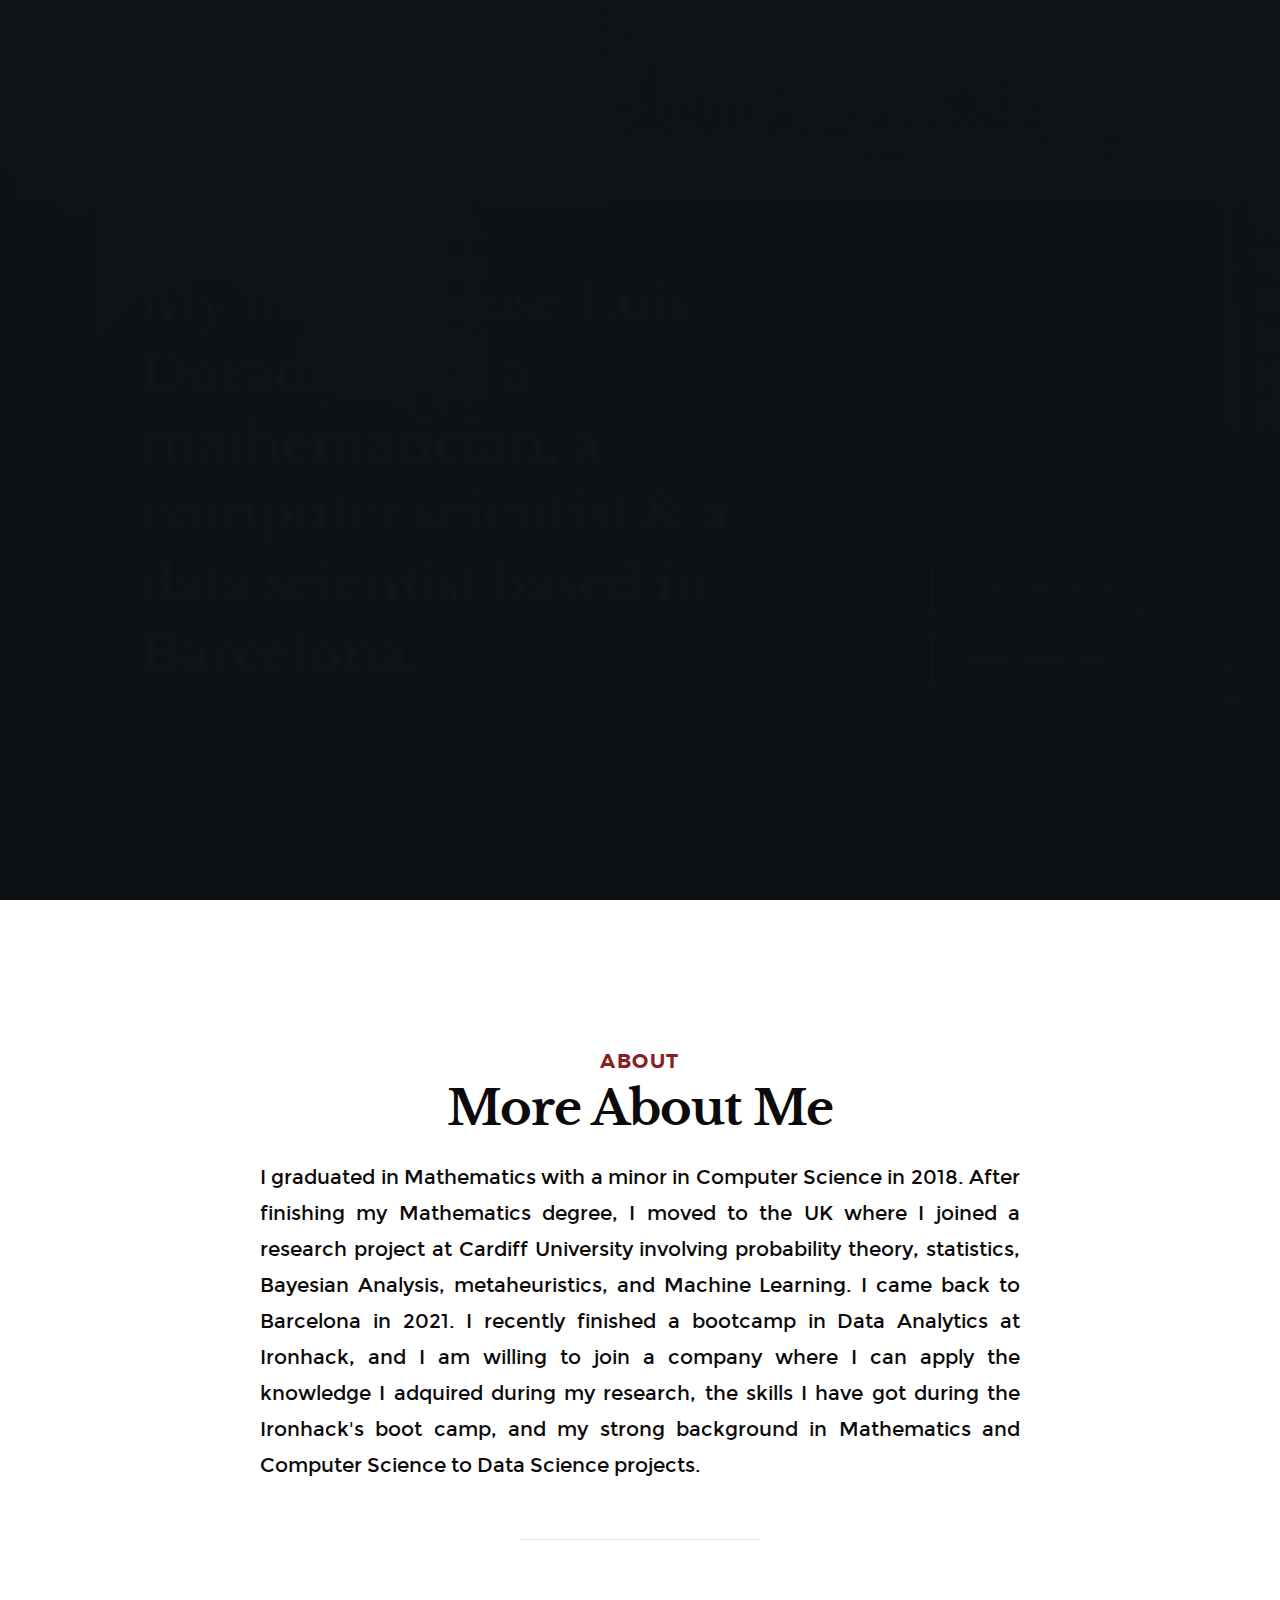
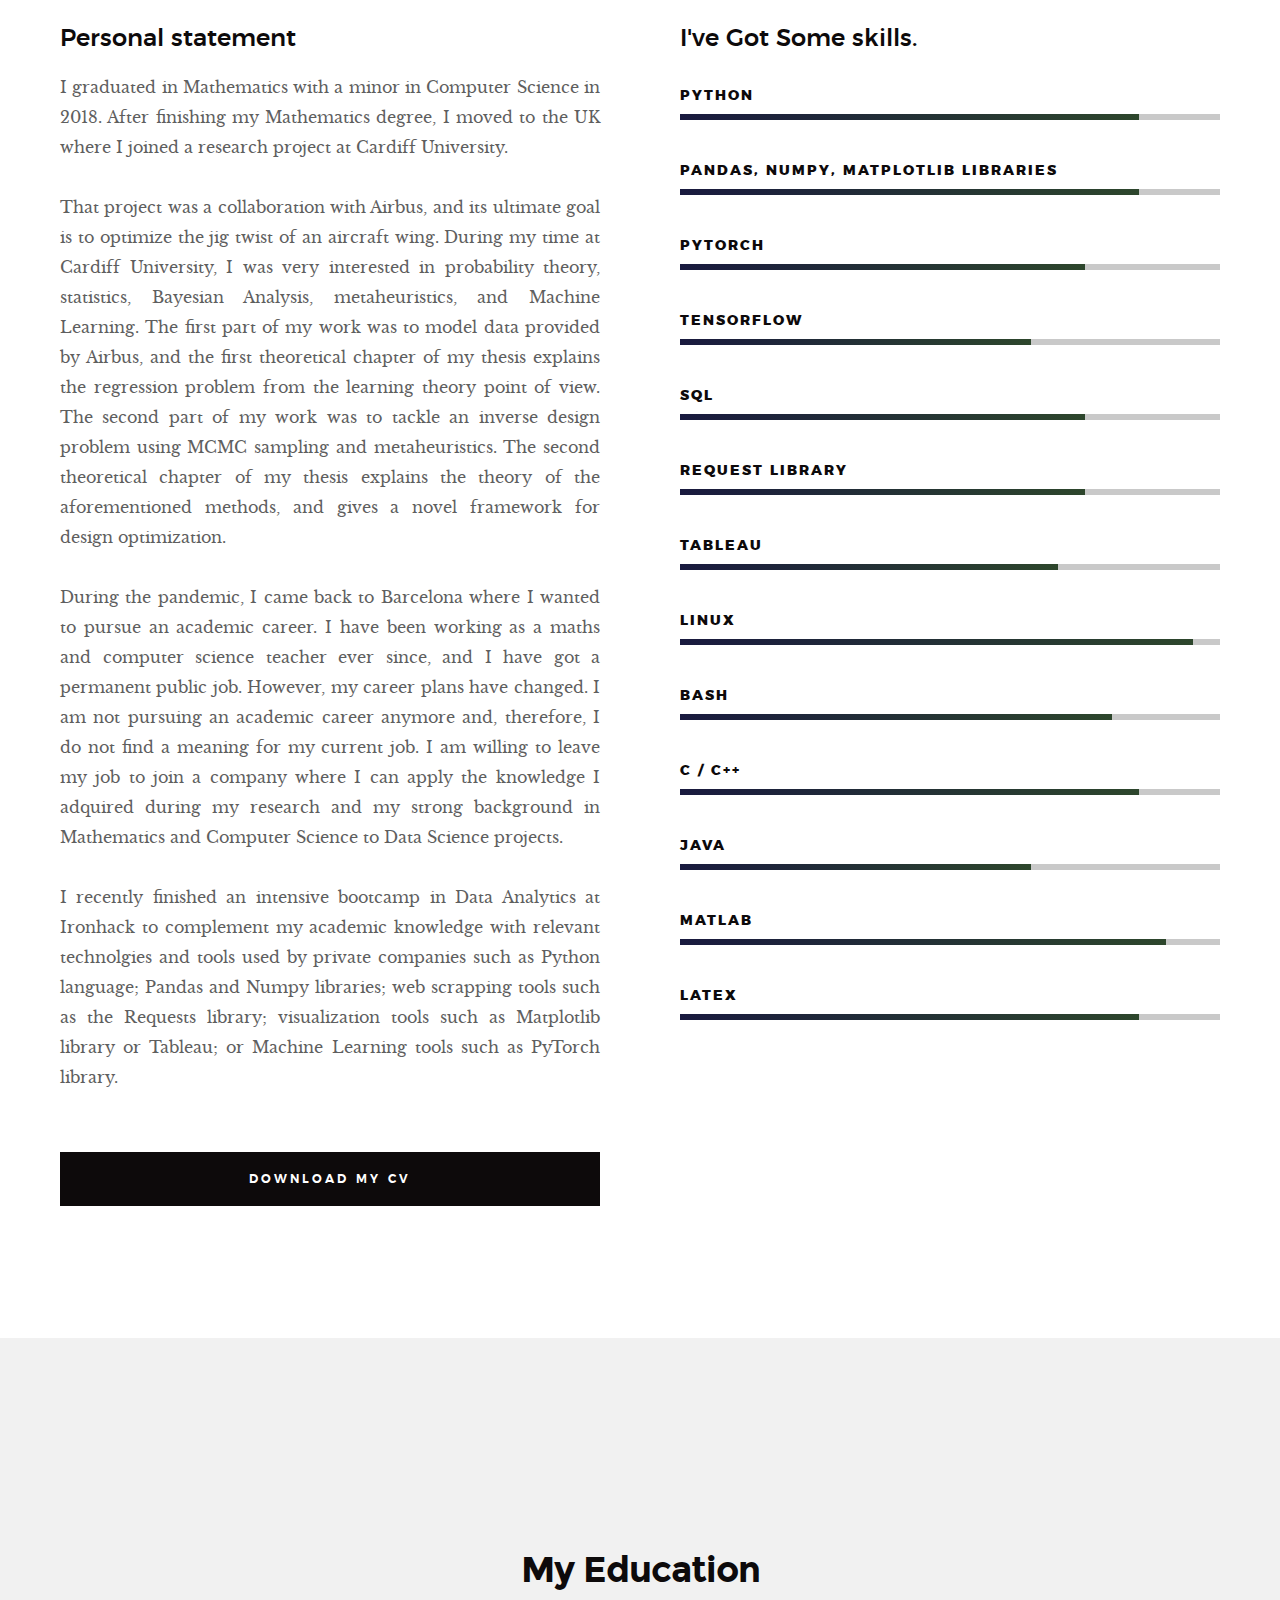
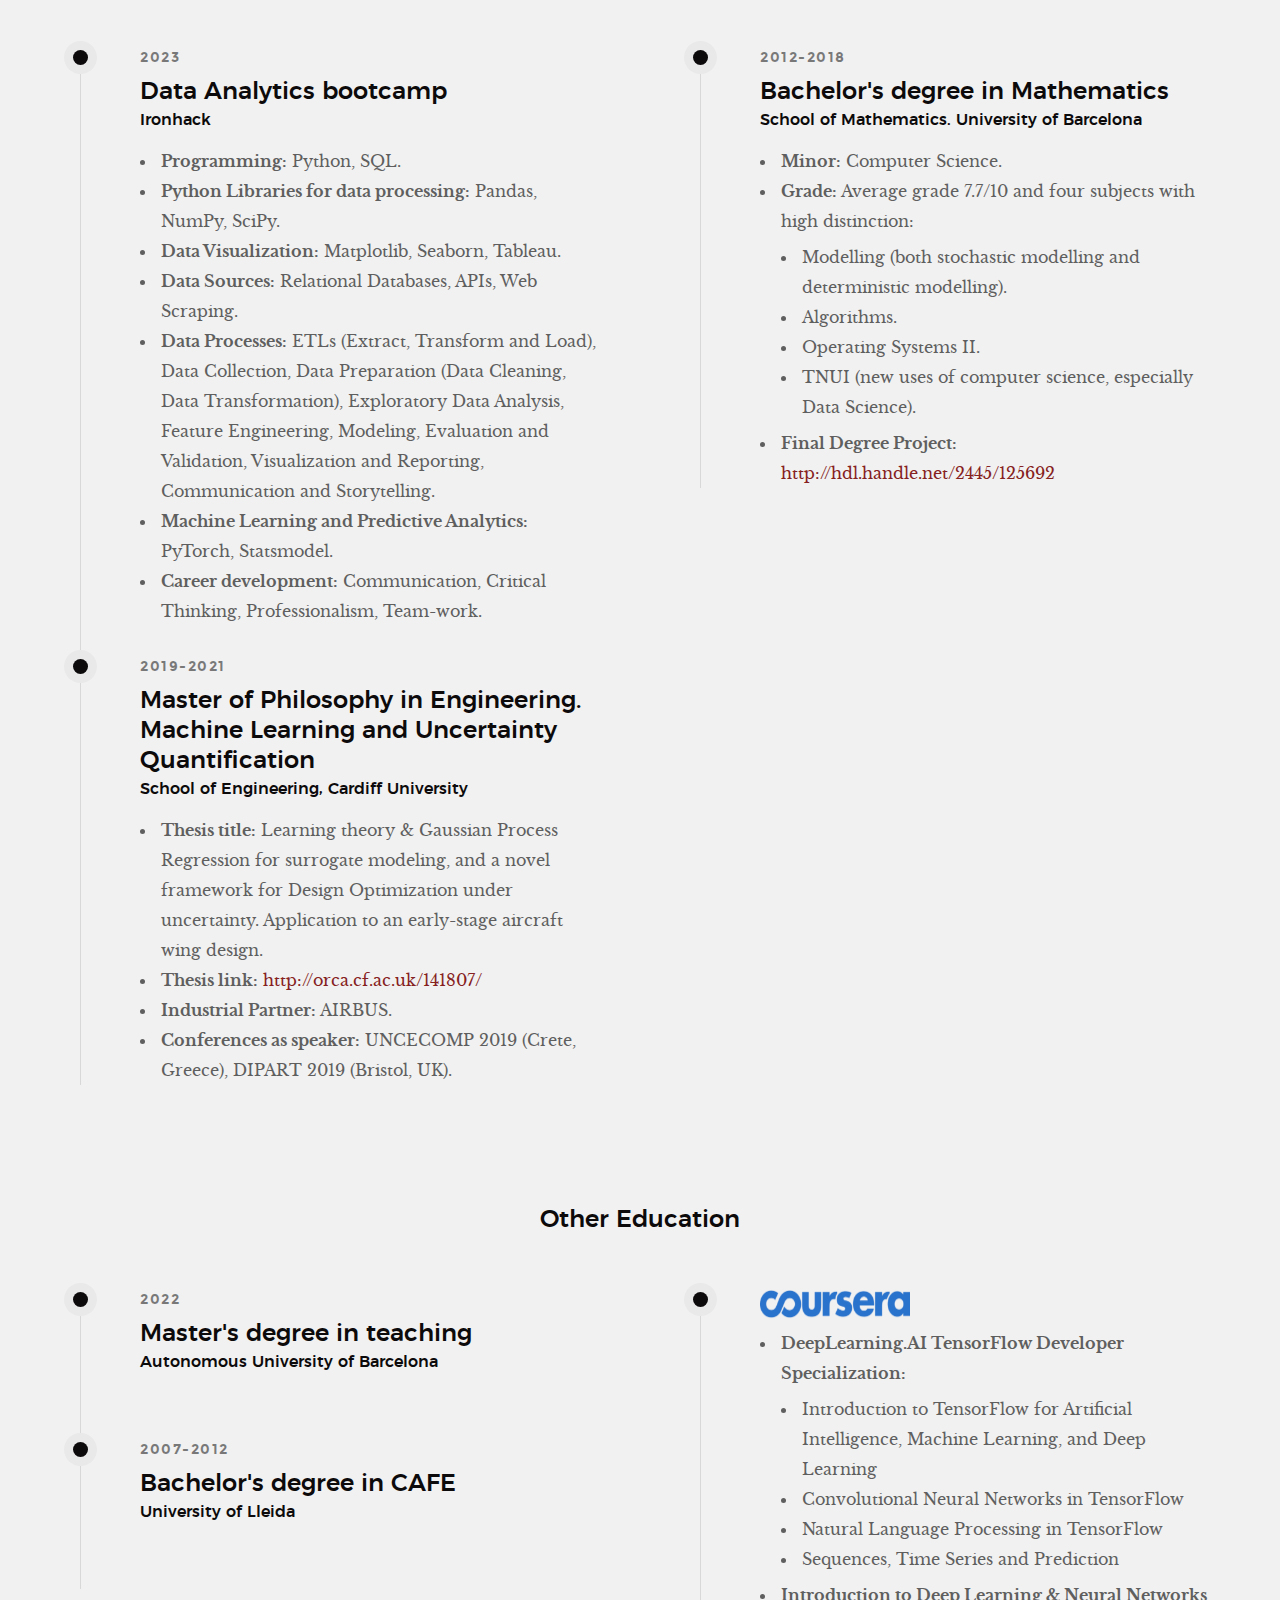
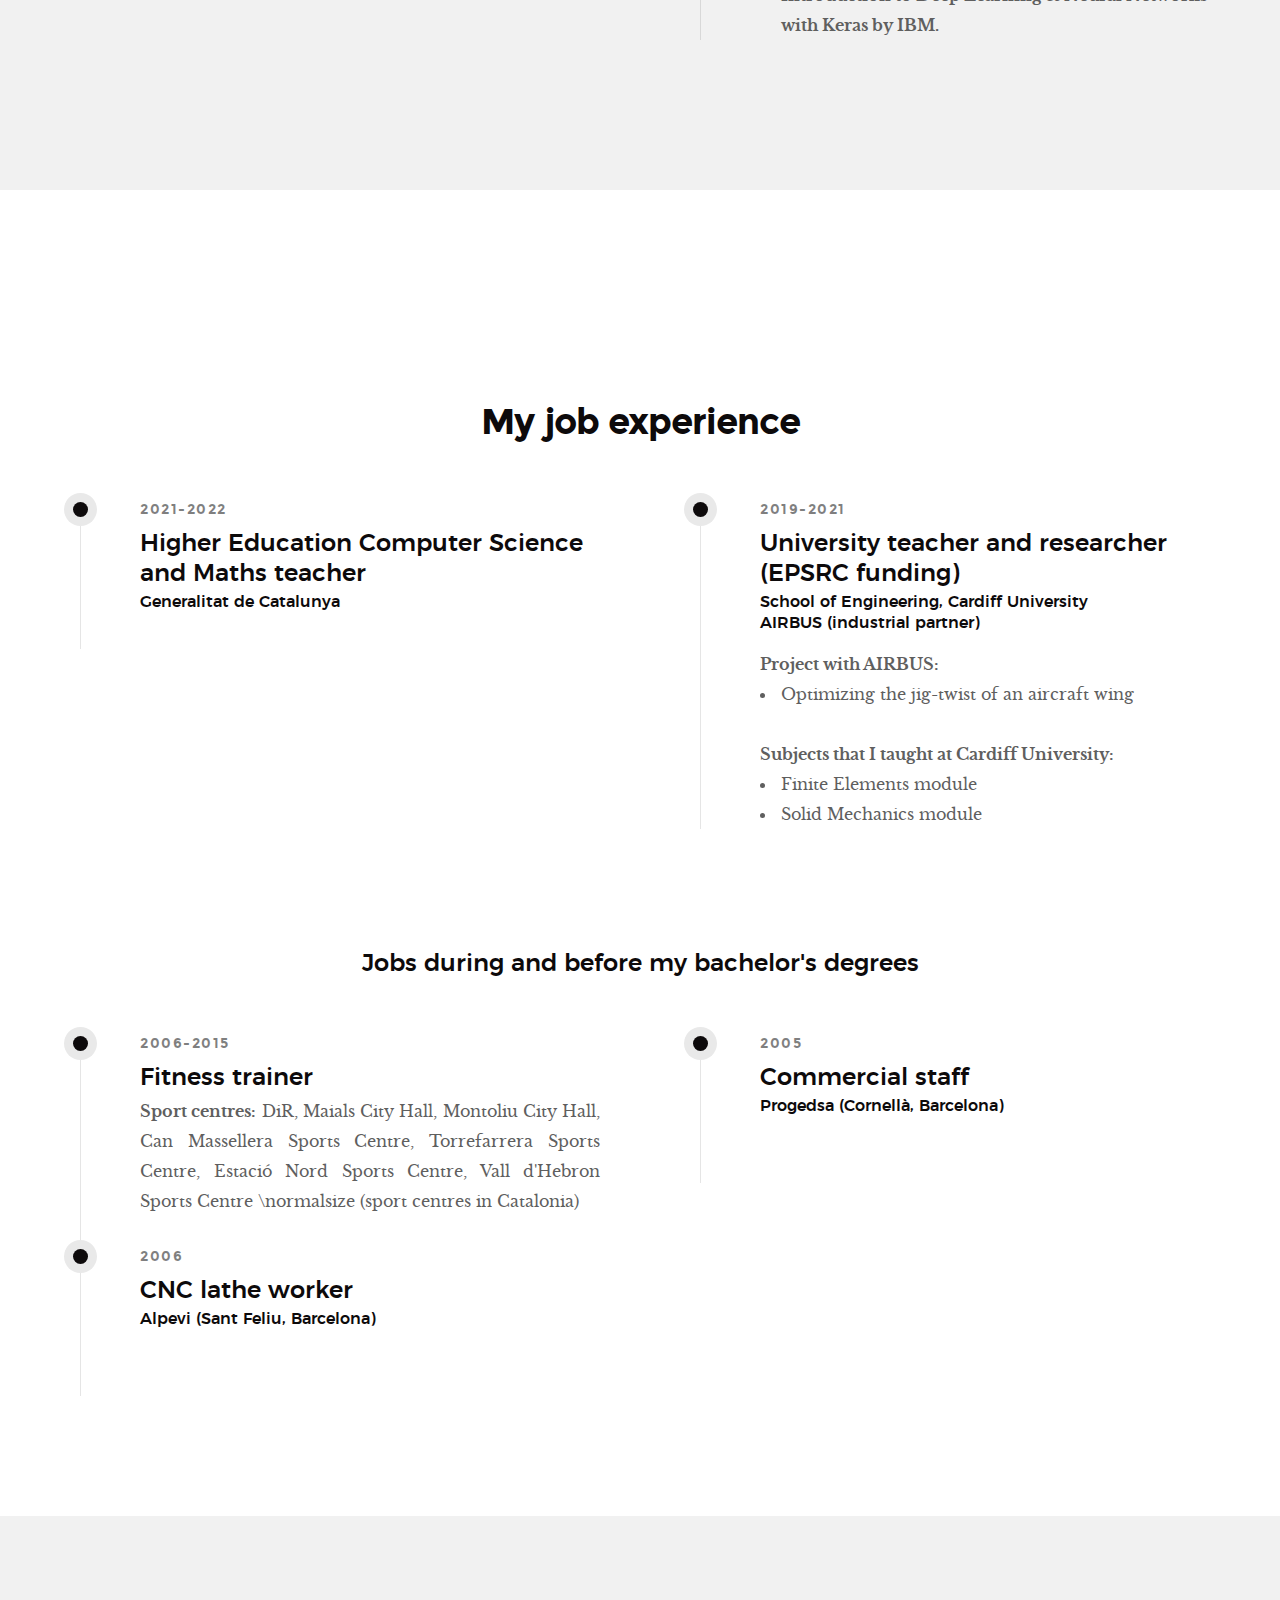
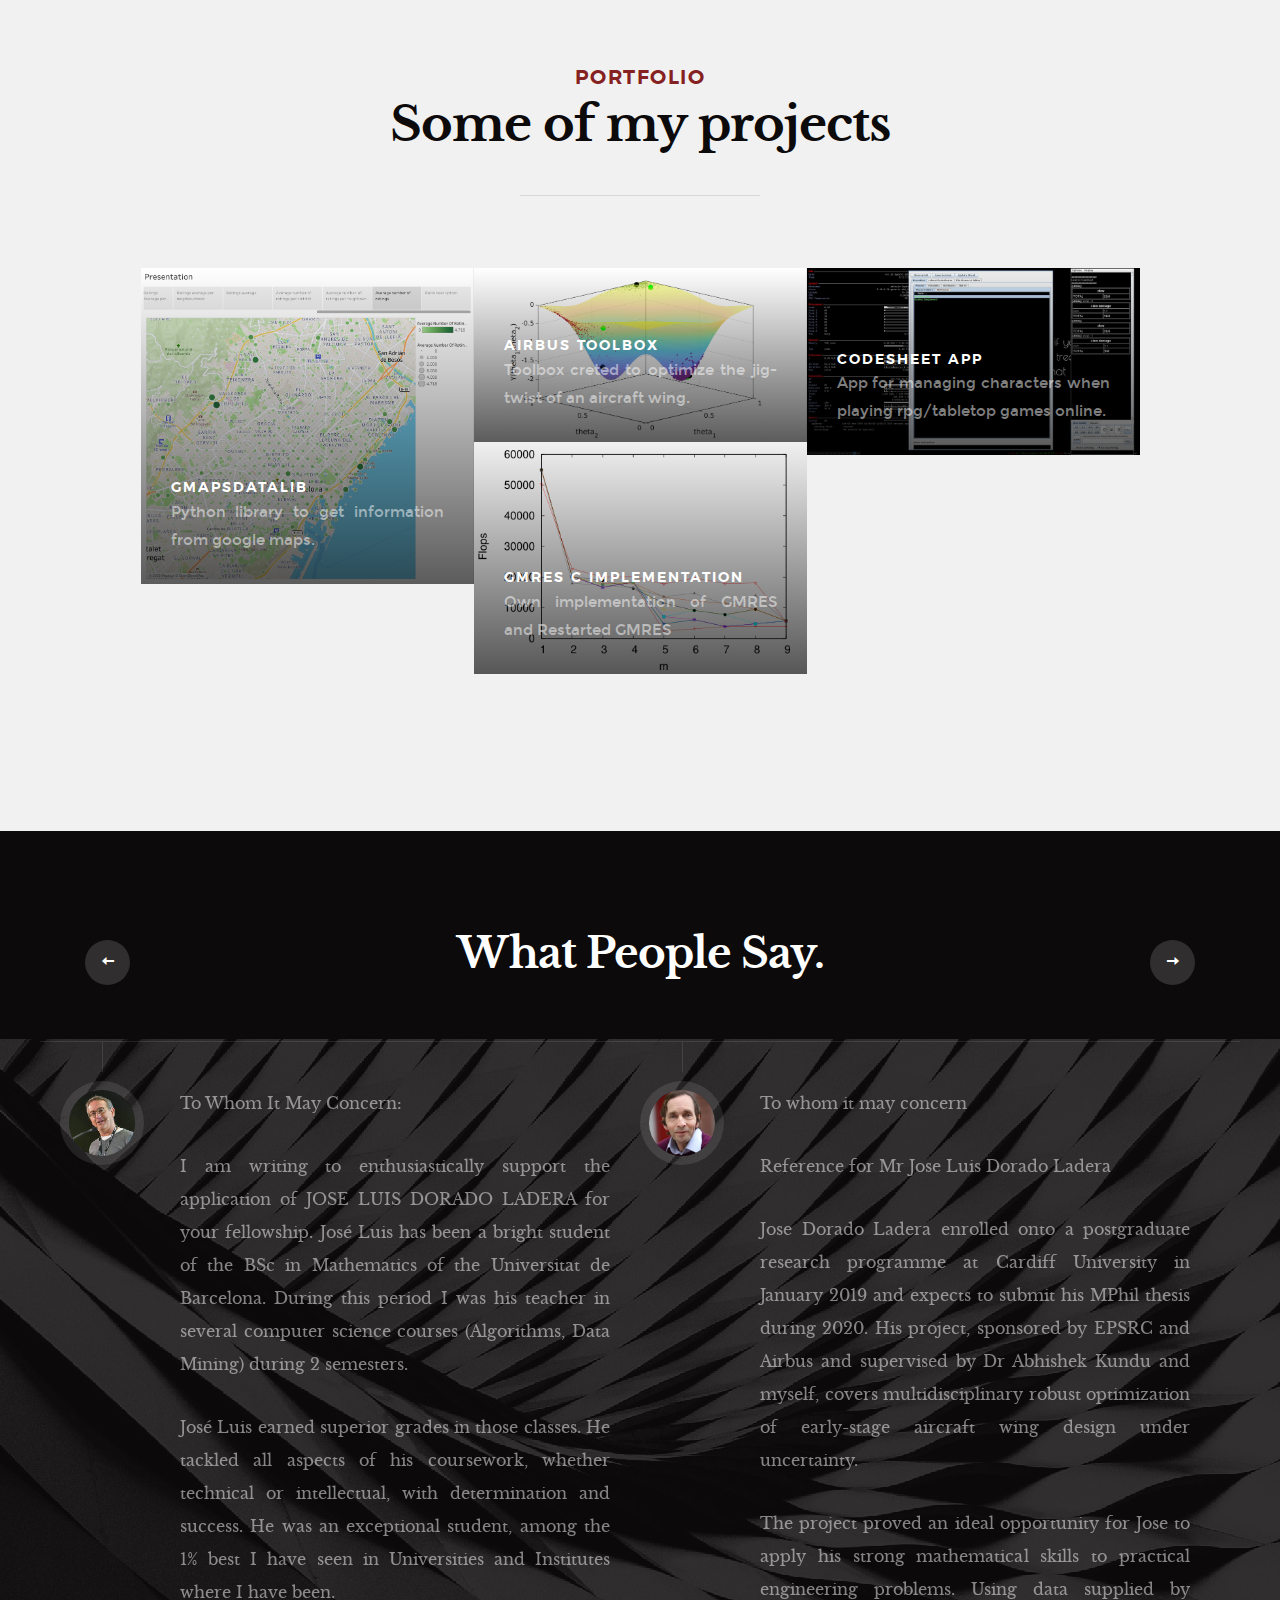
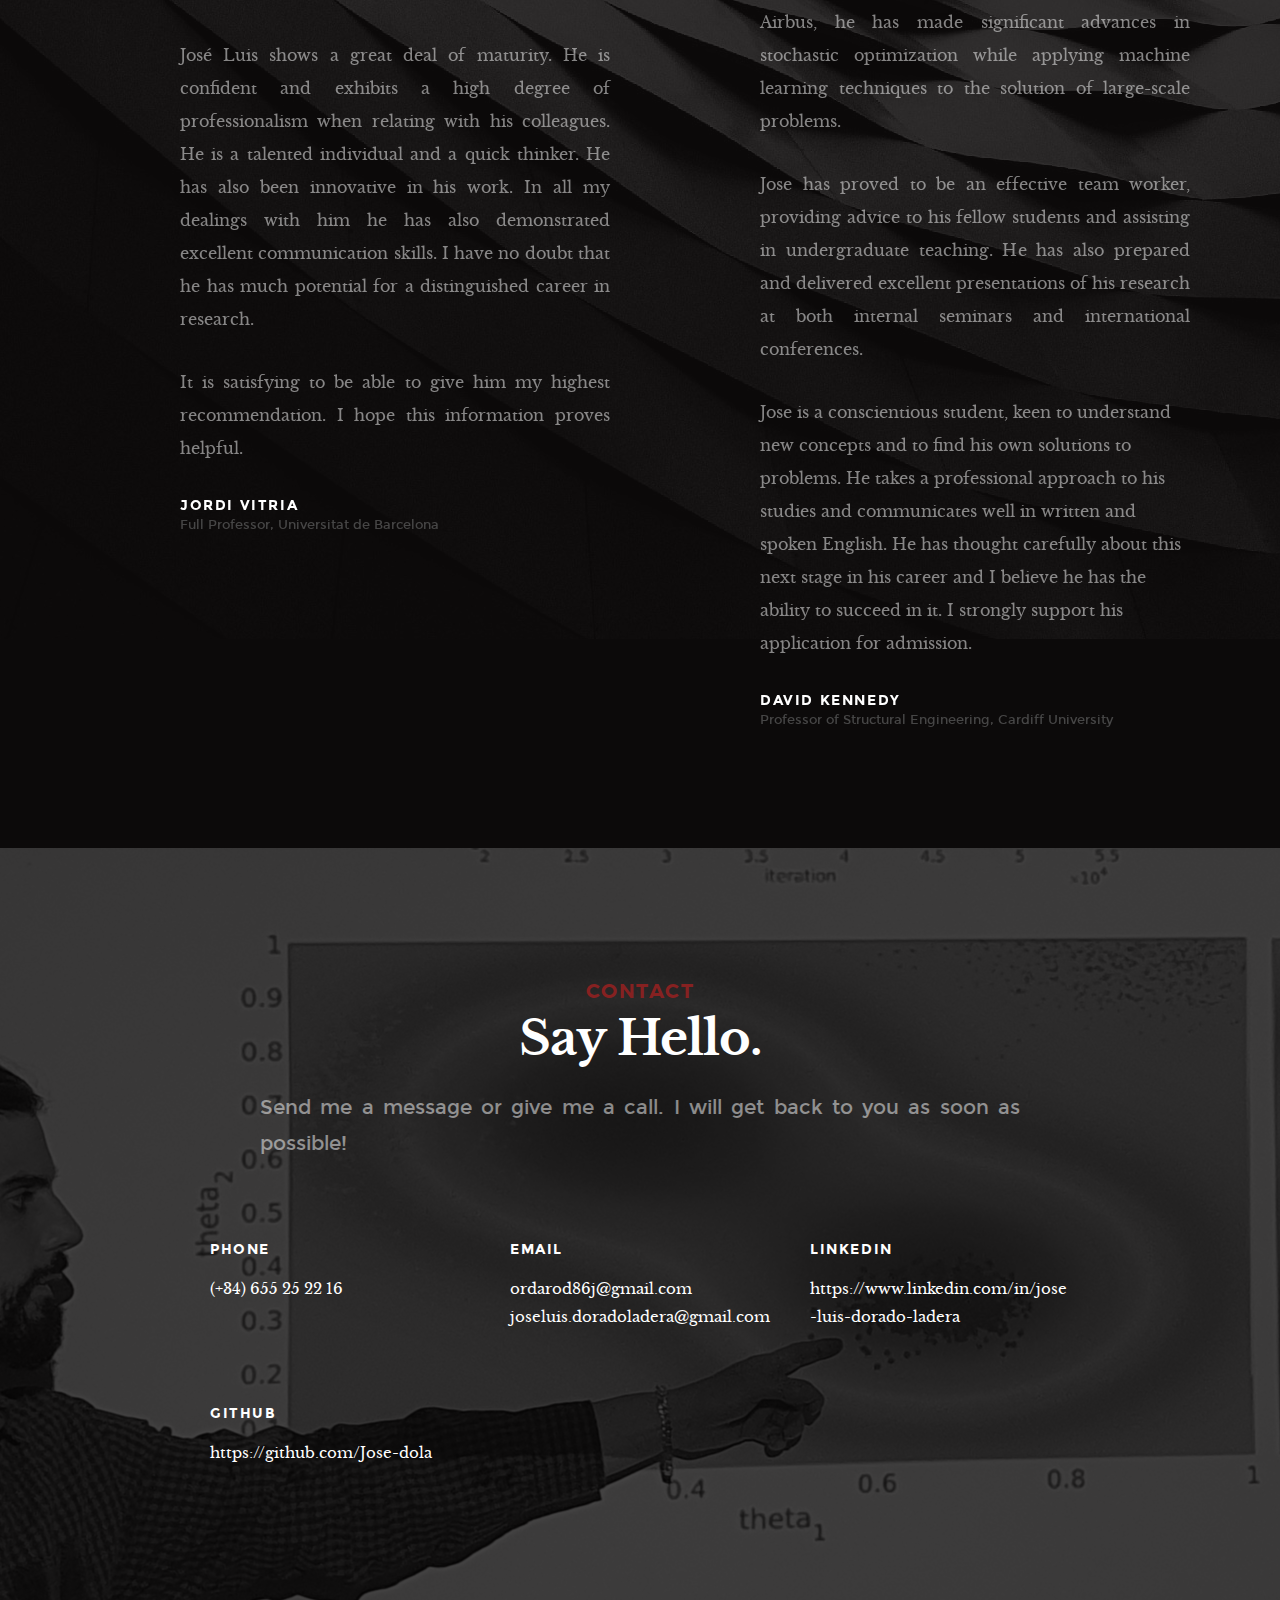
<file: index.html>
<!DOCTYPE html>
<!--[if lt IE 9 ]><html class="no-js oldie" lang="en"> <![endif]-->
<!--[if IE 9 ]><html class="no-js oldie ie9" lang="en"> <![endif]-->
<!--[if (gte IE 9)|!(IE)]><!-->
<html class="no-js" lang="en">
<!--<![endif]-->

<head>

    <!--- basic page needs
    ================================================== -->
    <meta charset="utf-8">
    <title>José Luis Dorado Ladera Resume</title>
    <meta name="description" content="">
    <meta name="author" content="">

    <!-- mobile specific metas
    ================================================== -->
    <meta name="viewport" content="width=device-width, initial-scale=1">

    <!-- CSS
    ================================================== -->
    <link rel="stylesheet" href="css/base.css">
    <link rel="stylesheet" href="css/vendor.css">
    <link rel="stylesheet" href="css/main.css">
    <!-- MIS COSAS -->
    <link rel="stylesheet" href="css/mis_cosas.css">

    

    <!-- script
    ================================================== -->
    <script src="js/modernizr.js"></script>
    <script src="js/pace.min.js"></script>

    <!-- favicons
    ================================================== -->
    <link rel="shortcut icon" href="favicon.ico" type="image/x-icon">
    <link rel="icon" href="favicon.ico" type="image/x-icon">

</head>

<body id="top">

    <!-- header
    ================================================== -->
    <header class="s-header">
    <!--
        <div class="header-logo">
            <a class="site-logo" href="index.html"><img src="images/logo.png" alt="Homepage"></a>
        </div>
    -->
        <nav class="header-nav-wrap">
            <ul class="header-nav">
                <li class="current"><a class="smoothscroll"  href="#home" title="home">Home</a></li>
                <li><a class="smoothscroll"  href="#about" title="about">About</a></li>
                <li><a class="smoothscroll"  href="#works" title="works">Projects</a></li>
                <!--
                <li><a class="smoothscroll"  href="#blog" title="blog">Blog</a></li>
                -->
                <li><a class="smoothscroll"  href="#contact" title="contact">Contact</a></li>
            </ul>
        </nav>

        <a class="header-menu-toggle" href="#0"><span>Menu</span></a>

    </header> <!-- end s-header -->


   <!-- home
   ================================================== -->
   <section id="home" class="s-home page-hero target-section" data-parallax="scroll" data-image-src="images/background_picture_modified3.jpg" data-natural-width=3000 data-natural-height=2000 data-position-y=center>

        <div class="overlay"></div>
        <div class="shadow-overlay"></div>

        <div class="home-content">

            <div class="row home-content__main">

                <h3>Hello There</h3>

                <h1>
                    My name is Jose Luis Dorado. I am a mathematician, a computer scientist & a data scientist based in Barcelona.
                </h1>

                <div class="home-content__buttons">
                    <a href="#works" class="smoothscroll btn btn--stroke">
                        Latest Projects
                    </a>
                    <a href="#about" class="smoothscroll btn btn--stroke">
                        More About Me
                    </a>
                </div>

                <div class="home-content__scroll">
                    <a href="#about" class="scroll-link smoothscroll">
                        <span>Scroll Down</span>
                    </a>
                </div>

            </div>

        </div> <!-- end home-content -->

        <ul class="home-social">
            <li>
                <a href="https://www.linkedin.com/in/jose-luis-dorado-ladera/"><i class="im im-linkedin" aria-hidden="true"></i><span>LinkedIn</span></a>
            </li>
            <li>
                <a href="https://github.com/Jose-dola"><i class="im im-github" aria-hidden="true"></i><span>GitHub</span></a>
            </li>
<!--
            <li>
                <a href="#"><i class="im im-facebook" aria-hidden="true"></i><span>Facebook</span></a>
            </li>
            <li>
                <a href="#"><i class="im im-twitter" aria-hidden="true"></i><span>Twiiter</span></a>
            </li>
            <li>
                <a href="#"><i class="im im-instagram" aria-hidden="true"></i><span>Instagram</span></a>
            </li>
            <li>
                <a href="#"><i class="im im-behance" aria-hidden="true"></i><span>Behance</span></a>
            </li>
            <li>
                <a href="#"><i class="im im-pinterest" aria-hidden="true"></i><span>Pinterest</span></a>
            </li>
-->
        </ul> 
        <!-- end home-social -->

    </section> <!-- end s-home -->


    <!-- about
    ================================================== -->
    <section id="about" class="s-about target-section">
        
        <div class="row narrow section-intro has-bottom-sep">
            <div class="col-full text-center">
                <h3>About</h3>
                <h1>More About Me</h1>
                <!--<p class="lead">Lorem ipsum Dolor adipisicing nostrud et aute Excepteur amet commodo ea dolore irure esse Duis nulla sint fugiat cillum ullamco proident aliquip quis qui voluptate dolore veniam Ut laborum non est in officia.</p> -->
                <p class="lead">
                    I graduated in Mathematics with a minor in Computer Science in 2018. 
                    After finishing my Mathematics degree, I moved to the UK where I joined a research project at Cardiff University involving probability theory, statistics, Bayesian Analysis, metaheuristics, and Machine Learning.
                    I came back to Barcelona in 2021. I recently finished a bootcamp in Data Analytics at Ironhack, and I am willing to join a company where I can apply the knowledge I adquired during my research, the skills I have got during the Ironhack's boot camp, and my strong background in Mathematics and Computer Science to Data Science projects.
                </p>
            </div>
        </div>

        <div class="row about-content">

            <div class="col-six tab-full left">
                <h3>Personal statement</h3>

                <p>I graduated in Mathematics with a minor in Computer Science in 2018. After finishing my Mathematics degree, I moved to the UK where I joined a research project at Cardiff University.</p>

                <p>That project was a collaboration with Airbus, and its ultimate goal is to optimize the jig twist of an aircraft wing. During my time at Cardiff University, I was very interested in probability theory, statistics, Bayesian Analysis, metaheuristics, and Machine Learning. The first part of my work was to model data provided by Airbus, and the first theoretical chapter of my thesis explains the regression problem from the learning theory point of view. The second part of my work was to tackle an inverse design problem using MCMC sampling and metaheuristics. The second theoretical chapter of my thesis explains the theory of the aforementioned methods, and gives a novel framework for design optimization. </p>
            
                <p>During the pandemic, I came back to Barcelona where I wanted to pursue an academic career. I have been working as a maths and computer science teacher ever since, and I have got a permanent public job. However, my career plans have changed. I am not pursuing an academic career anymore and, therefore, I do not find a meaning for my current job. I am willing to leave my job to join a company where I can apply the knowledge I adquired during my research and my strong background in Mathematics and Computer Science to Data Science projects. </p>

                <p>I recently finished an intensive bootcamp in Data Analytics at Ironhack to complement my academic knowledge with relevant technolgies and tools used by private companies such as Python language; Pandas and Numpy libraries; web scrapping tools such as the Requests library; visualization tools such as Matplotlib library or Tableau; or Machine Learning tools such as PyTorch library.</p>
            </div>

            <div class="col-six tab-full right">
                <h3>I've Got Some skills.</h3>

                <ul class="skill-bars">
                    <li>
                    <div class="progress percent85"></div>
                    <!-- <div class="progress percent85"><span>85%</span></div> -->
                    <strong>Python</strong>
                    </li>
                    <li>
                    <div class="progress percent85"></div>
                    <strong>Pandas, Numpy, Matplotlib libraries</strong>
                    </li>
                    <li>
                    <div class="progress percent75"></div>
                    <strong>PyTorch</strong>
                    </li>
                    <li>
                    <div class="progress percent65"></div>
                    <strong>TensorFlow</strong>
                    </li>
                    <li>
                    <div class="progress percent75"></div>
                    <strong>SQL</strong>
                    </li>
                    <li>
                    <div class="progress percent75"></div>
                    <strong>Request library</strong>
                    </li>
                    <li>
                    <div class="progress percent70"></div>
                    <strong>Tableau</strong>
                    </li>
                    <li>
                    <div class="progress percent95"></div>
                    <strong>Linux</strong>
                    </li>
                    <li>
                    <div class="progress percent80"></div>
                    <strong>Bash</strong>
                    </li>
                    <li>
                    <div class="progress percent85"></div>
                    <strong>C / C++</strong>
                    </li>
                    <li>
                    <div class="progress percent65"></div>
                    <strong>Java</strong>
                    </li>
                    <li>
                    <div class="progress percent90"></div>
                    <strong>MATLAB</strong>
                    </li>
                    <li>
                    <div class="progress percent85"></div>
                    <strong>LATEX</strong>
                    </li>
                </ul>
            </div>

        </div> <!-- end about-content -->

        <div class="row about-content about-content--buttons">

            <div class="col-six tab-full left">
                <a href="./JoseLuisDoradoLadera_CV.pdf" class="btn btn--primary full-width">Download My CV</a>
            </div>
<!--
            <div class="col-six tab-full right">
                <a href="#0" class="btn full-width">Hire Me Now</a>
            </div>
-->

        </div> <!-- end about-content buttons -->

    </section> <!-- end about section -->

    <!-- education
    ================================================== -->
    <section id="education" class="s-education target-section">
    
        <div class="row about-content about-content--timeline">

            <div class="col-full text-center">
                <h1>My Education</h1>
            </div>

            <div class="col-six tab-full left">
                <div class="timeline">

                    <div class="timeline__block">
                        <div class="timeline__bullet"></div>
                        <div class="timeline__header">
                            <p class="timeline__timeframe">2023</p>
                            <h3>Data Analytics bootcamp</h3>
                            <h5>Ironhack</h5>
                        </div>
                        <div class="timeline__desc">
                            <ul>
                                <li><b>Programming:</b> Python, SQL. </li>
                                <li><b>Python Libraries for data processing:</b> Pandas, NumPy, SciPy. </li>
                                <li><b>Data Visualization:</b> Matplotlib, Seaborn, Tableau. </li>
                                <li><b>Data Sources:</b> Relational Databases, APIs, Web Scraping. </li>
                                <li>
                                    <b>Data Processes:</b> ETLs (Extract, Transform and Load), 
                                    Data Collection, Data Preparation (Data Cleaning, Data
                                    Transformation), Exploratory Data Analysis, Feature Engineering,
                                    Modeling, Evaluation and Validation, Visualization and Reporting,
                                    Communication and Storytelling. 
                                </li>
                                <li><b>Machine Learning and Predictive Analytics:</b> PyTorch, Statsmodel. </li>
                                <li><b>Career development:</b> Communication, Critical Thinking, Professionalism, Team-work. </li>
                            </ul> 
                        </div>
                    </div> <!-- end timeline__block -->

                    <div class="timeline__block">
                        <div class="timeline__bullet"></div>
                        <div class="timeline__header">
                            <p class="timeline__timeframe">2019-2021</p>
                            <h3>Master of Philosophy in Engineering. Machine Learning and Uncertainty Quantification</h3>
                            <h5>School of Engineering, Cardiff University</h5>
                        </div>
                        <div class="timeline__desc">	
                            <ul>
                                <li>
                                    <b>Thesis title:</b> Learning theory & Gaussian Process Regression for surrogate modeling, 
                                    and a novel framework for Design Optimization under uncertainty. 
                                    Application to an early-stage aircraft wing design. 
                                </li>
                                <li><b>Thesis link:</b> <a href="http://orca.cf.ac.uk/141807/">http://orca.cf.ac.uk/141807/</a> </li>
                                <li><b>Industrial Partner:</b> AIRBUS. </li>
                                <li><b>Conferences as speaker:</b> UNCECOMP 2019 (Crete, Greece), DIPART 2019 (Bristol, UK). </li>
                            </ul> 
                        </div>
                    </div> <!-- end timeline__block -->

                </div> <!-- end timeline -->
            </div> <!-- end left -->

            <div class="col-six tab-full right">
                <div class="timeline">

                    <div class="timeline__block">
                        <div class="timeline__bullet"></div>
                        <div class="timeline__header">
                            <p class="timeline__timeframe">2012-2018</p>
                            <h3>Bachelor's degree in Mathematics</h3>
                            <h5>School of Mathematics. University of Barcelona</h5>
                        </div>
                        <div class="timeline__desc">
                            <ul>
                                <li><b>Minor:</b> Computer Science. </li>
                                <li>
                                    <b>Grade:</b> Average grade 7.7/10 and four subjects with high distinction: 
                                    <ul>
                                        <li>Modelling (both stochastic modelling and deterministic modelling).</li>
                                        <li>Algorithms.</li>
                                        <li>Operating Systems II.</li>
                                        <li>TNUI (new uses of computer science, especially Data Science).</li>
                                    </ul>
                                </li>
                                <li><b>Final Degree Project:</b> <a href="http://hdl.handle.net/2445/125692">http://hdl.handle.net/2445/125692</a> </li>
                            </ul> 
                        </div>
                    </div> <!-- end timeline__block -->

<!--
                        <div class="timeline__block">
                        <div class="timeline__bullet"></div>
                        <div class="timeline__header">
                            <p class="timeline__timeframe">July 2011 - June 2012</p>
                            <h3>Epic Design Agency</h3>
                            <h5>Web Designer</h5>
                        </div>
                        <div class="timeline__desc">
                            <p>Lorem ipsum Occaecat do esse ex et dolor culpa nisi ex in magna consectetur nisi cupidatat laboris esse eiusmod deserunt aute do quis velit esse sed Ut proident cupidatat nulla esse cillum laborum occaecat nostrud sit dolor incididunt amet est occaecat nisi incididunt.</p>
                        </div>
                    </div> -- end timeline__block --
-->
                </div> <!-- end timeline -->
            </div> <!-- end right -->

        </div> <!-- end about-content timeline -->

        <div class="row about-content about-content--timeline">

            <div class="col-full text-center">
                <h3>Other Education</h3>
            </div>

            <div class="col-six tab-full left">
                <div class="timeline">

                    <div class="timeline__block">
                        <div class="timeline__bullet"></div>
                        <div class="timeline__header">
                            <p class="timeline__timeframe">2022</p>
                            <h3>Master's degree in teaching</h3>
                            <h5>Autonomous University of Barcelona</h5>
                        </div>
                        <!--
                        <div class="timeline__desc">
                            <p>descripcion</p>
                        </div>
                        -->
                    </div> <!-- end timeline__block -->
                    
                    <div class="timeline__block">
                        <div class="timeline__bullet"></div>
                        <div class="timeline__header">
                            <p class="timeline__timeframe">2007-2012</p>
                            <h3>Bachelor's degree in CAFE</h3>
                            <h5>University of Lleida</h5>
                        </div>
                        <!--
                        <div class="timeline__desc">
                            <p>descripcion</p>
                        </div>
                        -->
                    </div> <!-- end timeline__block -->
                
                </div> <!-- end timeline -->
            </div> <!-- end left -->

            <div class="col-six tab-full right">
                <div class="timeline">

                    <div class="timeline__block">
                        <div class="timeline__bullet"></div>
                        <div class="timeline__header">
                            <p class="timeline__timeframe"></p>
                            <!--<h3></h3>-->
                            <img src="images/coursera_logo.png" alt="" class="resize_logo">
                           <!-- <h5>University of Lleida</h5> -->
                        </div>
                        <div class="timeline__desc">
                            <ul>
                                <li>
                                    <b>DeepLearning.AI TensorFlow Developer Specialization:</b>
                                    <ul>
                                        <li>Introduction to TensorFlow for Artificial Intelligence, Machine Learning, and Deep Learning</li>
                                        <li>Convolutional Neural Networks in TensorFlow</li>
                                        <li>Natural Language Processing in TensorFlow</li>
                                        <li>Sequences, Time Series and Prediction</li>
                                    </ul>

                                </li>
                                <li><b>Introduction to Deep Learning & Neural Networks with Keras by IBM.</b></li>
                            </ul> 
                        </div>
                        
                    </div> <!-- end timeline__block -->
                
                </div> <!-- end timeline -->
            </div> <!-- end right -->

        </div> <!-- end about-content timeline -->

    </section> <!-- end education -->
    
    <!-- jobs
    ================================================== -->
    <section id="jobs" class="s-jobs target-section">
    
        <div class="row about-content about-content--timeline">

            <div class="col-full text-center">
                <h1>My job experience</h1>
            </div>

            <div class="col-six tab-full left">
                <div class="timeline">

                    <div class="timeline__block">
                        <div class="timeline__bullet"></div>
                        <div class="timeline__header">
                            <p class="timeline__timeframe">2021-2022</p>
                            <h3>Higher Education Computer Science and Maths teacher</h3>
                            <h5>Generalitat de Catalunya</h5>
                        </div>
                    </div> <!-- end timeline__block -->

                </div> <!-- end timeline -->
            </div> <!-- end left -->

            <div class="col-six tab-full right">
                <div class="timeline">

                    <div class="timeline__block">
                        <div class="timeline__bullet"></div>
                        <div class="timeline__header">
                            <p class="timeline__timeframe">2019-2021</p>
                            <h3>University teacher and researcher (EPSRC funding)</h3>
                            <h5>
                                School of Engineering, Cardiff University <br> 
                                AIRBUS (industrial partner)
                            </h5>
                        </div>
                        <div class="timeline__desc">	
                            <b>Project with AIRBUS:</b>
                            <ul>
                                <li>Optimizing the jig-twist of an aircraft wing</li>
                            </ul> 
                            <b>Subjects that I taught at Cardiff University:</b>
                            <ul>
                                <li>Finite Elements module </li>
                                <li>Solid Mechanics module</li>
                            </ul> 
                        </div>
                    </div> <!-- end timeline__block -->

<!--
                        <div class="timeline__block">
                        <div class="timeline__bullet"></div>
                        <div class="timeline__header">
                            <p class="timeline__timeframe">July 2011 - June 2012</p>
                            <h3>Epic Design Agency</h3>
                            <h5>Web Designer</h5>
                        </div>
                        <div class="timeline__desc">
                            <p>Lorem ipsum Occaecat do esse ex et dolor culpa nisi ex in magna consectetur nisi cupidatat laboris esse eiusmod deserunt aute do quis velit esse sed Ut proident cupidatat nulla esse cillum laborum occaecat nostrud sit dolor incididunt amet est occaecat nisi incididunt.</p>
                        </div>
                    </div> -- end timeline__block --
-->
                </div> <!-- end timeline -->
            </div> <!-- end right -->

        </div> <!-- end about-content timeline -->

        <div class="row about-content about-content--timeline">

            <div class="col-full text-center">
                <h3>Jobs during and before my bachelor's degrees</h3>
            </div>

            <div class="col-six tab-full left">
                <div class="timeline">

                    <div class="timeline__block">
                        <div class="timeline__bullet"></div>
                        <div class="timeline__header">
                            <p class="timeline__timeframe">2006-2015</p>
                            <h3>Fitness trainer</h3>
                            <!-- <h5>Autonomous University of Barcelona</h5> -->
                        </div>
                        <div class="timeline__desc">
                            <p>
                                <b>Sport centres:</b> DiR, Maials City Hall, Montoliu City Hall, Can Massellera Sports Centre, Torrefarrera Sports Centre,  Estació Nord Sports Centre, Vall d'Hebron Sports Centre \normalsize (sport centres in Catalonia)
                            </p>
                        </div>
                    </div> <!-- end timeline__block -->
                    
                    <div class="timeline__block">
                        <div class="timeline__bullet"></div>
                        <div class="timeline__header">
                            <p class="timeline__timeframe">2006</p>
                            <h3>CNC lathe worker</h3>
                            <h5>Alpevi (Sant Feliu, Barcelona)</h5>
                        </div>
                        <!--
                        <div class="timeline__desc">
                            <p>descripcion</p>
                        </div>
                        -->
                    </div> <!-- end timeline__block -->
                
                </div> <!-- end timeline -->
            </div> <!-- end left -->

            <div class="col-six tab-full right">
                <div class="timeline">

                    <div class="timeline__block">
                        <div class="timeline__bullet"></div>
                        <div class="timeline__header">
                            <p class="timeline__timeframe">2005</p>
                           <h3>Commercial staff</h3>
                           <h5>Progedsa (Cornellà, Barcelona)</h5>
                        </div>
                    </div> <!-- end timeline__block -->
                
                </div> <!-- end timeline -->
            </div> <!-- end right -->

        </div> <!-- end about-content timeline -->

    </section> <!-- end job section -->
    

    <!-- works
    ================================================== -->
    <section id="works" class="s-works target-section">

        <div class="row narrow section-intro has-bottom-sep">
            <div class="col-full">
                <h3>Portfolio</h3>
                <h1>Some of my projects</h1>
<!--                
                <p class="lead">Lorem ipsum Dolor adipisicing nostrud et aute Excepteur amet commodo ea dolore irure esse Duis nulla sint fugiat cillum ullamco proident aliquip quis qui voluptate dolore veniam Ut laborum non est in officia.</p>
-->
            </div>
        </div>

        <div class="row masonry-wrap">
            <div class="masonry">

                <div class="masonry__brick">
                    <div class="item-folio">

                        <div class="item-folio__thumb">
                            <a href="images/myImages/AverageNumberOfRatings_groupByGrid.png" class="thumb-link" title="AverageRatings" data-size="1050x700">
                                <img src="images/myImages/AverageNumberOfRatings_groupByGrid.png" 
                                     srcset="images/myImages/AverageNumberOfRatings_groupByGrid.png 1x, images/myImages/AverageNumberOfRatings_groupByGrid.png 2x" alt="">
                                <span class="shadow-overlay"></span>
                            </a>
                        </div>

                        <div class="item-folio__text">
                            <h3 class="item-folio__title">
                                gmapsdatalib
                            </h3>
                            <p class="item-folio__cat">
                                Python library to get information from google maps.
                            </p>
                        </div>

                        <a href="https://www.behance.net/" class="item-folio__project-link" title="Project link">
                            <i class="im im-link"></i>
                        </a>

                        <div class="item-folio__caption">
                                <p>
                                    gmapsdatalib is a library to get information from google maps using their APIs. This library has been written in Python language and has been created to do a project involving some data analysis about the restaurants in Barcelona city. The library, however, was created to be used in any other project (for getting information from google maps about places in a certain area). <br>
                                    <a href="https://github.com/Jose-dola/BarcelonaRestaurantsStudy">Link to the Barcelona restaurants project github repository</a> <br>
                                    <a href="https://github.com/Jose-dola/gmapsdatalib">Link to the gmapsdatalib library github repository</a> 
                                </p>
                        </div>

                    </div> <!-- end item-folio -->
                </div> <!-- end masonry__brick -->

                <div class="masonry__brick">
                    <div class="item-folio">

                        <div class="item-folio__thumb">
                            <a href="images/myImages/twoModes.png" class="thumb-link" title="Airbus toolbox" data-size="1050x700">
                                <img src="images/myImages/twoModes.png" 
                                     srcset="images/myImages/twoModes.png 1x, images/myImages/twoModes.png 2x" alt="">
                                <span class="shadow-overlay"></span>
                            </a>
                        </div>

                        <div class="item-folio__text">
                            <h3 class="item-folio__title">
                                Airbus Toolbox
                            </h3>
                            <p class="item-folio__cat">
                                Toolbox creted to optimize the jig-twist of an aircraft wing.
                            </p>
                        </div>

                        <a href="https://www.behance.net/" class="item-folio__project-link" title="Project link">
                            <i class="im im-link"></i>
                        </a>

                        <div class="item-folio__caption">
                            <p>
                                This toolbox was created to solve a forward problem (with a Gaussian Process surrogate) and an inverse problem (with Stochastic Optimization) to optimize the jig-twist of an airplane wing. <br>
                                It is not possible to share the code because of a confidential agreement. However, some tests that were done before the final toolbox version and use a two modes surrogate can be found <a href="https://github.com/Jose-dola/inverse-problem_target-distribution.git">here</a>.<br>
                                <a href="http://orca.cf.ac.uk/141807/">Link to my thesis where the problem is explained</a>
                            </p>
                        </div>

                    </div> <!-- end item-folio -->
                </div> <!-- end masonry__brick -->

                <div class="masonry__brick">
                    <div class="item-folio">

                        <div class="item-folio__thumb">
                            <a href="images/myImages/codeSheet.jpg" class="thumb-link" title="Airbus toolbox" data-size="1050x700">
                                <img src="images/myImages/codeSheet.jpg" 
                                     srcset="images/myImages/codeSheet.jpg 1x, images/myImages/codeSheet.jpg 2x" alt="">
                                <span class="shadow-overlay"></span>
                            </a>
                        </div>

                        <div class="item-folio__text">
                            <h3 class="item-folio__title">
                                CodeSheet App
                            </h3>
                            <p class="item-folio__cat">
                                App for managing characters when playing rpg/tabletop games online.
                            </p>
                        </div>

                        <a href="https://www.behance.net/" class="item-folio__project-link" title="Project link">
                            <i class="im im-link"></i>
                        </a>

                        <div class="item-folio__caption">
                            <p>
                                This App was created during the pandemic for managing characters when playing rpg/tabletop games online. The App was written in Java. <br>
                                <a href="https://github.com/Jose-dola/CodeSheet.git">Link to the github repository</a>
                            </p>
                        </div>

                    </div> <!-- end item-folio -->
                </div> <!-- end masonry__brick -->

                <div class="masonry__brick">
                    <div class="item-folio">

                        <div class="item-folio__thumb">
                            <a href="images/myImages/ej258jordan2.png" class="thumb-link" title="Airbus toolbox" data-size="1050x700">
                                <img src="images/myImages/codeSheet.jpg" 
                                     srcset="images/myImages/ej258jordan2.png 1x, images/myImages/ej258jordan2.png 2x" alt="">
                                <span class="shadow-overlay"></span>
                            </a>
                        </div>

                        <div class="item-folio__text">
                            <h3 class="item-folio__title">
                                GMRES C implementation
                            </h3>
                            <p class="item-folio__cat">
                                Own implementation of GMRES and Restarted GMRES
                            </p>
                        </div>

                        <a href="https://www.behance.net/" class="item-folio__project-link" title="Project link">
                            <i class="im im-link"></i>
                        </a>

                        <div class="item-folio__caption">
                            <p>
                                Own implementation of GMRES and Restarted GMRES and an analysis of its behavior. 

                                <a href="https://github.com/Jose-dola/cImplementationGmres.git">Link to the github repository</a>
                            </p>
                        </div>

                    </div> <!-- end item-folio -->
                </div> <!-- end masonry__brick -->

            </div>
        </div> <!-- end masonry -->

    </section> <!-- end works -->



    <!-- testimonials
    ================================================== -->
    <div class="s-testimonials">

        <div class="overlay"></div>

        <div class="row testimonials-header">
            <div class="col-full">
                <h1 class="h02">What People Say.</h1>
            </div>
        </div>

        <div class="row testimonials">

            <div class="col-full testimonials__slider">

                <div class="testimonials__slide">
                    <img src="images/myImages/jordi.jpeg" alt="Author image" class="testimonials__avatar">
                    <p>
                        To Whom It May Concern: 
                    </p>
                    <p>
                         
                        I am writing to enthusiastically support the application of JOSE LUIS DORADO LADERA for your 
                        fellowship. José Luis has been a bright student of the BSc in Mathematics of the Universitat de Barcelona.  
                        During this period I was his teacher in several computer science courses (Algorithms, Data Mining) during 
                        2 semesters.  
                    </p>
                    <p>
                        José Luis earned superior grades in those classes. He tackled all aspects of his coursework, whether 
                        technical or intellectual, with determination and success. He was an exceptional student, among the 1% 
                        best I have seen in Universities and Institutes where I have been. 
                    </p>
                    <p>
                        José Luis shows a great deal of maturity. He is confident and exhibits a high degree of professionalism 
                        when relating with his colleagues. He is a talented individual and a quick thinker. He has also been 
                        innovative in his work. In all my dealings with him he has also demonstrated excellent communication skills. 
                        I have no doubt that he has much potential for a distinguished career in research. 
                    </p>
                    <p>
                        It is satisfying to be able to give him my highest recommendation. I hope this information proves helpful. 
                    </p>
                    <div class="testimonials__author h06">
                        Jordi Vitria
                        <span>Full Professor, Universitat de Barcelona</span>
                    </div>
                </div>

                <div class="testimonials__slide">
                    <img src="images/myImages/kennedy.avif" alt="Author image" class="testimonials__avatar">
                    <p>
                        To whom it may concern
                    </p>
                    <p>
                        Reference for Mr Jose Luis Dorado Ladera
                    </p>
                    <p>
                        Jose Dorado Ladera enrolled onto a postgraduate research programme at Cardiff University in
                        January 2019 and expects to submit his MPhil thesis during 2020. His project, sponsored by EPSRC
                        and Airbus and supervised by Dr Abhishek Kundu and myself, covers multidisciplinary robust
                        optimization of early-stage aircraft wing design under uncertainty.
                    </p>
                    <p>
                        The project proved an ideal opportunity for Jose to apply his strong mathematical skills to practical
                        engineering problems. Using data supplied by Airbus, he has made significant advances in
                        stochastic optimization while applying machine learning techniques to the solution of large-scale
                        problems.
                    </p>
                    <p>
                        Jose has proved to be an effective team worker, providing advice to his fellow students and
                        assisting in undergraduate teaching. He has also prepared and delivered excellent presentations of
                        his research at both internal seminars and international conferences.
                    </p>

                        Jose is a conscientious student, keen to understand new concepts and to find his own solutions to
                        problems. He takes a professional approach to his studies and communicates well in written and
                        spoken English. He has thought carefully about this next stage in his career and I believe he has the
                        ability to succeed in it. I strongly support his application for admission.
                    </p>
                    <div class="testimonials__author h06">
                        David Kennedy
                        <span>Professor of Structural Engineering, Cardiff University</span>
                    </div>
                </div>

                <div class="testimonials__slide">
                    <img src="images/myImages/Bertrand.avif" alt="Author image" class="testimonials__avatar">
                    <p>
                        Reference Letter for Jose-Luis Dorado-Ladera
                    </p>
                    <p>
                        To Whom It May Concern
                    </p>
                    <p>
                        I have interacted with Jose-Luis a few times in the past months, in particular since he attended
                        some of the seminars organised by the School of Mathematics, and since he came to my office
                        to discuss some questions about Mathematics and Machine Learning.
                    </p>
                    <p>
                        As far as I can say, Jose-Luis is an enthusiastic, motivated and serious student. His interest in
                        Data Science and Machine Learning is real and his scientific skills are good. If Jose-Luis feels
                        stimulated by the project he will be involved in, I have no doubt regarding his ability to achieve
                        a successful PhD. I therefore strongly encourage you to consider his application.
                    </p>
                    <p>
                        Also, his proficiency in written and oral English is very good.
                    </p>
                    <div class="testimonials__author h06">
                        Bertrand Gauthier
                        <span>Lecturer, School of Mathematics, Cardiff University</span>
                    </div>
                </div>
                
                <div class="testimonials__slide">
                    <img src="images/myImages/Paul.jpeg" alt="Author image" class="testimonials__avatar">
                    <p>
                        To Whom It May Concern,
                    </p>
                    <p>
                        I am writing this letter to wholeheartedly recommend José-Luis as an outstanding student in the Data Analytics / Machine Learning course at Ironhack during the summer of 2023.
                        I have had the privilege of teaching José-Luis for the duration of the nine-week course, and I can confidently attest to his abilities and dedication.
                    </p>
                    <p>
                        José-Luis's technical capabilities are truly impressive.
                        He grasped complex concepts swiftly and exhibited a remarkable ability to apply them in real-world scenarios.	
                        I was pleased by his aptitude for leveraging his strong background in mathematics and computer science to solve challenging problems and develop innovative solutions.
                    </p>
                    <p>
                        I have no doubt that José-Luis has a very promising future in the field of Data Analytics or Machine Learning.
                        I highly recommend him for any academic or professional opportunities that he may pursue in the future.
                    </p>
                    <div class="testimonials__author h06">
                        Paul Dubois 
                        <span>Lead Teacher for Data Analysis, IronHack</span>
                    </div>

                </div>
            </div> <!-- end testimonials__slider -->

        </div> <!-- end testimonials -->

    </div> <!-- end s-testimonials -->

<!--
    <-- blog
    ================================================== ->
    <section id="blog" class="s-blog target-section">

        <div class="row narrow section-intro has-bottom-sep">
            <div class="col-full">
                <h3>Journal</h3>
                <h1>Latest From The Blog.</h1>
                <p class="lead">Lorem ipsum Dolor adipisicing nostrud et aute. 
                Excepteur amet commodo ea dolore irure esse Duis nulla sint fugiat cillum 
                ullamco proident aliquip quis qui voluptate dolore veniam Ut laborum non est in officia.</p>
            </div>
        </div>

        <div class="row blog-content">
            <div class="col-full">

                <div class="blog-list block-1-2 block-tab-full">
                    <article class="col-block">
                                
                        <div class="blog-date">
                            <a href="blog-single.html">Sept 16, 2017</a>
                        </div>  
                        
                        <h2 class="h01"><a href="blog-single.html">The 10 Golden Rules of Clean Simple Design.</a></h2>
                        <p>
                        Vestibulum ac diam sit amet quam vehicula elementum sed sit amet dui. Pellentesque in ipsum id orci porta dapibus. Donec sollicitudin molestie malesuada. Vivamus magna justo, lacinia eget consectetur sed, convallis at tellus. Cras ultricies ligula sed magna dictum porta. Sed porttitor lectus nibh..
                        </p>

                        <div class="blog-cat">
                                <a href="blog.html">Branding</a><a href="blog.html">Design</a>
                        </div>

                        
                    </article>
                    <article class="col-block">
                                
                        <div class="blog-date">
                            <a href="blog-single.html">Sept 15, 2017</a>
                        </div>  
                        
                        <h2 class="h01"><a href="blog-single.html">Photography Can Improve Your Graphic Design.</a></h2>
                        <p>
                        Vestibulum ac diam sit amet quam vehicula elementum sed sit amet dui. Pellentesque in ipsum id orci porta dapibus. Donec sollicitudin molestie malesuada. Vivamus magna justo, lacinia eget consectetur sed, convallis at tellus. Cras ultricies ligula sed magna dictum porta. Sed porttitor lectus nibh..
                        </p>

                        <div class="blog-cat">
                            <a href="blog.html">Photography</a>
                        </div>

                        
                    </article>
                    <article class="col-block">
                        
                        <div class="blog-date">
                            <a href="blog-single.html">Sept 14, 2017</a>
                        </div>

                        <h2 class="h01"><a href="blog-single.html">Workspace Design Trends and Ideas.</a></h2>
                        <p>
                        Vestibulum ac diam sit amet quam vehicula elementum sed sit amet dui. Pellentesque in ipsum id orci porta dapibus. Donec sollicitudin molestie malesuada. Vivamus magna justo, lacinia eget consectetur sed, convallis at tellus. Cras ultricies ligula sed magna dictum porta. Sed porttitor lectus nibh dolore irure esse Duis nulla sint.
                        </p>

                        <div class="blog-cat">
                            <a href="blog.html">Branding</a><a href="blog.html">Wordpress</a>
                        </div>
                    </article>
                    <article class="col-block">
                        
                        <div class="blog-date">
                            <a href="blog-single.html">Sept 12, 2017</a>
                        </div>    
                        <h2 class="h01"><a href="blog-single.html">Using Patterns in your Branding.</a></h2>
                        <p>
                        Vestibulum ac diam sit amet quam vehicula elementum sed sit amet dui. Pellentesque in ipsum id orci porta dapibus. Donec sollicitudin molestie malesuada. Vivamus magna justo, lacinia eget consectetur sed, convallis at tellus. Cras ultricies ligula sed magna dictum porta. Sed porttitor lectus nibh.
                        </p>

                        <div class="blog-cat">
                            <a href="blog.html">Design</a><a href="blog.html">Branding</a>
                        </div>
                    </article>
                </div> <-- end blog-list ->

            </div> <-- end col-full ->
        </div> <-- end blog-content ->

    </section> <-- end s-blog ->
-->

<!--
    <-- s-cta
    ================================================== ->
    <section class="s-cta">
        
        <div class="row narrow cta">

            <div class="col-full cta__content">

                <h2 class="h01"><a href="http://www.dreamhost.com/r.cgi?287326|STYLESHOUT">Styleshout Recommends Dreamhost.</a></h2>

                <p class="lead">
                Looking for an awesome and reliable webhosting? Try <a href="http://www.dreamhost.com/r.cgi?287326|STYLESHOUT">DreamHost</a>.
                Get <span>$50 off</span> when you sign up with the promocode <span>styleshout</span>.
                </p>

                <div class="cta__action">
                    <a class="btn btn--primary btn--large" href="http://www.dreamhost.com/r.cgi?287326|STYLESHOUT">Sign Up Now</a>
                </div>	

            </div>

        </div> <-- end cta ->
        
    </section>
-->

<!--
    <-- s-stats
    ================================================== ->
    <section id="stats" class="s-stats">
        <div class="row block-1-4 block-tab-1-2 block-mob-full stats">

            <div class="col-block stats__col ">
                <div class="stats__count">
                    128
                </div>
                <h4>Awards Received</h4>
            </div>
            <div class="col-block stats__col">
                <div class="stats__count">
                    1500
                </div>
                <h4>Cups of Coffee</h4>
            </div>
            <div class="col-block stats__col stats__col--highlight">
                <div class="stats__upsign">
                    <a href="#"><i class="im im-arrow-up" aria-hidden="true"></i></a>
                </div>
                <div class="stats__count">
                    110
                </div>
                <h4>Projects Completed</h4>
            </div>
            <div class="col-block stats__col">
                <div class="stats__count">
                    101
                </div>
                <h4>Happy Clients</h4> 
            </div>

        </div>
    </section> <-- end s-stats ->
-->

    <!-- contact
    ================================================== -->
    <section id="contact" class="s-contact target-section">

        <div class="overlay"></div>

        <div class="row narrow section-intro">
            <div class="col-full">
                <h3>Contact</h3>
                <h1>Say Hello.</h1>
                
                <p class="lead">Send me a message or give me a call. I will get back to you as soon as possible!</p>
            </div>
        </div>

        <div class="row contact__main">
<!--
            <div class="col-eight tab-full contact__form">
                <form name="contactForm" id="contactForm" method="post" action="">
                    <fieldset>
    
                    <div class="form-field">
                        <input name="contactName" type="text" id="contactName" placeholder="Name" value="" minlength="2" required="" aria-required="true" class="full-width">
                    </div>
                    <div class="form-field">
                        <input name="contactEmail" type="email" id="contactEmail" placeholder="Email" value="" required="" aria-required="true" class="full-width">
                    </div>
                    <div class="form-field">
                        <input name="contactSubject" type="text" id="contactSubject" placeholder="Subject" value="" class="full-width">
                    </div>
                    <div class="form-field">
                        <textarea name="contactMessage" id="contactMessage" placeholder="message" rows="10" cols="50" required="" aria-required="true" class="full-width"></textarea>
                    </div>
                    <div class="form-field">
                        <button class="full-width btn--primary">Submit</button>
                        <div class="submit-loader">
                            <div class="text-loader">Sending...</div>
                            <div class="s-loader">
                                <div class="bounce1"></div>
                                <div class="bounce2"></div>
                                <div class="bounce3"></div>
                            </div>
                        </div>
                    </div>
    
                    </fieldset>
                </form>

                <-- contact-warning ->
                <div class="message-warning">
                    Something went wrong. Please try again.
                </div> 
            
                <-- contact-success ->
                <div class="message-success">
                    Your message was sent, thank you!<br>
                </div>
                        
            </div>
-->
            <div class="col-four tab-full contact__infos">
                    <h4 class="h06">Phone</h4>
                    <p>
                        (+34) 655 25 22 16
                    </p>
            </div>
            <div class="col-four tab-full contact__infos">
                <h4 class="h06">Email</h4>
                <p>
                    <a class='contact_hyperlink' href="mailto:odarod86j@gmail.com">ordarod86j@gmail.com</a>
                    <a class='contact_hyperlink' href="mailto:joseluis.doradoladera@gmail.com">joseluis.doradoladera@gmail.com</a>
                       
                </p>
            </div>
            <div class="col-four tab-full contact__infos">
                <h4 class="h06">LinkedIn</h4>
                <p>
                    <a class='contact_hyperlink' hclass='contact_hyperlink' ref="https://www.linkedin.com/in/jose-luis-dorado-ladera">https://www.linkedin.com/in/jose-luis-dorado-ladera</a>
                </p>
            </div>
            <div class="col-four tab-full contact__infos">
                <h4 class="h06">GitHub</h4>
                <p>
                    <a class='contact_hyperlink' href="https://github.com/Jose-dola">https://github.com/Jose-dola</a>
                </p>
            </div>
<!--
                <h4 class="h06">Address</h4>
                <p>
                Esplugues de Llobregat<br>
                Mountain View, CA<br>
                94043 US
                </p>
            -->
            </div>

        </div>

    </section> <!-- end s-contact -->


    <!-- footer
    ================================================== -->
<!--
    <footer>
        <div class="row">
            <div class="col-full">

                <div class="footer-logo">
                    <a class="footer-site-logo" href="#0"><img src="images/logo.png" alt="Homepage"></a>
                </div>

                <ul class="footer-social">
                    <li><a href="#0">
                        <i class="im im-facebook" aria-hidden="true"></i>
                        <span>Facebook</span>
                    </a></li>
                    <li><a href="#0">
                        <i class="im im-twitter" aria-hidden="true"></i>
                        <span>Twitter</span>
                    </a></li>
                    <li><a href="#0">
                        <i class="im im-instagram" aria-hidden="true"></i>
                        <span>Instagram</span>
                    </a></li>
                    <li><a href="#0">
                        <i class="im im-behance" aria-hidden="true"></i>
                        <span>Behance</span>
                    </a></li>
                    <li><a href="#0">
                        <i class="im im-pinterest" aria-hidden="true"></i>
                        <span>Pinterest</span>
                    </a></li>
                </ul>
                    
            </div>
        </div>
        
        <div class="row footer-bottom">

            <div class="col-twelve">
                <div class="copyright">
                    <span>© Copyright Hola 2017</span> 
                    <span>Design by <a href="https://www.styleshout.com/">styleshout</a></span>	
                </div>

                <div class="go-top">
                <a class="smoothscroll" title="Back to Top" href="#top"><i class="im im-arrow-up" aria-hidden="true"></i></a>
                </div>
            </div>
-->
        </div> <!-- end footer-bottom -->

    </footer> <!-- end footer -->


    <!-- photoswipe background
    ================================================== -->
    <div aria-hidden="true" class="pswp" role="dialog" tabindex="-1">

        <div class="pswp__bg"></div>
        <div class="pswp__scroll-wrap">

            <div class="pswp__container">
                <div class="pswp__item"></div>
                <div class="pswp__item"></div>
                <div class="pswp__item"></div>
            </div>

            <div class="pswp__ui pswp__ui--hidden">
                <div class="pswp__top-bar">
                    <div class="pswp__counter"></div><button class="pswp__button pswp__button--close" title="Close (Esc)"></button> <button class="pswp__button pswp__button--share" title=
                    "Share"></button> <button class="pswp__button pswp__button--fs" title="Toggle fullscreen"></button> <button class="pswp__button pswp__button--zoom" title=
                    "Zoom in/out"></button>
                    <div class="pswp__preloader">
                        <div class="pswp__preloader__icn">
                            <div class="pswp__preloader__cut">
                                <div class="pswp__preloader__donut"></div>
                            </div>
                        </div>
                    </div>
                </div>
                <div class="pswp__share-modal pswp__share-modal--hidden pswp__single-tap">
                    <div class="pswp__share-tooltip"></div>
                </div><button class="pswp__button pswp__button--arrow--left" title="Previous (arrow left)"></button> <button class="pswp__button pswp__button--arrow--right" title=
                "Next (arrow right)"></button>
                <div class="pswp__caption">
                    <div class="pswp__caption__center"></div>
                </div>
            </div>

        </div>

    </div><!-- end photoSwipe background -->

    <div id="preloader">
        <div id="loader"></div>
    </div>


    <!-- Java Script
    ================================================== -->
    <script src="js/jquery-3.2.1.min.js"></script>
    <script src="js/plugins.js"></script>
    <script src="js/main.js"></script>

</body>

</html>
</file>
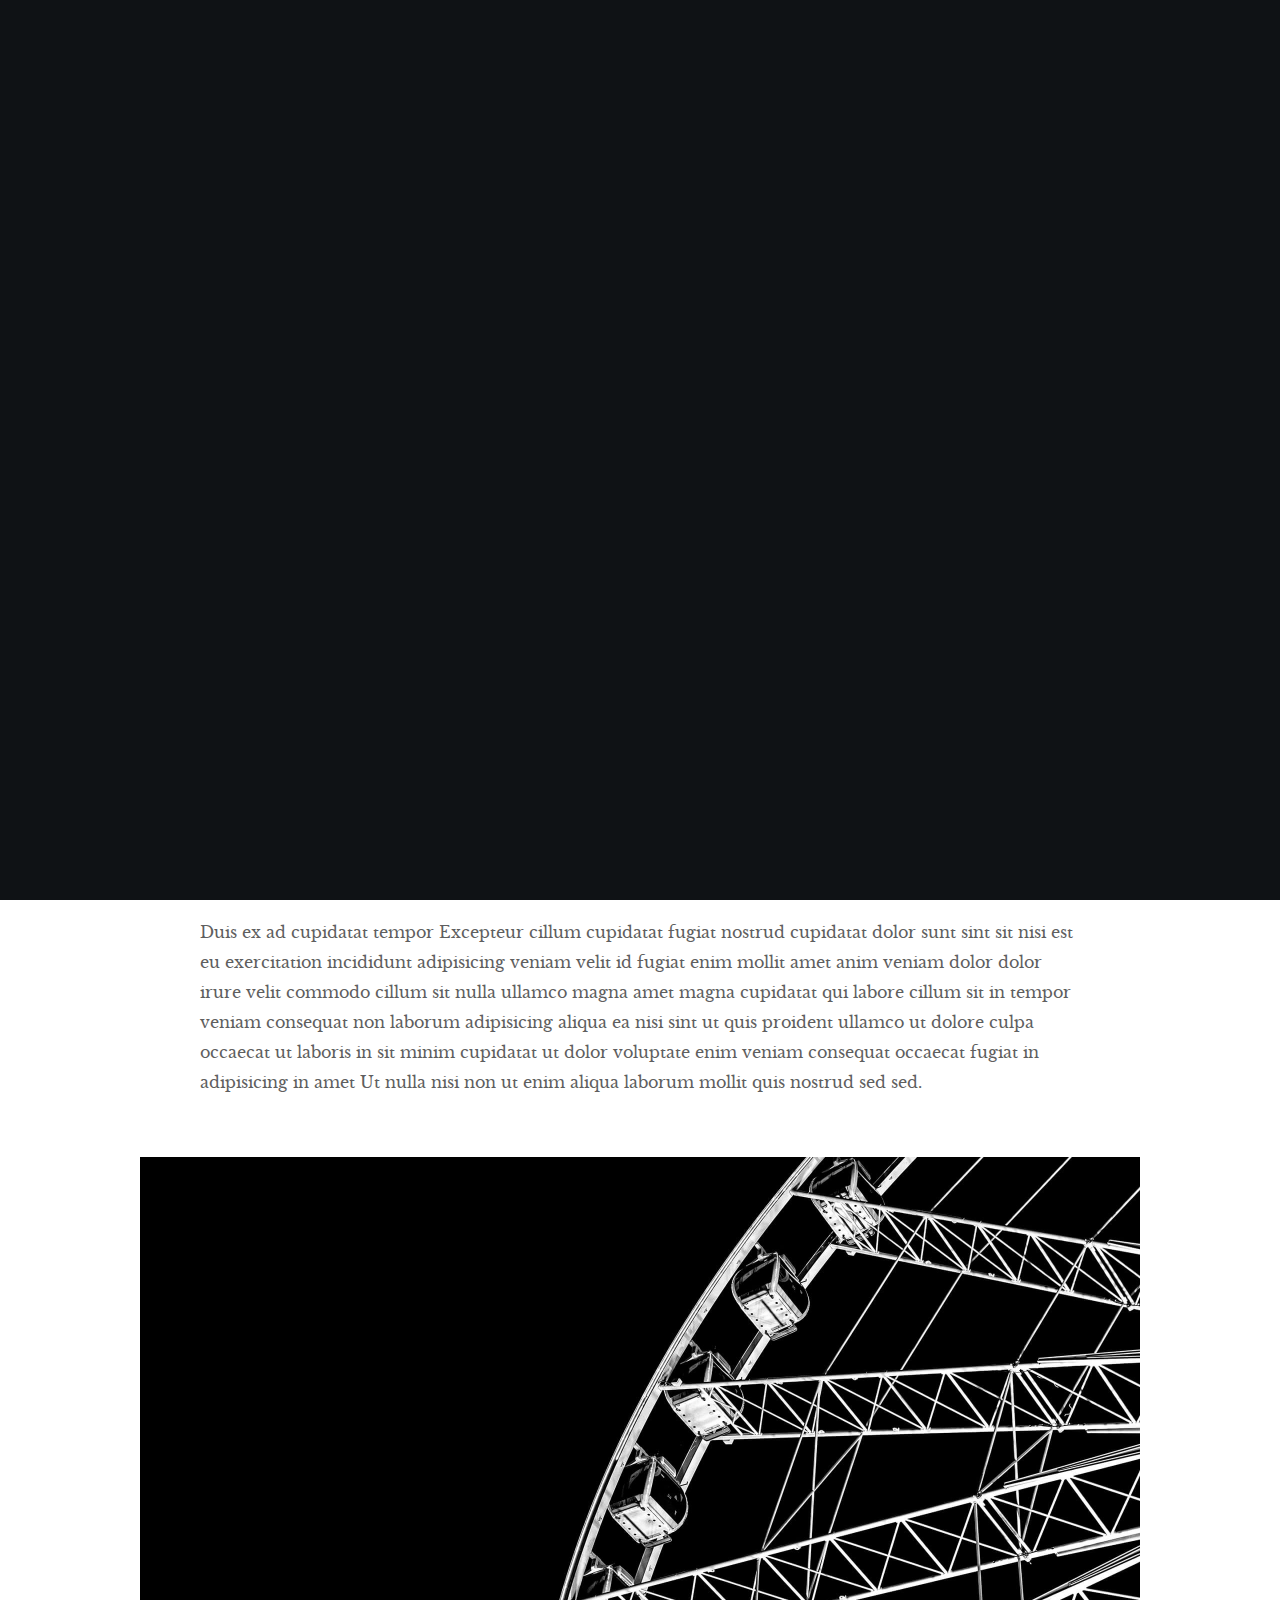
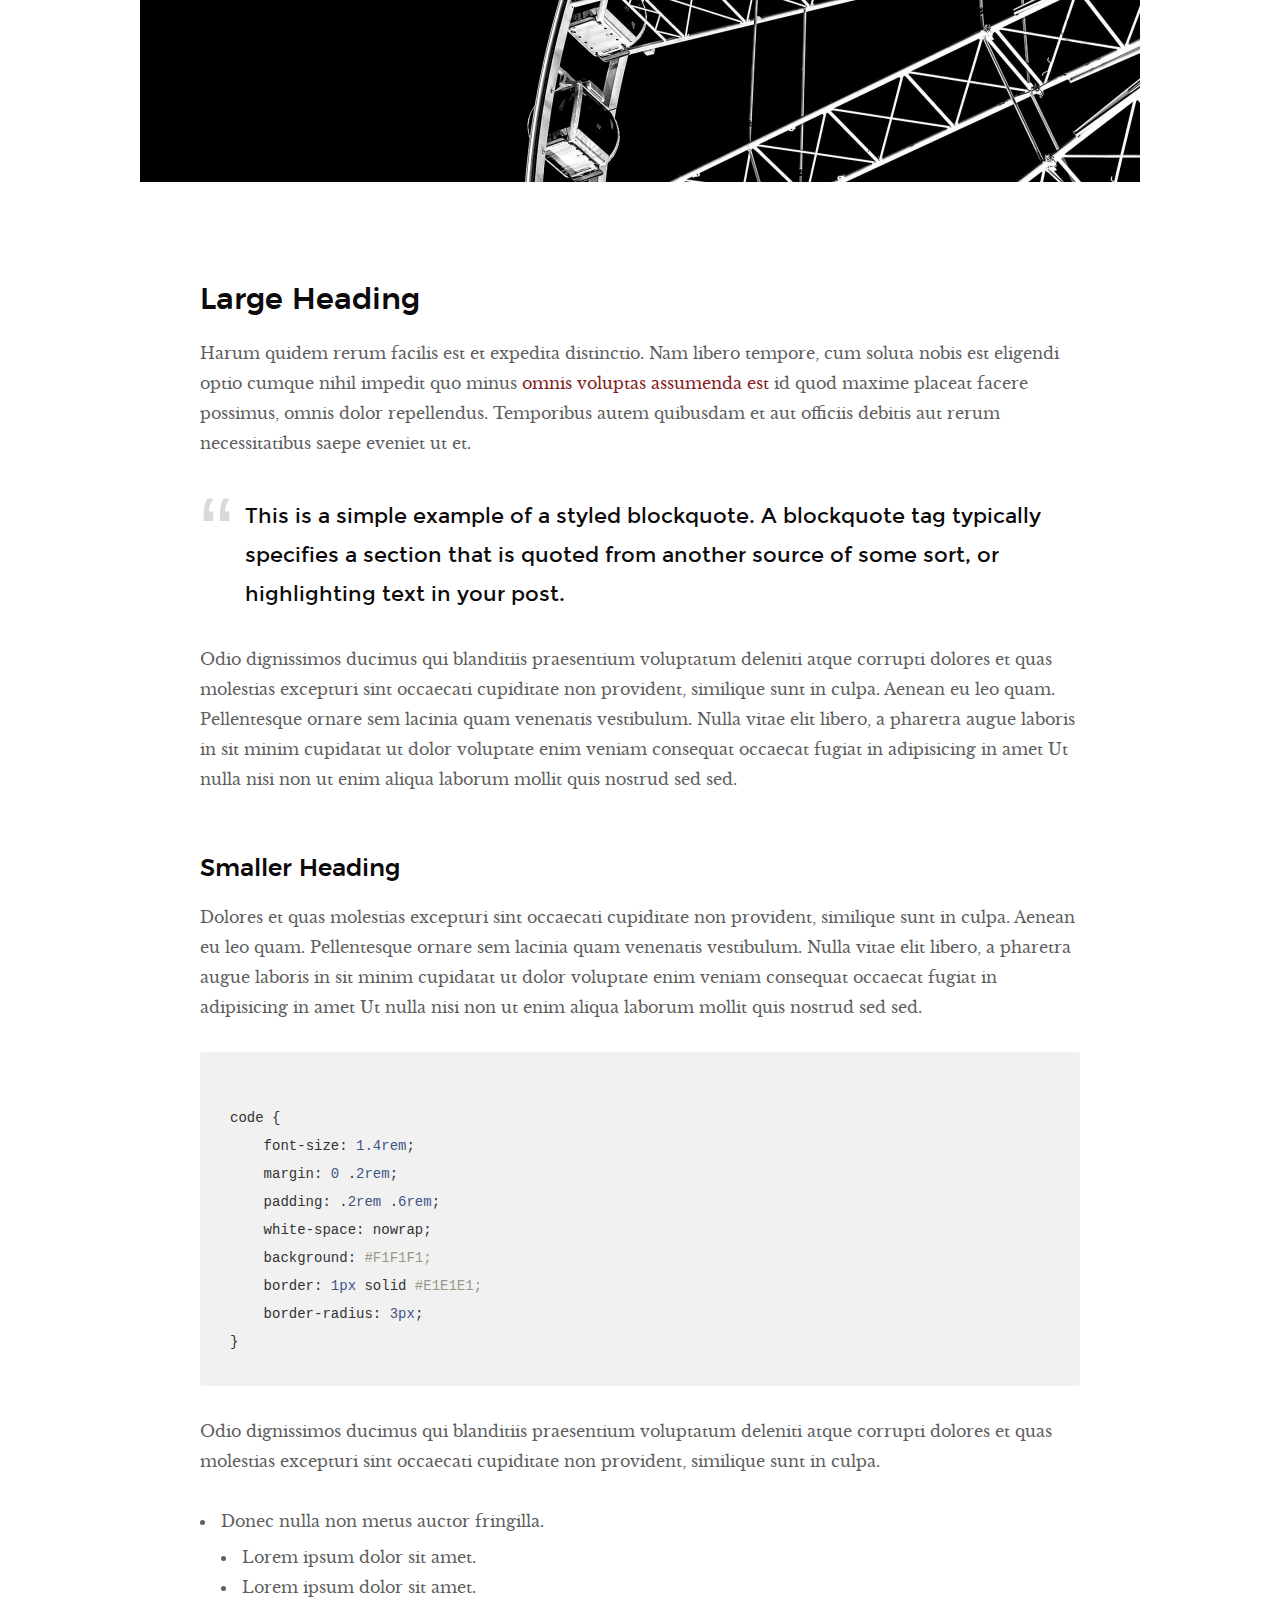
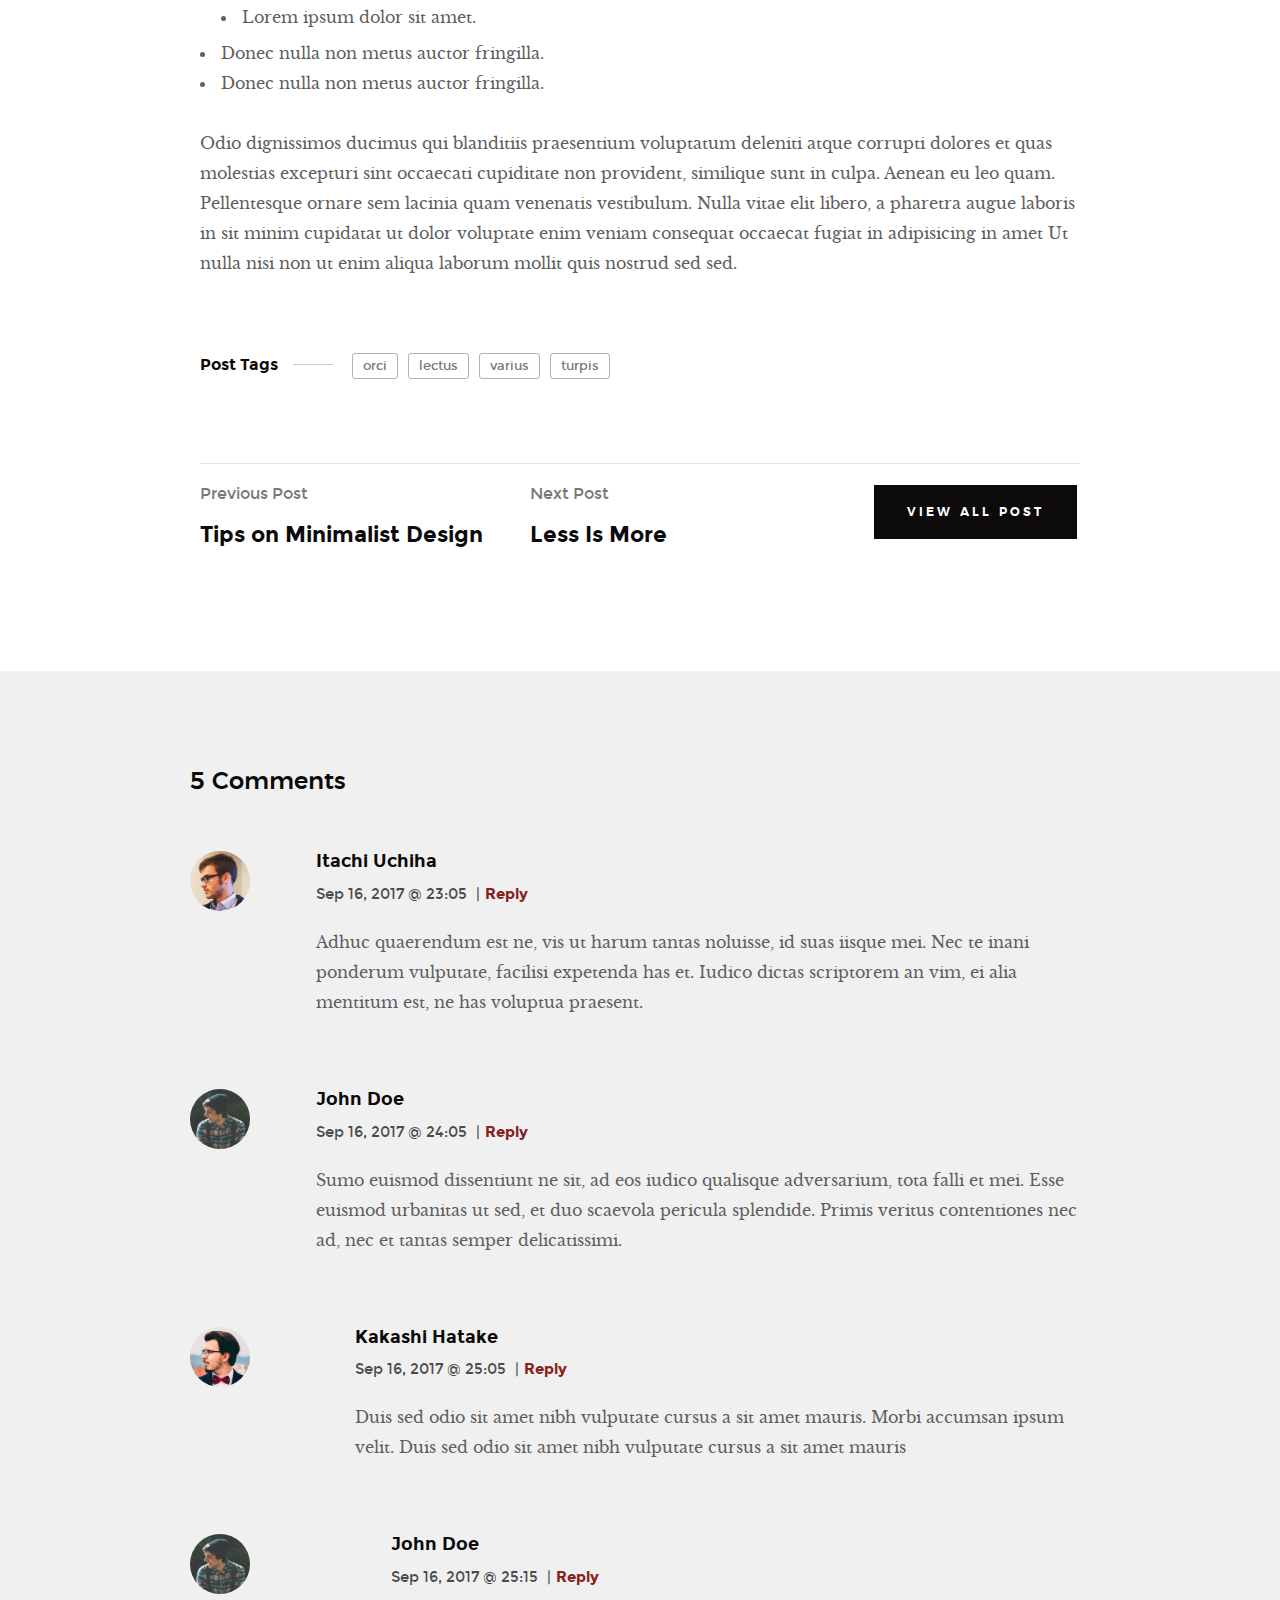
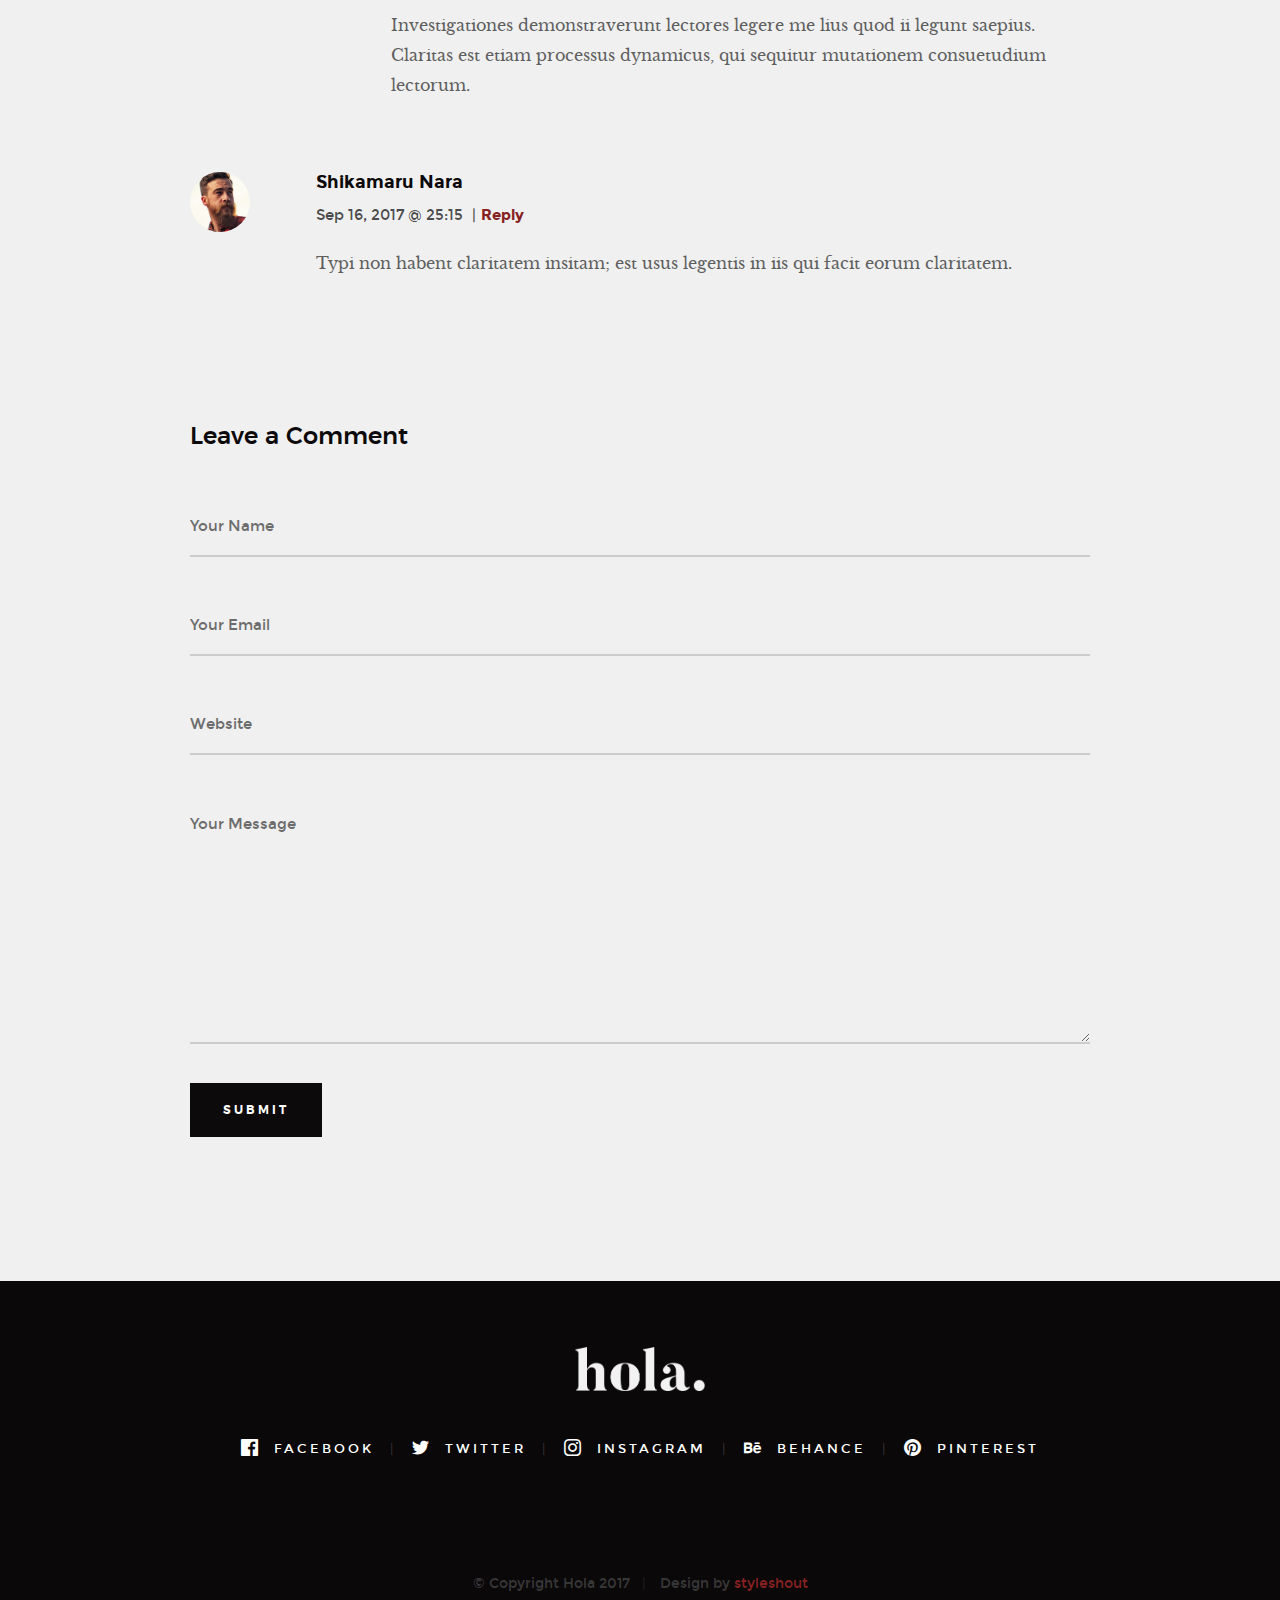
<file: blog-single.html>
<!DOCTYPE html>
<!--[if lt IE 9 ]><html class="no-js oldie" lang="en"> <![endif]-->
<!--[if IE 9 ]><html class="no-js oldie ie9" lang="en"> <![endif]-->
<!--[if (gte IE 9)|!(IE)]><!-->
<html class="no-js" lang="en">
<!--<![endif]-->

<head>

    <!--- basic page needs
    ================================================== -->
    <meta charset="utf-8">
    <title>Blog Single - Hola</title>
    <meta name="description" content="">
    <meta name="author" content="">

    <!-- mobile specific metas
    ================================================== -->
    <meta name="viewport" content="width=device-width, initial-scale=1">

    <!-- CSS
    ================================================== -->
    <link rel="stylesheet" href="css/base.css">
    <link rel="stylesheet" href="css/vendor.css">
    <link rel="stylesheet" href="css/main.css">

    <!-- script
    ================================================== -->
    <script src="js/modernizr.js"></script>
    <script src="js/pace.min.js"></script>

    <!-- favicons
    ================================================== -->
    <link rel="shortcut icon" href="favicon.ico" type="image/x-icon">
    <link rel="icon" href="favicon.ico" type="image/x-icon">

</head>


<body id="top">

    <!-- header
    ================================================== -->
    <header class="s-header">
            
        <div class="header-logo">
            <a class="site-logo" href="index.html"><img src="images/logo.png" alt="Homepage"></a>
        </div>

        <nav class="header-nav-wrap">
            <ul class="header-nav">
                <li><a href="index.html#home" title="home">Home</a></li>
                <li><a href="index.html#about" title="about">About</a></li>
                <li><a href="index.html#works" title="works">Works</a></li>
                <li class="current"><a href="blog.html" title="blog">Blog</a></li>
                <li><a href="index.html#contact" title="contact">Contact</a></li>	
            </ul>
        </nav>

        <a class="header-menu-toggle" href="#0"><span>Menu</span></a>

    </header> <!-- end s-header -->


    <article class="blog-single">

        <!-- page header/blog hero
        ================================================== -->
        <div class="page-header page-header--single page-hero" style="background-image:url(images/blog/blog-bg-02.jpg)">
        
            <div class="row page-header__content narrow">
                <article class="col-full">
                    <div class="page-header__info">
                        <div class="page-header__cat">
                            <a href="#0">Branding</a><a href="#0">Design</a>
                        </div>
                    </div>
                    <h1 class="page-header__title">
                        <a href="#0" title="">
                            Using Patterns in your Branding.
                        </a>
                    </h1>
                    <ul class="page-header__meta">
                        <li class="date">September 16, 2017</li>
                        <li class="author">
                            By
                            <span>Jonathan Doe</span>
                        </li>
                    </ul>
                    
                </article>
            </div>
    
        </div> <!-- end page-header -->

        <div class="row blog-content">
            <div class="col-full blog-content__main">

                <p class="lead">Duis ex ad cupidatat tempor Excepteur cillum cupidatat fugiat nostrud cupidatat dolor sunt sint sit nisi est eu exercitation incididunt adipisicing veniam velit id fugiat enim mollit amet anim veniam dolor dolor irure velit commodo cillum sit nulla ullamco magna amet magna cupidatat qui labore cillum sit in tempor veniam consequat non laborum adipisicing aliqua ea nisi sint.</p>
                
                <p>Duis ex ad cupidatat tempor Excepteur cillum cupidatat fugiat nostrud cupidatat dolor sunt sint sit nisi est eu exercitation incididunt adipisicing veniam velit id fugiat enim mollit amet anim veniam dolor dolor irure velit commodo cillum sit nulla ullamco magna amet magna cupidatat qui labore cillum sit in tempor veniam consequat non laborum adipisicing aliqua ea nisi sint ut quis proident ullamco ut dolore culpa occaecat ut laboris in sit minim cupidatat ut dolor voluptate enim veniam consequat occaecat fugiat in adipisicing in amet Ut nulla nisi non ut enim aliqua laborum mollit quis nostrud sed sed.
                </p>

                <p>
                <img src="images/wheel-1000.jpg" 
                     srcset="images/wheel-2000.jpg 2000w, 
                        images/wheel-1000.jpg 1000w, 
                        images/wheel-500.jpg 500w" 
                     sizes="(max-width: 2000px) 100vw, 2000px" alt="">
                </p>

                <h2>Large Heading</h2>

                <p>Harum quidem rerum facilis est et expedita distinctio. Nam libero tempore, cum soluta nobis est eligendi optio cumque nihil impedit quo minus <a href="http://#">omnis voluptas assumenda est</a> id quod maxime placeat facere possimus, omnis dolor repellendus. Temporibus autem quibusdam et aut officiis debitis aut rerum necessitatibus saepe eveniet ut et.</p>

                <blockquote><p>This is a simple example of a styled blockquote. A blockquote tag typically specifies a section that is quoted from another source of some sort, or highlighting text in your post.</p></blockquote>

                <p>Odio dignissimos ducimus qui blanditiis praesentium voluptatum deleniti atque corrupti dolores et quas molestias excepturi sint occaecati cupiditate non provident, similique sunt in culpa. Aenean eu leo quam. Pellentesque ornare sem lacinia quam venenatis vestibulum. Nulla vitae elit libero, a pharetra augue laboris in sit minim cupidatat ut dolor voluptate enim veniam consequat occaecat fugiat in adipisicing in amet Ut nulla nisi non ut enim aliqua laborum mollit quis nostrud sed sed.</p>

                <h3>Smaller Heading</h3>

                <p>Dolores et quas molestias excepturi sint occaecati cupiditate non provident, similique sunt in culpa. Aenean eu leo quam. Pellentesque ornare sem lacinia quam venenatis vestibulum. Nulla vitae elit libero, a pharetra augue laboris in sit minim cupidatat ut dolor voluptate enim veniam consequat occaecat fugiat in adipisicing in amet Ut nulla nisi non ut enim aliqua laborum mollit quis nostrud sed sed.

<pre><code>
code {
    font-size: 1.4rem;
    margin: 0 .2rem;
    padding: .2rem .6rem;
    white-space: nowrap;
    background: #F1F1F1;
    border: 1px solid #E1E1E1;	
    border-radius: 3px;
}
</code></pre>

                <p>Odio dignissimos ducimus qui blanditiis praesentium voluptatum deleniti atque corrupti dolores et quas molestias excepturi sint occaecati cupiditate non provident, similique sunt in culpa.</p>

                <ul>
                    <li>Donec nulla non metus auctor fringilla.
                        <ul>
                            <li>Lorem ipsum dolor sit amet.</li>
                            <li>Lorem ipsum dolor sit amet.</li>
                            <li>Lorem ipsum dolor sit amet.</li>
                        </ul>
                    </li>
                    <li>Donec nulla non metus auctor fringilla.</li>
                    <li>Donec nulla non metus auctor fringilla.</li>
                </ul>

                <p>Odio dignissimos ducimus qui blanditiis praesentium voluptatum deleniti atque corrupti dolores et quas molestias excepturi sint occaecati cupiditate non provident, similique sunt in culpa. Aenean eu leo quam. Pellentesque ornare sem lacinia quam venenatis vestibulum. Nulla vitae elit libero, a pharetra augue laboris in sit minim cupidatat ut dolor voluptate enim veniam consequat occaecat fugiat in adipisicing in amet Ut nulla nisi non ut enim aliqua laborum mollit quis nostrud sed sed.</p>

                <p class="blog-content__tags">
                    <span>Post Tags</span>

                    <span class="blog-content__tag-list">
                        <a href="#0">orci</a>
                        <a href="#0">lectus</a>
                        <a href="#0">varius</a>
                        <a href="#0">turpis</a>
                    </span>

                </p>

                <div class="blog-content__pagenav">
                    <div class="blog-content__nav">
                        <div class="blog-content__prev">
                            <a href="#0" rel="prev">
                                <span>Previous Post</span>
                                Tips on Minimalist Design 
                            </a>
                        </div>
                        <div class="blog-content__next">
                            <a href="#0" rel="next">
                                <span>Next Post</span>
                                Less Is More 
                            </a>
                        </div>
                    </div>

                    <div class="blog-content__all">
                        <a href="blog.html" class="btn btn--primary">
                            View All Post
                        </a>
                    </div>
                </div>

            </div><!-- end blog-content__main -->
        </div> <!-- end blog-content -->

    </article>


    <!-- comments
    ================================================== -->
    <div class="comments-wrap">

        <div id="comments" class="row">
            <div class="col-full">

               <h3>5 Comments</h3>

               <!-- commentlist -->
               <ol class="commentlist">

                    <li class="depth-1 comment">

                        <div class="comment__avatar">
                            <img width="50" height="50" class="avatar" src="images/avatars/user-01.jpg" alt="">
                        </div>

                        <div class="comment__content">

                            <div class="comment__info">
                                <cite>Itachi Uchiha</cite>

                                <div class="comment__meta">
                                    <time class="comment__time">Sep 16, 2017 @ 23:05</time>
                                    <span class="sep">|</span><a class="reply" href="#">Reply</a>
                                </div>
                            </div>

                            <div class="comment__text">
                            <p>Adhuc quaerendum est ne, vis ut harum tantas noluisse, id suas iisque mei. Nec te inani ponderum vulputate,
                            facilisi expetenda has et. Iudico dictas scriptorem an vim, ei alia mentitum est, ne has voluptua praesent.</p>
                            </div>

                        </div>

                    </li>

                    <li class="thread-alt depth-1 comment">

                        <div class="comment__avatar">
                            <img width="50" height="50" class="avatar" src="images/avatars/user-04.jpg" alt="">
                        </div>

                        <div class="comment__content">

                            <div class="comment__info">
                            <cite>John Doe</cite>

                            <div class="comment__meta">
                                <time class="comment__time">Sep 16, 2017 @ 24:05</time>
                                <span class="sep">|</span><a class="reply" href="#">Reply</a>
                            </div>
                            </div>

                            <div class="comment__text">
                            <p>Sumo euismod dissentiunt ne sit, ad eos iudico qualisque adversarium, tota falli et mei. Esse euismod
                            urbanitas ut sed, et duo scaevola pericula splendide. Primis veritus contentiones nec ad, nec et
                            tantas semper delicatissimi.</p>
                            </div>

                        </div>

                        <ul class="children">

                            <li class="depth-2 comment">

                                <div class="comment__avatar">
                                    <img width="50" height="50" class="avatar" src="images/avatars/user-03.jpg" alt="">
                                </div>

                                <div class="comment__content">

                                    <div class="comment__info">
                                        <cite>Kakashi Hatake</cite>

                                        <div class="comment__meta">
                                            <time class="comment__time">Sep 16, 2017 @ 25:05</time>
                                            <span class="sep">|</span><a class="reply" href="#">Reply</a>
                                        </div>
                                    </div>

                                    <div class="comment__text">
                                        <p>Duis sed odio sit amet nibh vulputate
                                        cursus a sit amet mauris. Morbi accumsan ipsum velit. Duis sed odio sit amet nibh vulputate
                                        cursus a sit amet mauris</p>
                                    </div>

                                </div>

                                <ul class="children">

                                    <li class="depth-3 comment">

                                        <div class="comment__avatar">
                                            <img width="50" height="50" class="avatar" src="images/avatars/user-04.jpg" alt="">
                                        </div>

                                        <div class="comment__content">

                                            <div class="comment__info">
                                            <cite>John Doe</cite>

                                            <div class="comment__meta">
                                                <time class="comment__time">Sep 16, 2017 @ 25:15</time>
                                                <span class="sep">|</span><a class="reply" href="#">Reply</a>
                                            </div>
                                            </div>

                                            <div class="comment__text">
                                            <p>Investigationes demonstraverunt lectores legere me lius quod ii legunt saepius. Claritas est
                                            etiam processus dynamicus, qui sequitur mutationem consuetudium lectorum.</p>
                                            </div>

                                        </div>

                                    </li>

                                </ul>

                            </li>

                        </ul>

                    </li>

                    <li class="depth-1 comment">

                        <div class="comment__avatar">
                            <img width="50" height="50" class="avatar" src="images/avatars/user-02.jpg" alt="">
                        </div>

                        <div class="comment__content">

                            <div class="comment__info">
                            <cite>Shikamaru Nara</cite>

                            <div class="comment__meta">
                                <time class="comment-time">Sep 16, 2017 @ 25:15</time>
                                <span class="sep">|</span><a class="reply" href="#">Reply</a>
                            </div>
                            </div>

                            <div class="comment__text">
                            <p>Typi non habent claritatem insitam; est usus legentis in iis qui facit eorum claritatem.</p>
                            </div>

                        </div>

                    </li>

                </ol> <!-- Commentlist End -->	

               <!-- respond -->
               <div class="respond">

                    <h3>Leave a Comment</h3>

                    <form name="contactForm" id="contactForm" method="post" action="">
                        <fieldset>

                        <div class="form-field">
                                <input name="cName" type="text" id="cName" class="full-width" placeholder="Your Name" value="">
                        </div>

                        <div class="form-field">
                                <input name="cEmail" type="text" id="cEmail" class="full-width" placeholder="Your Email" value="">
                        </div>

                        <div class="form-field">
                                <input name="cWebsite" type="text" id="cWebsite" class="full-width" placeholder="Website" value="">
                        </div>

                        <div class="message form-field">
                            <textarea name="cMessage" id="cMessage" class="full-width" placeholder="Your Message"></textarea>
                        </div>

                        <button type="submit" class="submit btn--primary">Submit</button>

                        </fieldset>
                    </form> <!-- Form End -->

                </div> <!-- Respond End -->

            </div> <!-- end col-full -->
        </div> <!-- end row comments -->
    </div> <!-- end comments-wrap -->


    <!-- footer
    ================================================== -->
    <footer>
            <div class="row">
                <div class="col-full">
    
                    <div class="footer-logo">
                        <a class="footer-site-logo" href="#0"><img src="images/logo.png" alt="Homepage"></a>
                    </div>
    
                    <ul class="footer-social">
                        <li><a href="#0">
                            <i class="im im-facebook" aria-hidden="true"></i>
                            <span>Facebook</span>
                        </a></li>
                        <li><a href="#0">
                            <i class="im im-twitter" aria-hidden="true"></i>
                            <span>Twitter</span>
                        </a></li>
                        <li><a href="#0">
                            <i class="im im-instagram" aria-hidden="true"></i>
                            <span>Instagram</span>
                        </a></li>
                        <li><a href="#0">
                            <i class="im im-behance" aria-hidden="true"></i>
                            <span>Behance</span>
                        </a></li>
                        <li><a href="#0">
                            <i class="im im-pinterest" aria-hidden="true"></i>
                            <span>Pinterest</span>
                        </a></li>
                    </ul>
                        
                </div>
            </div>
    
            <div class="row footer-bottom">
    
                <div class="col-twelve">
                    <div class="copyright">
                        <span>© Copyright Hola 2017</span> 
                        <span>Design by <a href="https://www.styleshout.com/">styleshout</a></span>	
                    </div>
    
                    <div class="go-top">
                    <a class="smoothscroll" title="Back to Top" href="#top"><i class="im im-arrow-up" aria-hidden="true"></i></a>
                    </div>
                </div>
    
            </div> <!-- end footer-bottom -->
    
        </footer> <!-- end footer -->
    
    
        <div id="preloader"> 
            <div id="loader"></div>
        </div>
    
    
        <!-- Java Script
        ================================================== -->
        <script src="js/jquery-3.2.1.min.js"></script>
        <script src="js/plugins.js"></script>
        <script src="js/main.js"></script>

</body>

</html>
</file>
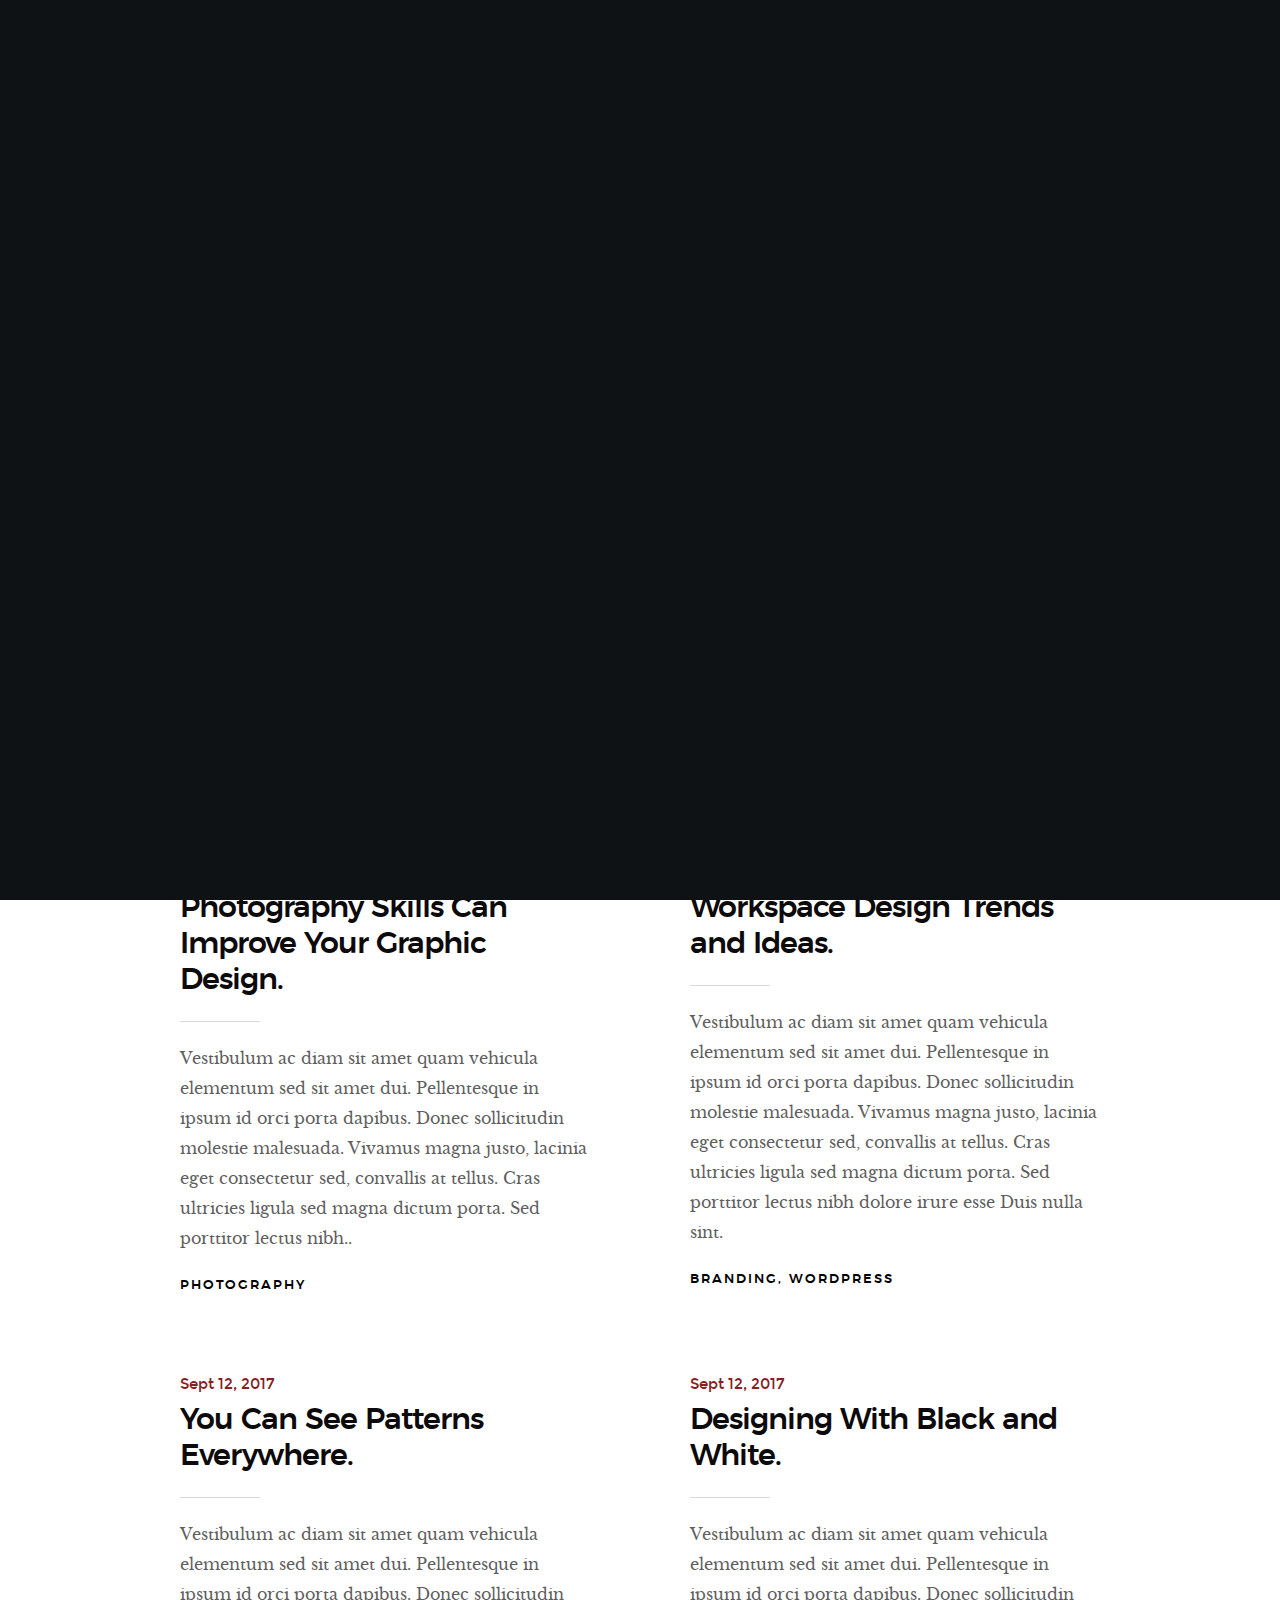
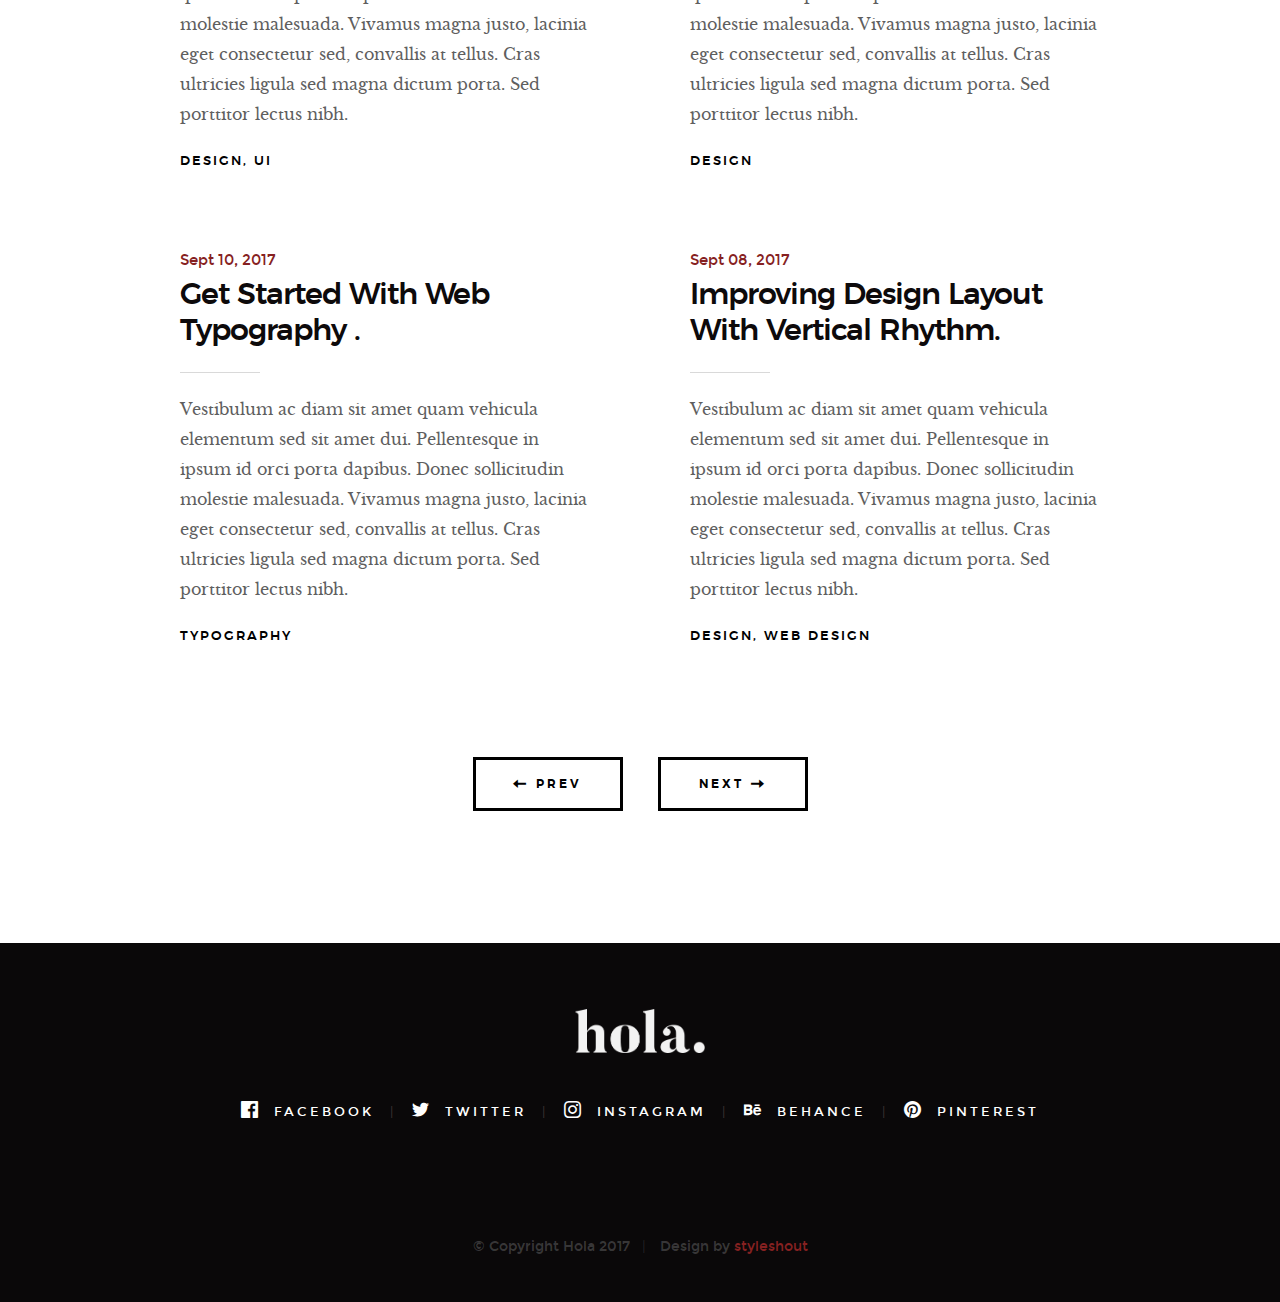
<file: blog.html>
<!DOCTYPE html>
<!--[if lt IE 9 ]><html class="no-js oldie" lang="en"> <![endif]-->
<!--[if IE 9 ]><html class="no-js oldie ie9" lang="en"> <![endif]-->
<!--[if (gte IE 9)|!(IE)]><!-->
<html class="no-js" lang="en">
<!--<![endif]-->

<head>

    <!--- basic page needs
    ================================================== -->
    <meta charset="utf-8">
    <title>Blog - Hola</title>
    <meta name="description" content="">
    <meta name="author" content="">

    <!-- mobile specific metas
    ================================================== -->
    <meta name="viewport" content="width=device-width, initial-scale=1">

    <!-- CSS
    ================================================== -->
    <link rel="stylesheet" href="css/base.css">
    <link rel="stylesheet" href="css/vendor.css">
    <link rel="stylesheet" href="css/main.css">

    <!-- script
    ================================================== -->
    <script src="js/modernizr.js"></script>
    <script src="js/pace.min.js"></script>

    <!-- favicons
    ================================================== -->
    <link rel="shortcut icon" href="favicon.ico" type="image/x-icon">
    <link rel="icon" href="favicon.ico" type="image/x-icon">

</head>


<body id="top">

    <!-- header
    ================================================== -->
    <header class="s-header">

        <div class="header-logo">
            <a class="site-logo" href="index.html"><img src="images/logo.png" alt="Homepage"></a>
        </div>

        <nav class="header-nav-wrap">
            <ul class="header-nav">
                <li><a href="index.html#home" title="home">Home</a></li>
                <li><a href="index.html#about" title="about">About</a></li>
                <li><a href="index.html#works" title="works">Works</a></li>
                <li class="current"><a href="blog.html" title="blog">Blog</a></li>
                <li><a href="index.html#contact" title="contact">Contact</a></li>	
            </ul>
        </nav>

        <a class="header-menu-toggle" href="#0"><span>Menu</span></a>

    </header> <!-- end s-header -->


    <!-- page header
    ================================================== -->
    <section class="page-header page-hero" style="background-image:url(images/blog/blog-bg-01.jpg)">

        <div class="row page-header__content">
            <article class="col-full">

                <div class="page-header__info">
                    <div class="page-header__cat">
                        <a href="#0">Branding</a><a href="#0">Design</a>
                    </div>
                    <div class="page-header__date">
                        Sept 16, 2017
                    </div>
                </div>
                
                <h1 class="page-header__title">
                    <a href="#0" title="">
                        The 10 Golden Rules of Clean Simple Design.
                    </a>
                </h1>
                <p>Pellentesque in ipsum id orci porta dapibus amet dui. Ad id deserunt ratione autem eius et minima ut et. Nihil sed quis velit aut enim aliquam. Quas non ad sint eveniet voluptatem est iure...</p>
                <p>
                    <a href="#0" class="btn btn--stroke page-header__btn">Read More</a>
                </p>
            </article>
        </div>

    </section> <!-- end page-header -->


    <!-- blog
    ================================================== -->
    <section class="blog-content-wrap">

        <div class="row blog-content">
            <div class="col-full">

                <div class="blog-list block-1-2 block-tab-full">

                    <article class="col-block">
                        
                        <div class="blog-date">
                            <a href="blog-single.html">Sept 15, 2017</a>
                        </div>  
                        
                        <h2 class="h01"><a href="blog-single.html">Photography Skills Can Improve Your Graphic Design.</a></h2>
                        <p>
                        Vestibulum ac diam sit amet quam vehicula elementum sed sit amet dui. Pellentesque in ipsum id orci porta dapibus. Donec sollicitudin molestie malesuada. Vivamus magna justo, lacinia eget consectetur sed, convallis at tellus. Cras ultricies ligula sed magna dictum porta. Sed porttitor lectus nibh..
                        </p>

                        <div class="blog-cat">
                            <a href="blog.html">Photography</a>
                        </div>

                    </article>

                    <article class="col-block">
                        
                        <div class="blog-date">
                            <a href="blog-single.html">Sept 14, 2017</a>
                        </div>

                        <h2 class="h01"><a href="blog-single.html">Workspace Design Trends and Ideas.</a></h2>
                        <p>
                        Vestibulum ac diam sit amet quam vehicula elementum sed sit amet dui. Pellentesque in ipsum id orci porta dapibus. Donec sollicitudin molestie malesuada. Vivamus magna justo, lacinia eget consectetur sed, convallis at tellus. Cras ultricies ligula sed magna dictum porta. Sed porttitor lectus nibh dolore irure esse Duis nulla sint.
                        </p>

                        <div class="blog-cat">
                            <a href="blog.html">Branding</a><a href="blog.html">Wordpress</a>
                        </div>
                    </article>

                    <article class="col-block">
                        
                        <div class="blog-date">
                            <a href="blog-single.html">Sept 12, 2017</a>
                        </div>    
                        <h2 class="h01"><a href="blog-single.html">You Can See Patterns Everywhere.</a></h2>
                        <p>
                        Vestibulum ac diam sit amet quam vehicula elementum sed sit amet dui. Pellentesque in ipsum id orci porta dapibus. Donec sollicitudin molestie malesuada. Vivamus magna justo, lacinia eget consectetur sed, convallis at tellus. Cras ultricies ligula sed magna dictum porta. Sed porttitor lectus nibh.
                        </p>

                        <div class="blog-cat">
                            <a href="blog.html">Design</a><a href="blog.html">UI</a>
                        </div>
                    </article>

                    <article class="col-block">
                        
                        <div class="blog-date">
                            <a href="blog-single.html">Sept 12, 2017</a>
                        </div>
                        <h2 class="h01"><a href="blog-single.html">Designing With Black and White.</a></h2>
                        <p>
                        Vestibulum ac diam sit amet quam vehicula elementum sed sit amet dui. Pellentesque in ipsum id orci porta dapibus. Donec sollicitudin molestie malesuada. Vivamus magna justo, lacinia eget consectetur sed, convallis at tellus. Cras ultricies ligula sed magna dictum porta. Sed porttitor lectus nibh.
                        </p>

                        <div class="blog-cat">
                            <a href="blog.html">Design</a>
                        </div>
                    </article>

                    <article class="col-block">
                        <div class="blog-date">
                            <a href="blog-single.html">Sept 10, 2017</a>
                        </div>
                        <h2 class="h01"><a href="blog-single.html">Get Started With Web Typography .</a></h2>
                        <p>
                        Vestibulum ac diam sit amet quam vehicula elementum sed sit amet dui. Pellentesque in ipsum id orci porta dapibus. Donec sollicitudin molestie malesuada. Vivamus magna justo, lacinia eget consectetur sed, convallis at tellus. Cras ultricies ligula sed magna dictum porta. Sed porttitor lectus nibh.
                        </p>

                        <div class="blog-cat">
                            <a href="blog.html">Typography</a>
                        </div>
                    </article>

                    <article class="col-block">
                        
                        <div class="blog-date">
                            <a href="blog-single.html">Sept 08, 2017</a>
                        </div>
                        <h2 class="h01"><a href="blog-single.html">Improving Design Layout With Vertical Rhythm.</a></h2>
                        <p>
                        Vestibulum ac diam sit amet quam vehicula elementum sed sit amet dui. Pellentesque in ipsum id orci porta dapibus. Donec sollicitudin molestie malesuada. Vivamus magna justo, lacinia eget consectetur sed, convallis at tellus. Cras ultricies ligula sed magna dictum porta. Sed porttitor lectus nibh.
                        </p>

                        <div class="blog-cat">
                            <a href="blog.html">Design</a><a href="#0">Web Design</a>
                        </div>
                    </article>

                </div> <!-- end blog-list -->

            </div> <!-- end col-full -->
        </div> <!-- end blog-content -->

        <div class="row blog-entries-nav">
            <div class="col-full">
                <a href="#0" class="btn btn--stroke">
                    <i class="im im-arrow-left"></i>
                    Prev
                </a>
                <a href="#0" class="btn btn--stroke">
                    Next
                    <i class="im im-arrow-right"></i>
                </a>
            </div>
        </div>

    </section> <!-- end blog-content-wrap -->


    <!-- footer
    ================================================== -->
    <footer>
        <div class="row">
            <div class="col-full">

                <div class="footer-logo">
                    <a class="footer-site-logo" href="#0"><img src="images/logo.png" alt="Homepage"></a>
                </div>

                <ul class="footer-social">
                    <li><a href="#0">
                        <i class="im im-facebook" aria-hidden="true"></i>
                        <span>Facebook</span>
                    </a></li>
                    <li><a href="#0">
                        <i class="im im-twitter" aria-hidden="true"></i>
                        <span>Twitter</span>
                    </a></li>
                    <li><a href="#0">
                        <i class="im im-instagram" aria-hidden="true"></i>
                        <span>Instagram</span>
                    </a></li>
                    <li><a href="#0">
                        <i class="im im-behance" aria-hidden="true"></i>
                        <span>Behance</span>
                    </a></li>
                    <li><a href="#0">
                        <i class="im im-pinterest" aria-hidden="true"></i>
                        <span>Pinterest</span>
                    </a></li>
                </ul>
                    
            </div>
        </div>

        <div class="row footer-bottom">

            <div class="col-twelve">
                <div class="copyright">
                    <span>© Copyright Hola 2017</span> 
                    <span>Design by <a href="https://www.styleshout.com/">styleshout</a></span>	
                </div>

                <div class="go-top">
                <a class="smoothscroll" title="Back to Top" href="#top"><i class="im im-arrow-up" aria-hidden="true"></i></a>
                </div>
            </div>

        </div> <!-- end footer-bottom -->

    </footer> <!-- end footer -->


    <div id="preloader"> 
        <div id="loader"></div>
    </div>


    <!-- Java Script
    ================================================== -->
    <script src="js/jquery-3.2.1.min.js"></script>
    <script src="js/plugins.js"></script>
    <script src="js/main.js"></script>

</body>

</html>
</file>
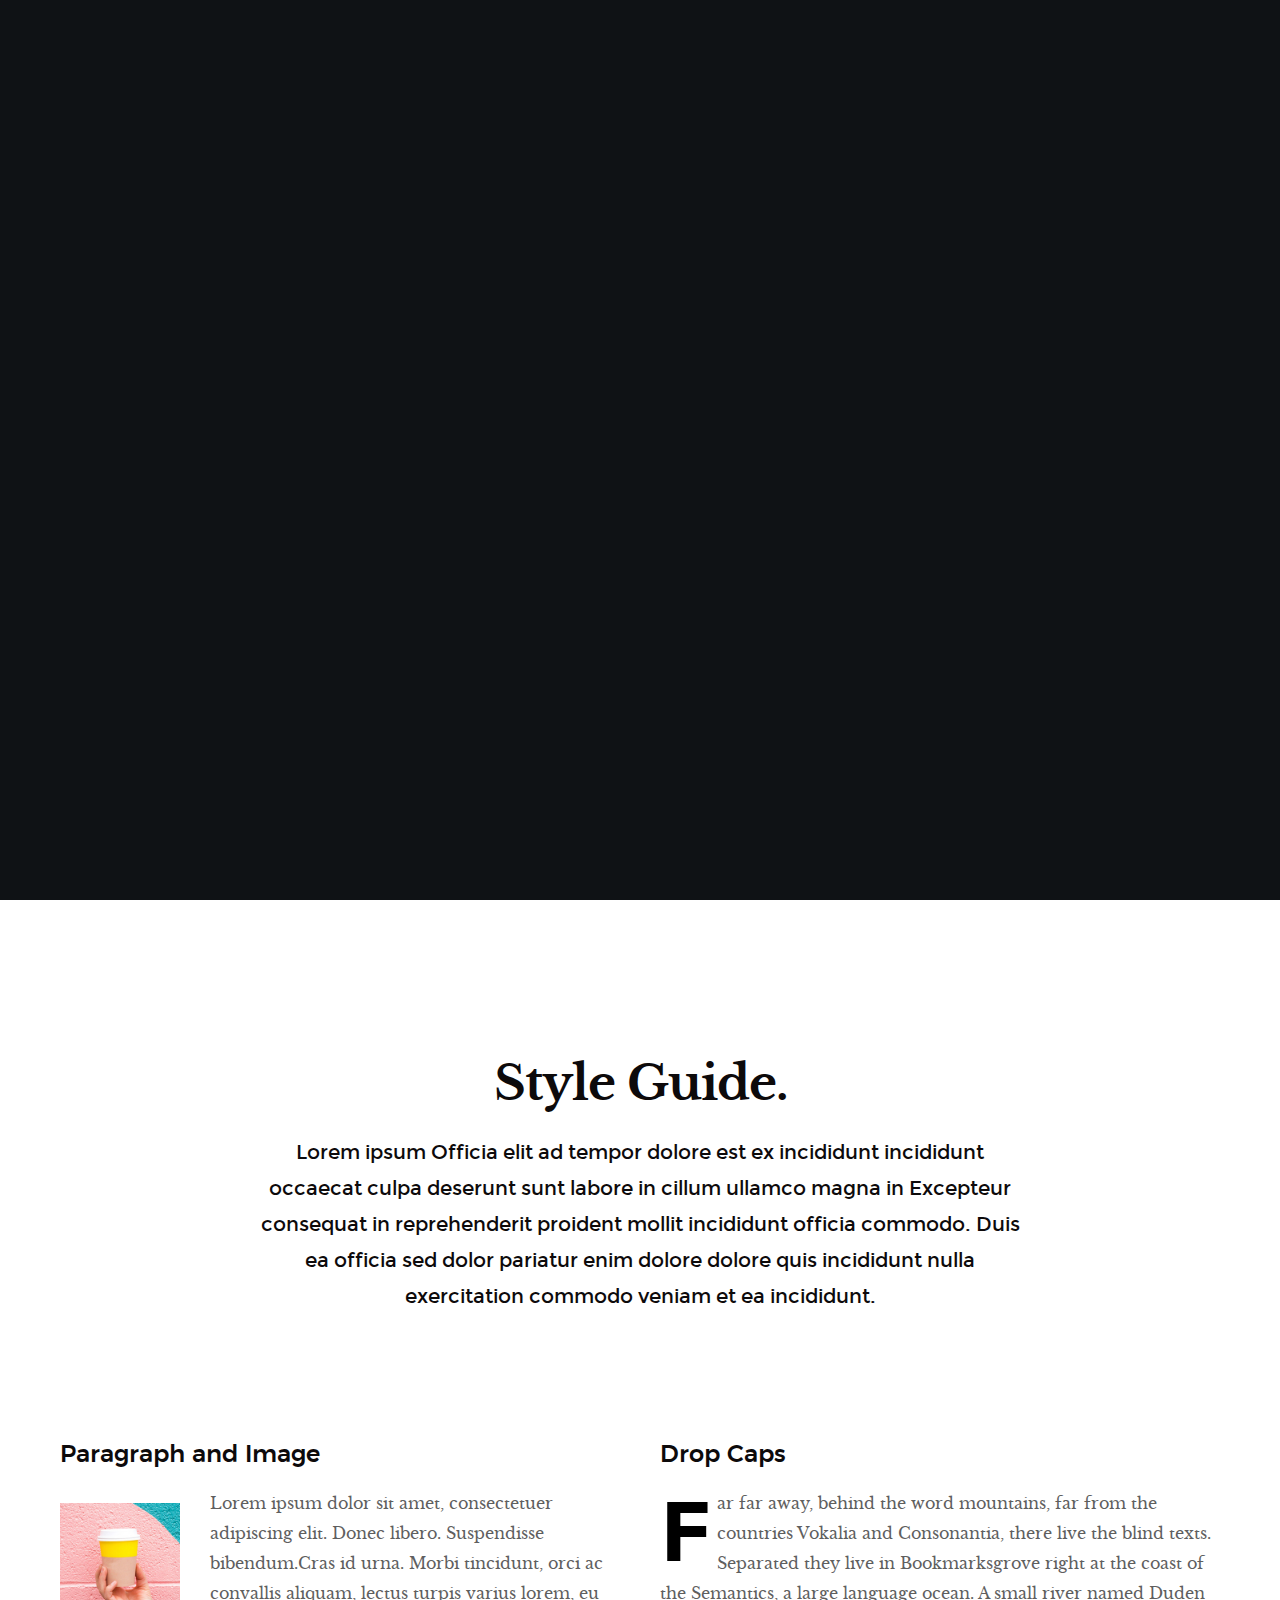
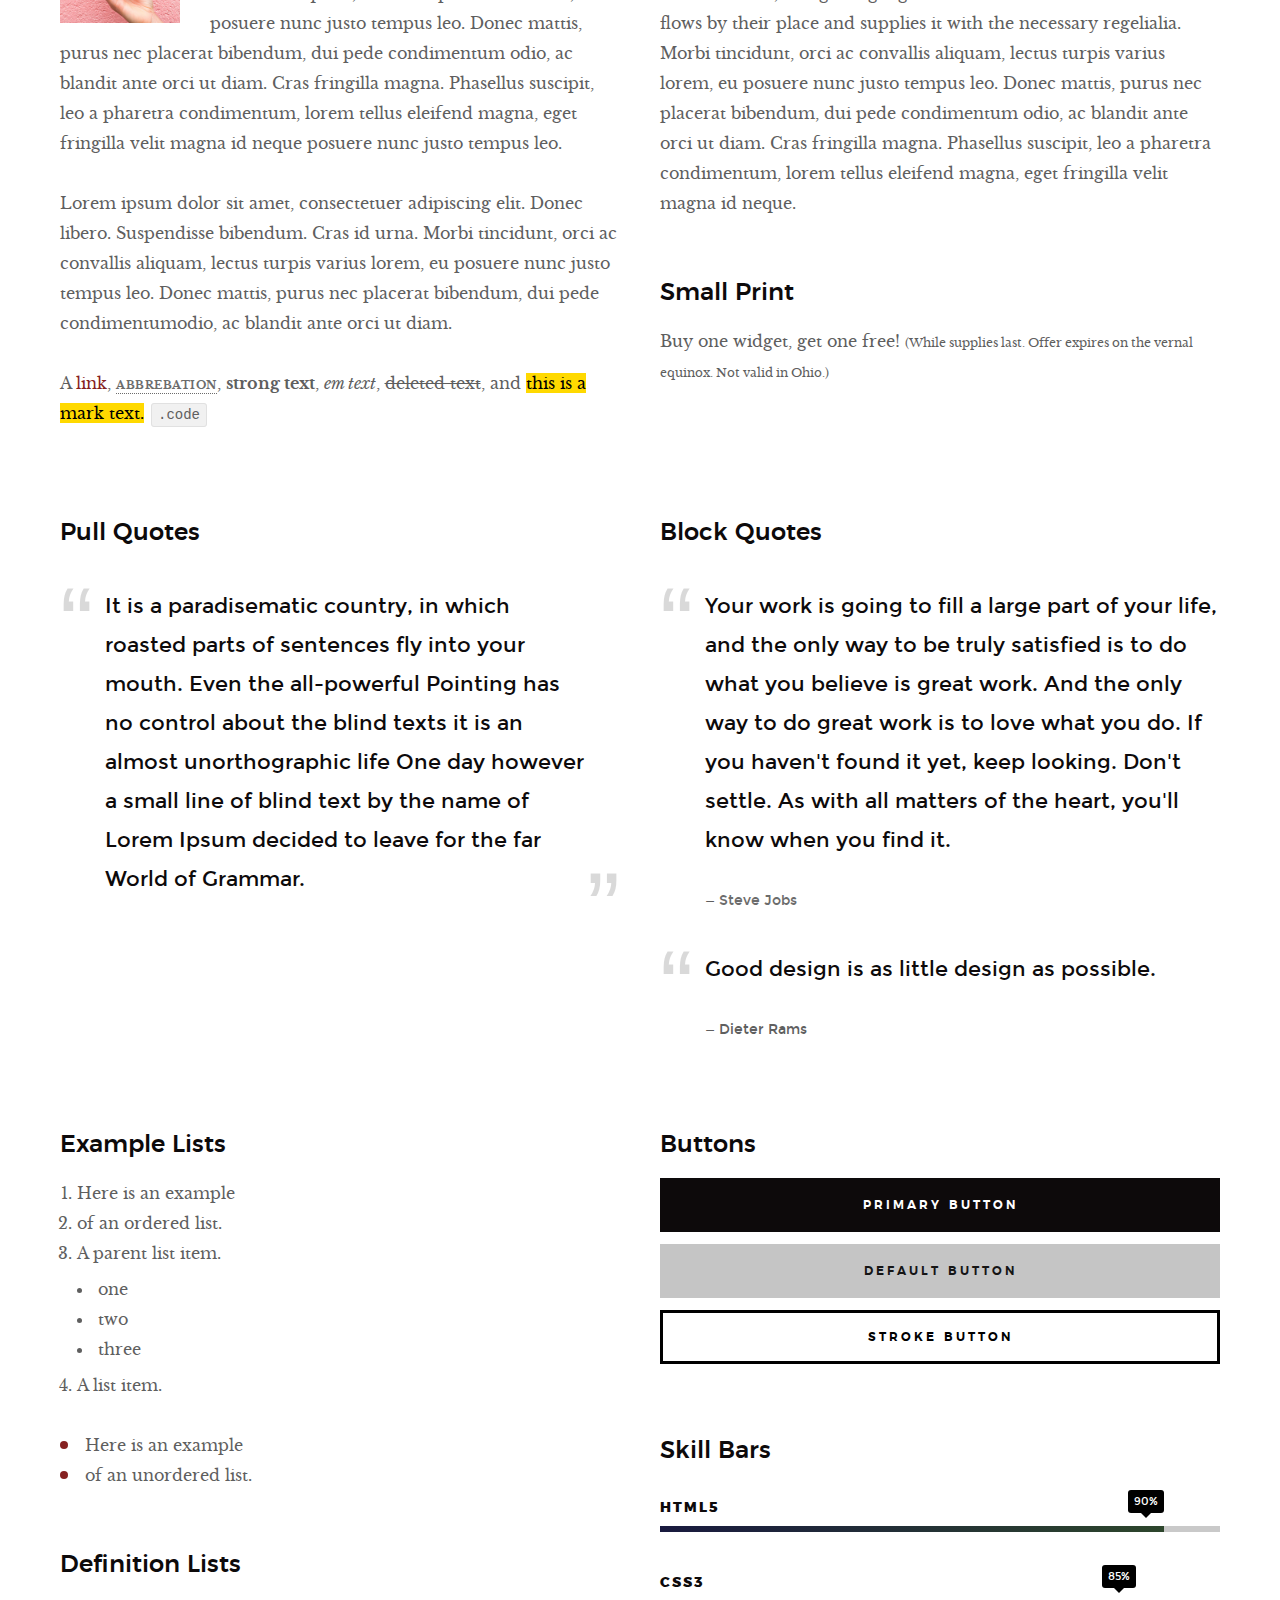
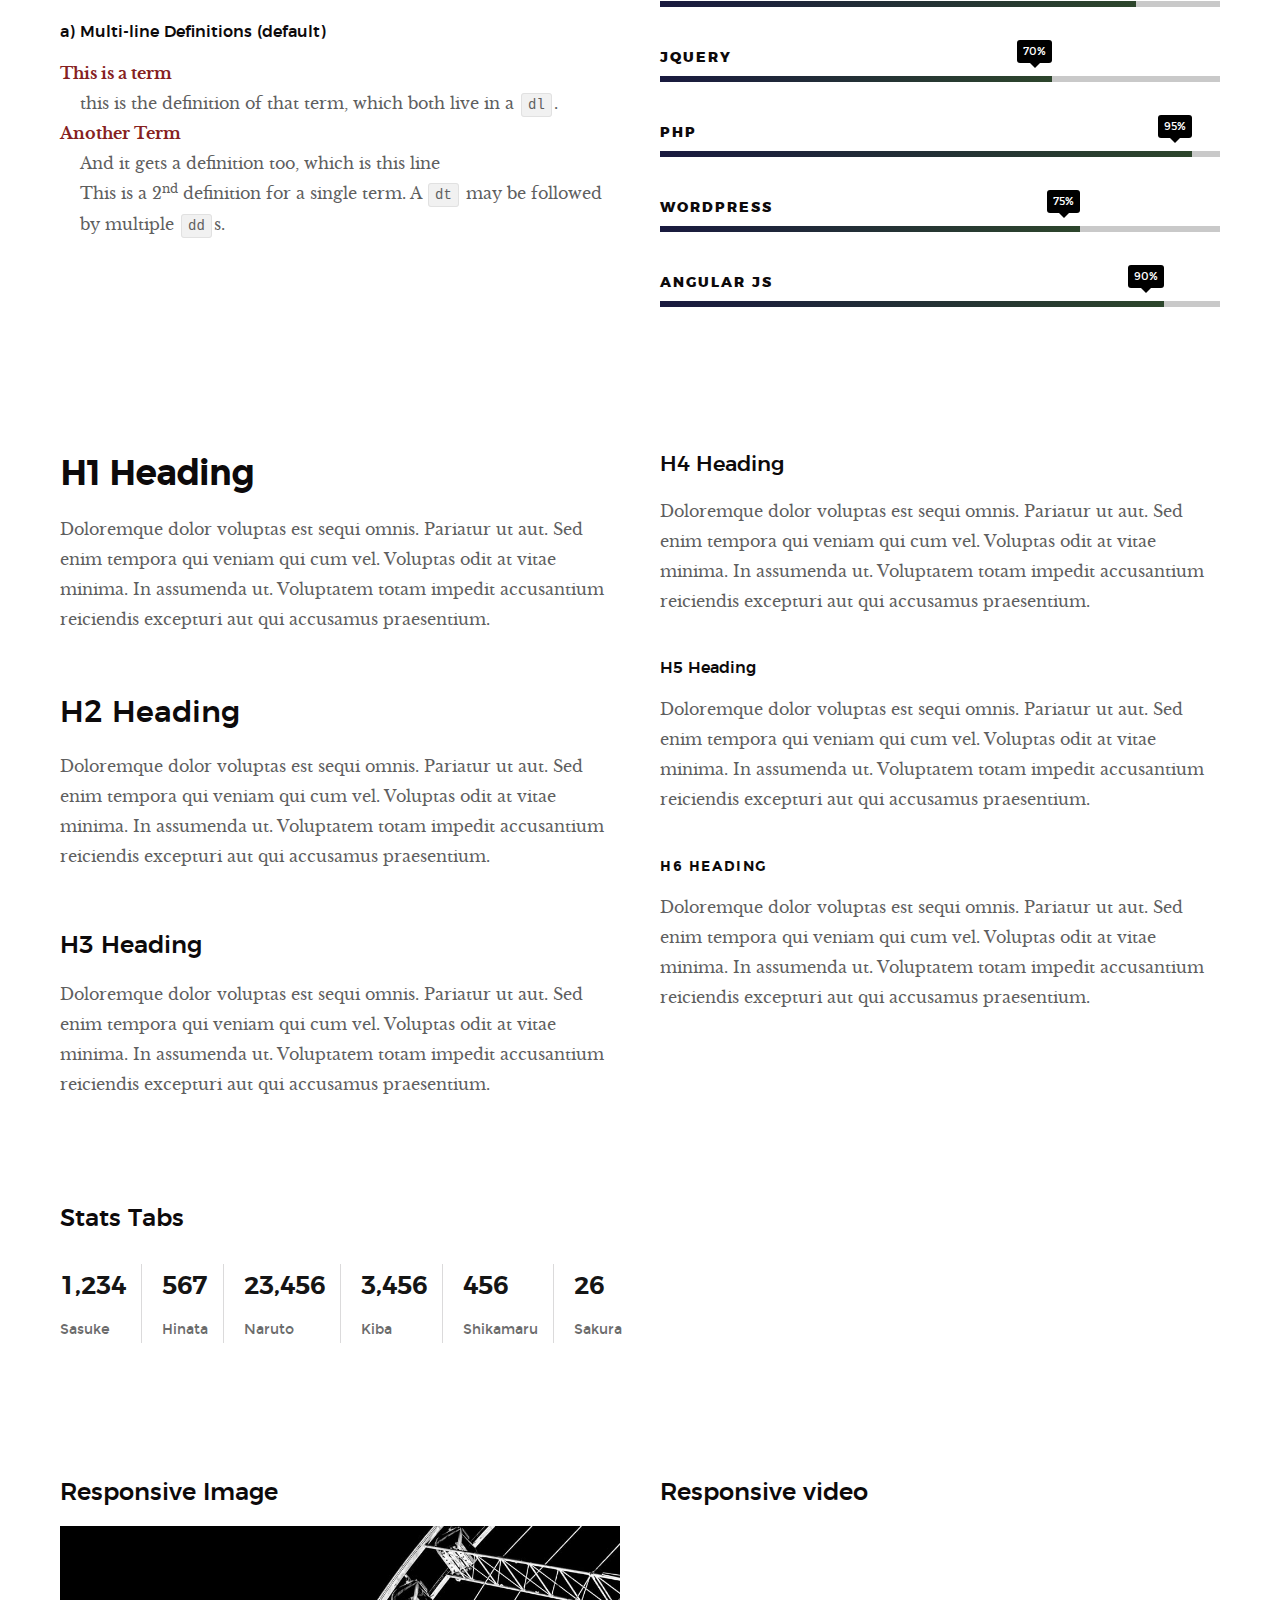
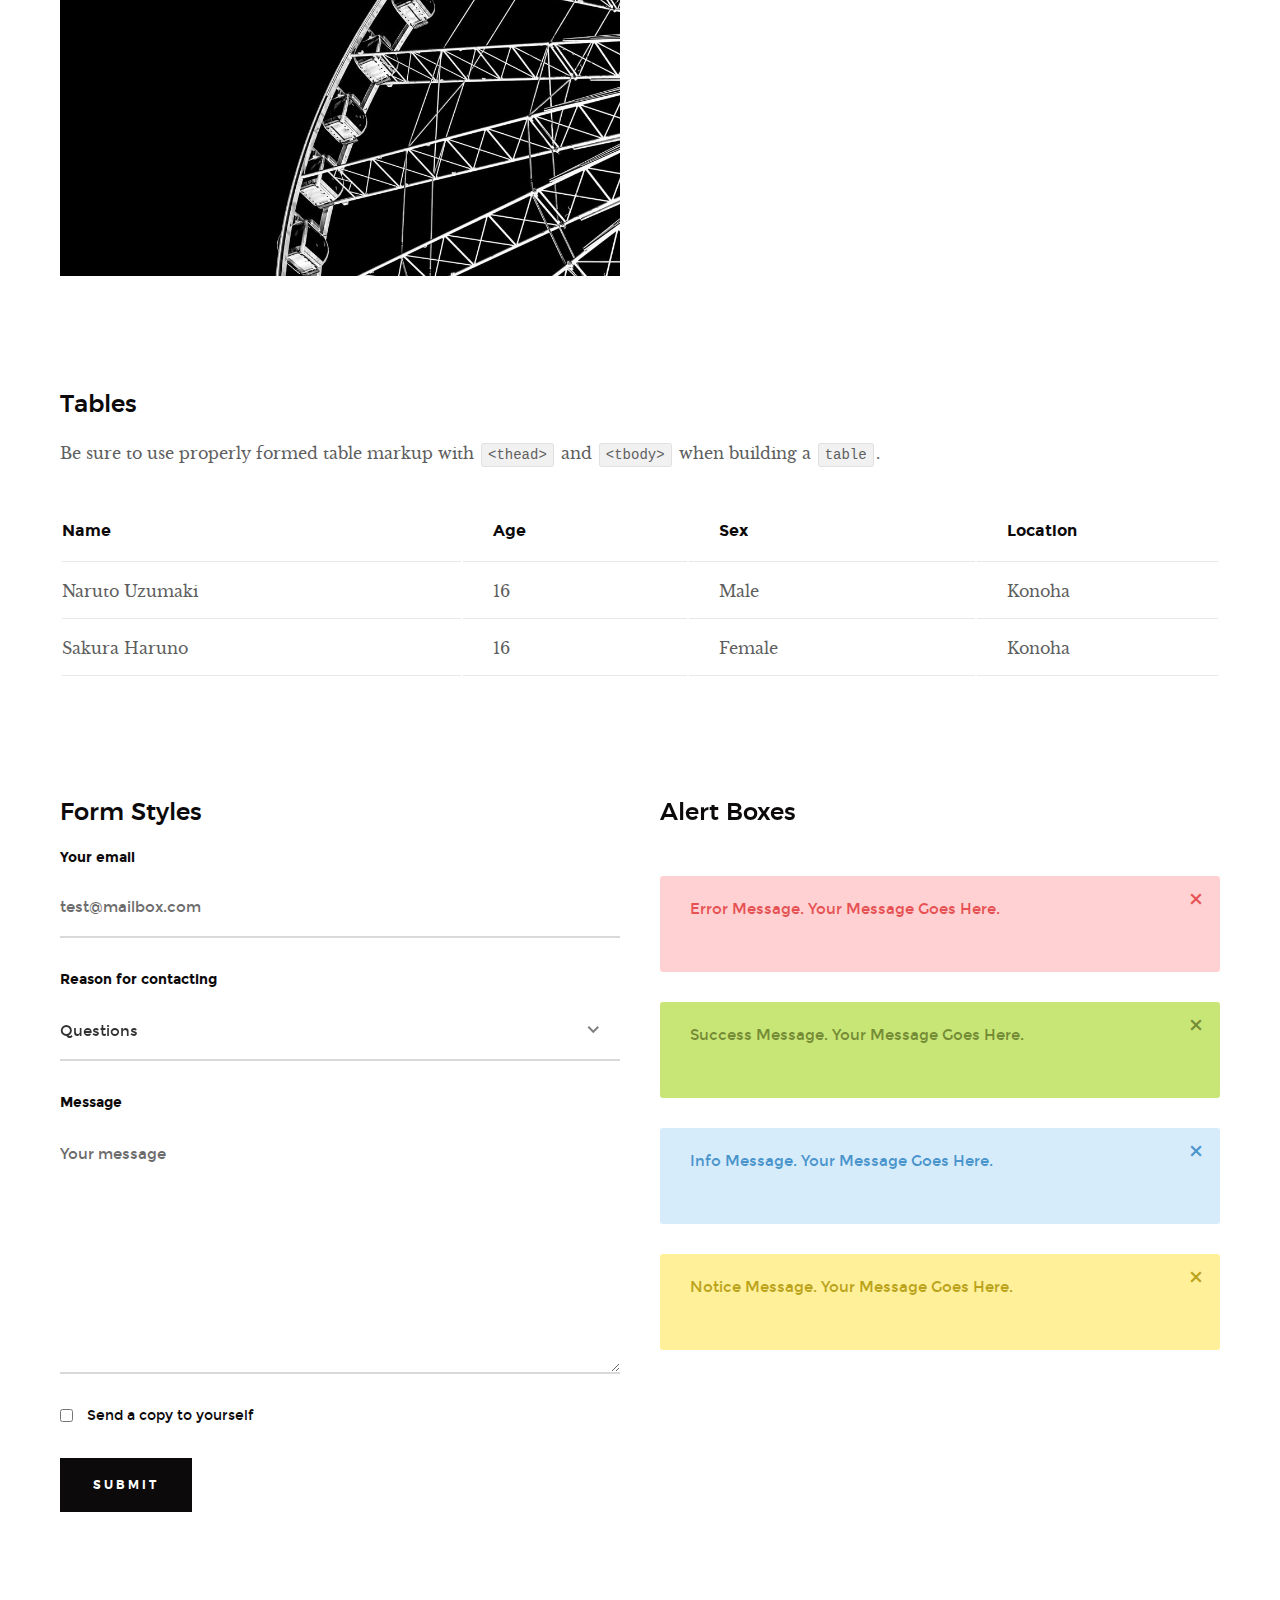
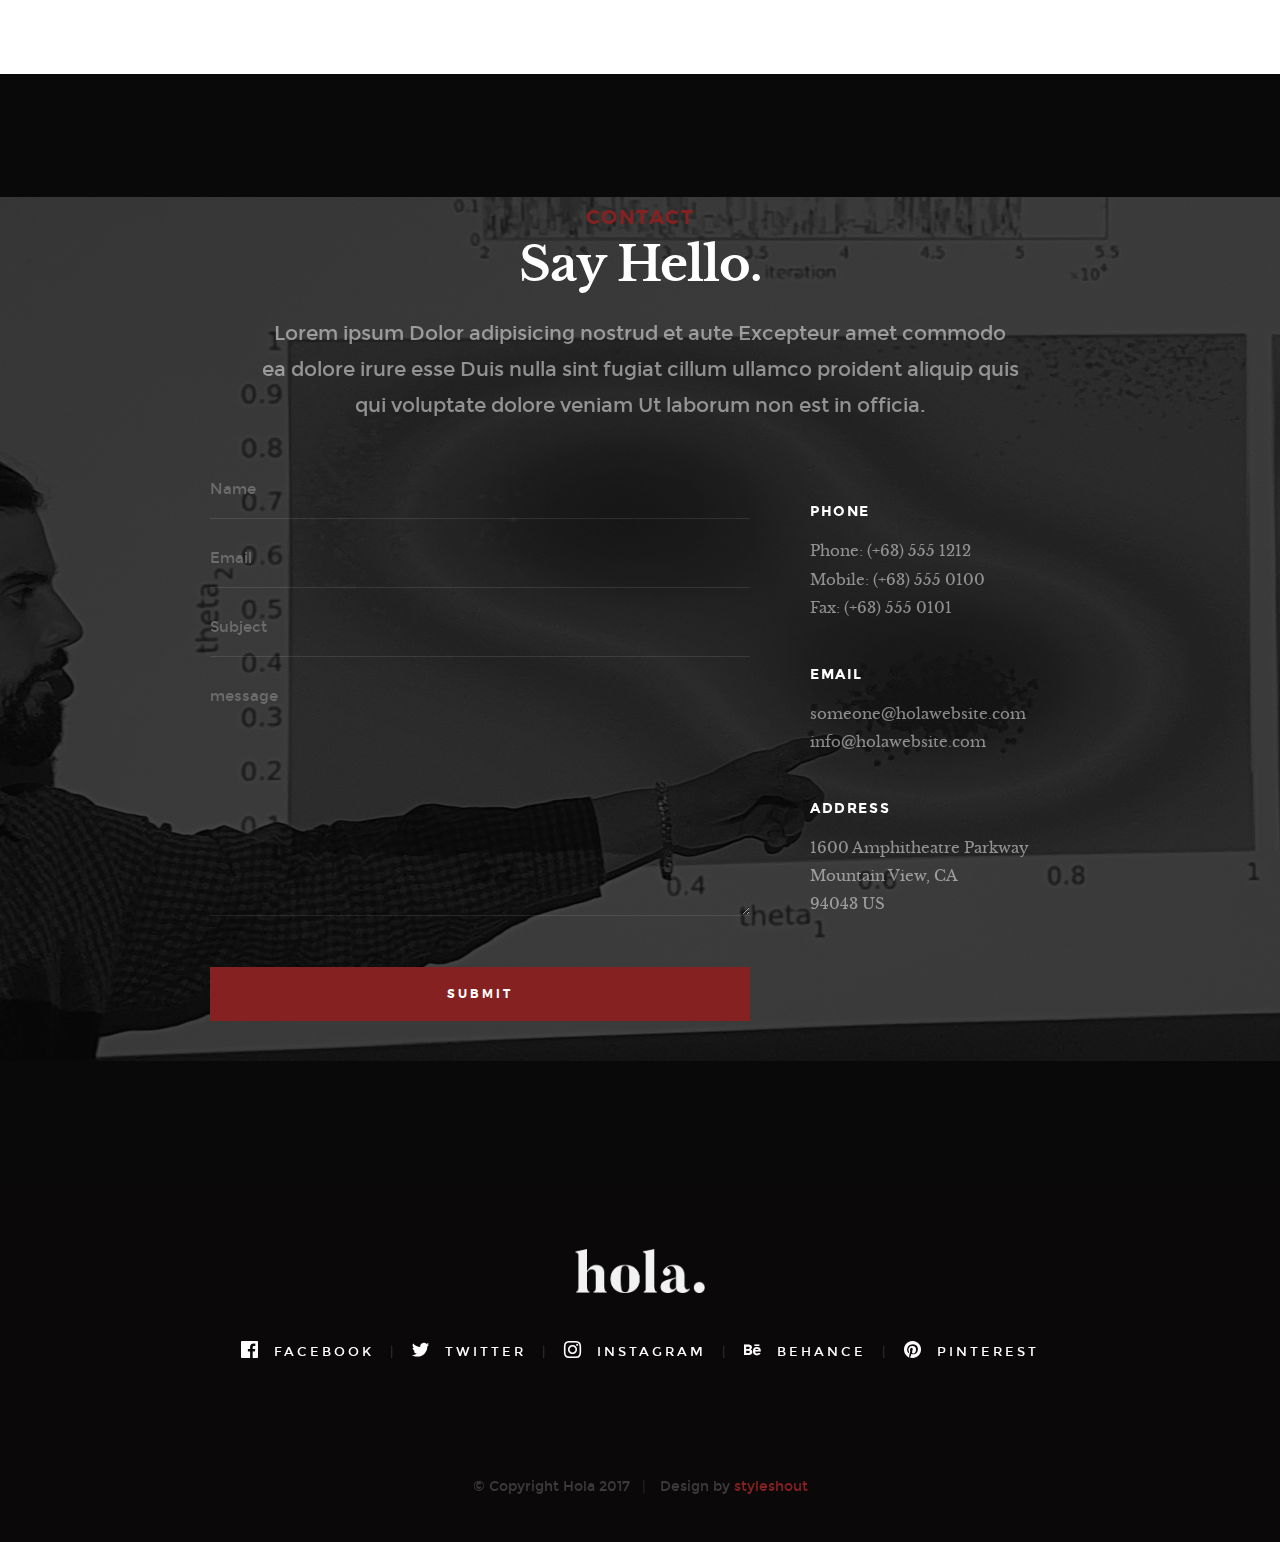
<file: styles.html>
<!DOCTYPE html>
<!--[if lt IE 9 ]><html class="no-js oldie" lang="en"> <![endif]-->
<!--[if IE 9 ]><html class="no-js oldie ie9" lang="en"> <![endif]-->
<!--[if (gte IE 9)|!(IE)]><!-->
<html class="no-js" lang="en">
<!--<![endif]-->

<head>

    <!--- basic page needs
   ================================================== -->
    <meta charset="utf-8">
    <title>Style Guide - Hola</title>
    <meta name="description" content="">
    <meta name="author" content="">

    <!-- mobile specific metas
   ================================================== -->
    <meta name="viewport" content="width=device-width, initial-scale=1">

    <!-- CSS
   ================================================== -->
    <link rel="stylesheet" href="css/base.css">
    <link rel="stylesheet" href="css/vendor.css">
    <link rel="stylesheet" href="css/main.css">

    <style type="text/css" media="screen">
        .s-styles { 
             background: white;
              padding-top: 15rem;
              padding-bottom: 12rem;
        }
     </style> 

    <!-- script
   ================================================== -->
    <script src="js/modernizr.js"></script>
    <script src="js/pace.min.js"></script>

    <!-- favicons
	================================================== -->
    <link rel="shortcut icon" href="favicon.ico" type="image/x-icon">
    <link rel="icon" href="favicon.ico" type="image/x-icon">

</head>

<body id="top">

    <!-- header
    ================================================== -->
    <header class="s-header">

        <div class="header-logo">
            <a class="site-logo" href="index.html"><img src="images/logo.png" alt="Homepage"></a>
        </div>

        <nav class="header-nav-wrap">
            <ul class="header-nav">
                <li><a href="index.html#home" title="home">Home</a></li>
                <li><a href="index.html#about" title="about">About</a></li>
                <li><a href="index.html#works" title="works">Works</a></li>
                <li class="current"><a href="blog.html" title="blog">Blog</a></li>
                <li><a href="index.html#contact" title="contact">Contact</a></li>	
            </ul>
        </nav>

        <a class="header-menu-toggle" href="#0"><span>Menu</span></a>

   </header> <!-- end s-header -->


   <!-- home
   ================================================== -->
   <section id="home" class="s-home page-hero target-section" data-parallax="scroll" data-image-src="images/hero-bg.jpg" data-natural-width=3000 data-natural-height=2000 data-position-y=center>
    
        <div class="overlay"></div>
        <div class="shadow-overlay"></div>

        <div class="home-content">

            <div class="row home-content__main">

                <h3>Hello There</h3>

                <h1>
                    I am Jonathan Doe. <br>
                    I am a graphic & UI/UX <br>
                    designer based in Somewhere.
                </h1>

                <div class="home-content__buttons">
                    <a href="index.html#works" class="btn btn--stroke">
                        Latest Projects
                    </a>
                    <a href="index.html#about" class="btn btn--stroke">
                        More About Me
                    </a>
                </div>

                <div class="home-content__scroll">
                    <a href="#styles" class="smoothscroll scroll-link">
                        <span>Scroll Down</span>
                    </a>
                </div>

            </div>

        </div> <!-- end home-content -->

        <ul class="home-social">
            <li>
                <a href="#"><i class="im im-facebook" aria-hidden="true"></i><span>Facebook</span></a>
            </li>
            <li>
                <a href="#"><i class="im im-twitter" aria-hidden="true"></i><span>Twiiter</span></a>
            </li>
            <li>
                <a href="#"><i class="im im-instagram" aria-hidden="true"></i><span>Instagram</span></a>
            </li>
            <li>
                <a href="#"><i class="im im-behance" aria-hidden="true"></i><span>Behance</span></a>
            </li>
            <li>
                <a href="#"><i class="im im-pinterest" aria-hidden="true"></i><span>Pinterest</span></a>
            </li>
        </ul> 
        <!-- end home-social -->

    </section> <!-- end s-home -->


    <!-- styles
    ================================================== -->
    <section id="styles" class="s-styles">
    
        <div class="row narrow section-intro add-bottom text-center">

            <div class="col-twelve tab-full">

                <h1>Style Guide.</h1>

                <p class="lead">Lorem ipsum Officia elit ad tempor dolore est ex incididunt incididunt occaecat culpa deserunt sunt labore in cillum ullamco magna in Excepteur consequat in reprehenderit proident mollit incididunt officia commodo.
                Duis ea officia sed dolor pariatur enim dolore dolore quis incididunt nulla exercitation commodo veniam et ea incididunt.</p>

            </div>

        </div>

        <div class="row">

            <div class="col-six tab-full">

                <h3>Paragraph and Image</h3>

                <p><a href="#"><img width="120" height="120" class="pull-left" alt="sample-image" src="images/sample-image.jpg"></a>
                Lorem ipsum dolor sit amet, consectetuer adipiscing elit. Donec libero. Suspendisse bibendum.Cras id urna. Morbi tincidunt, orci ac convallis aliquam, lectus turpis varius lorem, eu posuere nunc justo tempus leo. Donec mattis, purus nec placerat bibendum, dui pede condimentum odio, ac blandit ante orci ut diam. Cras fringilla magna. Phasellus suscipit, leo a pharetra condimentum, lorem tellus eleifend magna, eget fringilla velit magna id neque posuere nunc justo tempus leo. </p>

                <p>
                Lorem ipsum dolor sit amet, consectetuer adipiscing elit. Donec libero. Suspendisse bibendum. Cras id urna. Morbi tincidunt, orci ac convallis aliquam, lectus turpis varius lorem, eu posuere nunc justo tempus leo. Donec mattis, purus nec placerat bibendum, dui pede condimentumodio, ac blandit ante orci ut diam.	
                </p>

                <p>A <a href="#">link</a>,
                <abbr title="this really isn't a very good description">abbrebation</abbr>,
                <strong>strong text</strong>,
                <em>em text</em>,
                <del>deleted text</del>, and
                <mark>this is a mark text.</mark>
                <code>.code</code>
                </p>

            </div>

            <div class="col-six tab-full">

                <h3>Drop Caps</h3>

                <p class="drop-cap">Far far away, behind the word mountains, far from the countries Vokalia and Consonantia,
                there live the blind texts. Separated they live in Bookmarksgrove right at the coast of the
                Semantics, a large language ocean. A small river named Duden flows by their place and supplies it with the necessary regelialia. Morbi tincidunt, orci ac convallis aliquam, lectus turpis varius lorem, eu	posuere nunc justo tempus leo. Donec mattis, purus nec placerat bibendum, dui pede condimentum odio, ac blandit ante orci ut diam. Cras fringilla magna. Phasellus suscipit, leo a pharetra condimentum, lorem tellus eleifend magna, eget fringilla velit magna id neque.
                </p>

                <h3>Small Print</h3>

                <p>Buy one widget, get one free!
                <small>(While supplies last. Offer expires on the vernal equinox. Not valid in Ohio.)</small>
                </p>

            </div>

        </div> <!-- end row -->

        <div class="row">

            <div class="col-six tab-full">

                <h3>Pull Quotes</h3>

                <aside class="pull-quote">
                    <blockquote>
                    <p>It is a paradisematic country, in which roasted parts of
                    sentences fly into your mouth. Even the all-powerful Pointing has no control about the blind
                    texts it is an almost unorthographic life One day however a small line of blind text by the name
                    of Lorem Ipsum decided to leave for the far World of Grammar.</p>
                    </blockquote>
                </aside>

            </div>

            <div class="col-six tab-full">

                <h3>Block Quotes</h3>

                <blockquote cite="http://where-i-got-my-info-from.com">
                <p>Your work is going to fill a large part of your life, and the only way to be truly satisfied is
                to do what you believe is great work. And the only way to do great work is to love what you do.
                If you haven't found it yet, keep looking. Don't settle. As with all matters of the heart, you'll know when you find it.
                </p>
                <cite>
                   <a href="#">Steve Jobs</a>
                </cite>
                </blockquote>

                <blockquote>
                <p>Good design is as little design as possible.</p>
                <cite>Dieter Rams</cite>
                </blockquote>

            </div>

        </div> <!-- end row -->


        <div class="row half-bottom">

            <div class="col-six tab-full">

                <h3>Example Lists</h3>

                <ol>
                    <li>Here is an example</li>
                    <li>of an ordered list.</li>
                    <li>A parent list item.
                            <ul>
                                <li>one</li>
                                <li>two</li>
                                <li>three</li>
                        </ul>
                        </li>
                        <li>A list item.</li>
                    </ol>

                <ul class="disc">
                    <li>Here is an example</li>
                    <li>of an unordered list.</li>
                </ul>

                <h3>Definition Lists</h3>

                <h5>a) Multi-line Definitions (default) </h5>

                <dl>
                    <dt><strong>This is a term</strong></dt>
                        <dd>this is the definition of that term, which both live in a <code>dl</code>.</dd>
                    <dt><strong>Another Term</strong></dt>
                        <dd>And it gets a definition too, which is this line</dd>
                        <dd>This is a 2<sup>nd</sup> definition for a single term. A <code>dt</code> may be followed by multiple <code>dd</code>s.</dd>
                </dl>

            </div>

            <div class="col-six tab-full">

                <h3>Buttons</h3>

                <p>
                    <a class="btn btn--primary full-width" href="#0">Primary Button</a>
                    <a class="btn full-width" href="#0">Default Button</a>
                    <a class="btn btn--stroke full-width" href="#0">Stroke Button</a>
                </p>

                <h3>Skill Bars</h3>
                
                <ul class="skill-bars">
                    <li>
                    <div class="progress percent90"><span>90%</span></div>
                    <strong>HTML5</strong>
                    </li>
                    <li>
                    <div class="progress percent85"><span>85%</span></div>
                    <strong>CSS3</strong>
                    </li>
                    <li>
                    <div class="progress percent70"><span>70%</span></div>
                    <strong>JQuery</strong>
                    </li>
                    <li>
                    <div class="progress percent95"><span>95%</span></div>
                    <strong>PHP</strong>
                    </li>
                    <li>
                    <div class="progress percent75"><span>75%</span></div>
                    <strong>Wordpress</strong>
                    </li>
                    <li>
                    <div class="progress percent90"><span>90%</span></div>
                    <strong>Angular JS</strong>
                    </li>
                </ul>

            </div>

        </div> <!-- end row -->

        <div class="row half-bottom">

            <div class="col-six tab-full">
                    
                <h1>H1 Heading</h1>
                <p>Doloremque dolor voluptas est sequi omnis. Pariatur ut aut. Sed enim tempora qui veniam qui cum vel. 
                Voluptas odit at vitae minima. In assumenda ut. Voluptatem totam impedit accusantium reiciendis excepturi aut qui accusamus praesentium.</p>

                <h2>H2 Heading</h2>
                <p>Doloremque dolor voluptas est sequi omnis. Pariatur ut aut. Sed enim tempora qui veniam qui cum vel. 
                Voluptas odit at vitae minima. In assumenda ut. Voluptatem totam impedit accusantium reiciendis excepturi aut qui accusamus praesentium.</p>

                <h3>H3 Heading</h3>
                <p>Doloremque dolor voluptas est sequi omnis. Pariatur ut aut. Sed enim tempora qui veniam qui cum vel. 
                Voluptas odit at vitae minima. In assumenda ut. Voluptatem totam impedit accusantium reiciendis excepturi aut qui accusamus praesentium.</p>

            </div>

            <div class="col-six tab-full">
                    
                <h4>H4 Heading</h4>
                <p>Doloremque dolor voluptas est sequi omnis. Pariatur ut aut. Sed enim tempora qui veniam qui cum vel. 
                Voluptas odit at vitae minima. In assumenda ut. Voluptatem totam impedit accusantium reiciendis excepturi aut qui accusamus praesentium.</p>

                <h5>H5 Heading</h5>
                <p>Doloremque dolor voluptas est sequi omnis. Pariatur ut aut. Sed enim tempora qui veniam qui cum vel. 
                Voluptas odit at vitae minima. In assumenda ut. Voluptatem totam impedit accusantium reiciendis excepturi aut qui accusamus praesentium.</p>

                <h6>H6 Heading</h6>
                <p>Doloremque dolor voluptas est sequi omnis. Pariatur ut aut. Sed enim tempora qui veniam qui cum vel. 
                Voluptas odit at vitae minima. In assumenda ut. Voluptatem totam impedit accusantium reiciendis excepturi aut qui accusamus praesentium.</p>

            </div>

        </div>


        <div class="row half-bottom">

            <div class="col-twelve">

                    <h3>Stats Tabs</h3>

                <ul class="stats-tabs">
                    <li><a href="#">1,234 <em>Sasuke</em></a></li>
                    <li><a href="#">567 <em>Hinata</em></a></li>
                    <li><a href="#">23,456 <em>Naruto</em></a></li>
                    <li><a href="#">3,456 <em>Kiba</em></a></li>
                    <li><a href="#">456 <em>Shikamaru</em></a></li>
                    <li><a href="#">26 <em>Sakura</em></a></li>
                    </ul>

            </div>

        </div> <!-- end row -->


        <div class="row half-bottom">

            <div class="col-six tab-full">

                <h3>Responsive Image</h3>
                <p><img src="images/wheel-500.jpg" 
                    srcset="images/wheel-1000.jpg 1000w, 
                    images/wheel-500.jpg 500w" 
                    sizes="(max-width: 1000px) 100vw, 1000px" alt=""></p>

            </div>

            <div class="col-six tab-full">

                <h3>Responsive video</h3>

                <div class="video-container">
                <iframe src="http://player.vimeo.com/video/14592941?title=0&amp;byline=0&amp;portrait=0&amp;color=F64B39" width="500" height="281" frameborder="0" webkitallowfullscreen mozallowfullscreen allowfullscreen></iframe> 
                </div>

            </div>
          
        </div> <!-- end row -->


        <div class="row add-bottom">

            <div class="col-twelve">

                <h3>Tables</h3>
                <p>Be sure to use properly formed table markup with <code>&lt;thead&gt;</code> and <code>&lt;tbody&gt;</code> when building a <code>table</code>.</p>

                <div class="table-responsive">

                    <table>
                            <thead>
                            <tr>
                                <th>Name</th>
                                <th>Age</th>
                                <th>Sex</th>
                                <th>Location</th>
                            </tr>
                            </thead>
                            <tbody>
                            <tr>
                                <td>Naruto Uzumaki</td>
                                <td>16</td>
                                <td>Male</td>
                                <td>Konoha</td>
                            </tr>
                            <tr>
                                <td>Sakura Haruno</td>
                                <td>16</td>
                                <td>Female</td>
                                <td>Konoha</td>
                            </tr>
                            </tbody>
                    </table>

                </div>

            </div>
          
        </div> <!-- end row -->
    

        <div class="row">

            <div class="col-six tab-full">

                <h3>Form Styles</h3>

                <form>
                        <div>
                            <label for="sampleInput">Your email</label>
                            <input class="full-width" type="email" placeholder="test@mailbox.com" id="sampleInput">
                    </div>
                    <div>
                            <label for="sampleRecipientInput">Reason for contacting</label>
                            <div class="ss-custom-select">
                                <select class="full-width" id="sampleRecipientInput">
                                    <option value="Option 1">Questions</option>
                                    <option value="Option 2">Report</option>
                                    <option value="Option 3">Others</option>
                                </select>
                            </div>
                    </div>
                    
                        <label for="exampleMessage">Message</label>
                        <textarea class="full-width" placeholder="Your message" id="exampleMessage"></textarea>

                        <label class="add-bottom">
                            <input type="checkbox">
                            <span class="label-text">Send a copy to yourself</span>
                        </label>
                    
                        <input class="btn--primary" type="submit" value="Submit">

                </form>

            </div>

            <div class="col-six tab-full">

                <h3>Alert Boxes</h3>

                <br>
                
                <div class="alert-box alert-box--error hideit">
                    <p>Error Message. Your Message Goes Here.</p>
                    <i class="im im-x-mark alert-box__close"></i>
                </div><!-- /error -->
                        
                <div class="alert-box alert-box--success hideit">
                    <p>Success Message. Your Message Goes Here.</p>
                    <i class="im im-x-mark alert-box__close"></i>
                </div><!-- /success -->
                        
                <div class="alert-box alert-box--info hideit">
                    <p>Info Message. Your Message Goes Here.</p>
                    <i class="im im-x-mark alert-box__close"></i>
                </div><!-- /info -->
                        
                <div class="alert-box alert-box--notice hideit">
                    <p>Notice Message. Your Message Goes Here.</p>
                    <i class="im im-x-mark alert-box__close"></i>
                </div><!-- /notice -->
            
            </div>

        </div> <!-- end row -->

    </section> <!-- end styles -->


    <!-- s-contact
    ================================================== -->
    <section id="contact" class="s-contact target-section">

        <div class="overlay"></div>

        <div class="row narrow section-intro">
            <div class="col-full">
                <h3>Contact</h3>
                <h1>Say Hello.</h1>
                
                <p class="lead">Lorem ipsum Dolor adipisicing nostrud et aute Excepteur amet commodo ea dolore irure esse Duis nulla sint fugiat cillum ullamco proident aliquip quis qui voluptate dolore veniam Ut laborum non est in officia.</p>
            </div>
        </div>

        <div class="row contact__main">
            <div class="col-eight tab-full contact__form">
                <form name="contactForm" id="contactForm" method="post" action="">
                    <fieldset>
    
                    <div class="form-field">
                        <input name="contactName" type="text" id="contactName" placeholder="Name" value="" minlength="2" required="" aria-required="true" class="full-width">
                    </div>
                    <div class="form-field">
                        <input name="contactEmail" type="email" id="contactEmail" placeholder="Email" value="" required="" aria-required="true" class="full-width">
                    </div>
                    <div class="form-field">
                        <input name="contactSubject" type="text" id="contactSubject" placeholder="Subject" value="" class="full-width">
                    </div>                       
                    <div class="form-field">
                            <textarea name="contactMessage" id="contactMessage" placeholder="message" rows="10" cols="50" required="" aria-required="true" class="full-width"></textarea>
                        </div>                      
                    <div class="form-field">
                        <button class="full-width btn--primary">Submit</button>
                        <div class="submit-loader">
                            <div class="text-loader">Sending...</div>
                            <div class="s-loader">
                                <div class="bounce1"></div>
                                <div class="bounce2"></div>
                                <div class="bounce3"></div>
                            </div>
                        </div>
                    </div>
    
                    </fieldset>
                </form>

                <!-- contact-warning -->
                <div class="message-warning">
                        Something went wrong. Please try again.
                </div> 
            
                <!-- contact-success -->
                <div class="message-success">
                        Your message was sent, thank you!<br>
                </div>
                        
            </div>
            <div class="col-four tab-full contact__infos">
                <h4 class="h06">Phone</h4>
                <p>Phone: (+63) 555 1212<br>
                Mobile: (+63) 555 0100<br>
                Fax: (+63) 555 0101
                </p>

                <h4 class="h06">Email</h4>
                <p>someone@holawebsite.com<br>
                info@holawebsite.com
                </p>

                <h4 class="h06">Address</h4>
                <p>
                1600 Amphitheatre Parkway<br>
                Mountain View, CA<br>
                94043 US
                </p>
            </div>

        </div>

    </section> <!-- end s-contact -->


    <!-- footer
    ================================================== -->
    <footer>
            <div class="row">
                <div class="col-full">
    
                    <div class="footer-logo">
                        <a class="footer-site-logo" href="#0"><img src="images/logo.png" alt="Homepage"></a>
                    </div>
    
                    <ul class="footer-social">
                        <li><a href="#0">
                            <i class="im im-facebook" aria-hidden="true"></i>
                            <span>Facebook</span>
                        </a></li>
                        <li><a href="#0">
                            <i class="im im-twitter" aria-hidden="true"></i>
                            <span>Twitter</span>
                        </a></li>
                        <li><a href="#0">
                            <i class="im im-instagram" aria-hidden="true"></i>
                            <span>Instagram</span>
                        </a></li>
                        <li><a href="#0">
                            <i class="im im-behance" aria-hidden="true"></i>
                            <span>Behance</span>
                        </a></li>
                        <li><a href="#0">
                            <i class="im im-pinterest" aria-hidden="true"></i>
                            <span>Pinterest</span>
                        </a></li>
                    </ul>
                        
                </div>
            </div>
    
            <div class="row footer-bottom">
    
                <div class="col-twelve">
                    <div class="copyright">
                        <span>© Copyright Hola 2017</span> 
                        <span>Design by <a href="https://www.styleshout.com/">styleshout</a></span>	
                    </div>
    
                    <div class="go-top">
                    <a class="smoothscroll" title="Back to Top" href="#top"><i class="im im-arrow-up" aria-hidden="true"></i></a>
                    </div>
                </div>
    
            </div> <!-- end footer-bottom -->
    
        </footer> <!-- end footer -->
    
    
        <div id="preloader"> 
            <div id="loader"></div>
        </div>
    
    
        <!-- Java Script
        ================================================== -->
        <script src="js/jquery-3.2.1.min.js"></script>
        <script src="js/plugins.js"></script>
        <script src="js/main.js"></script>

</body>

</html>
</file>
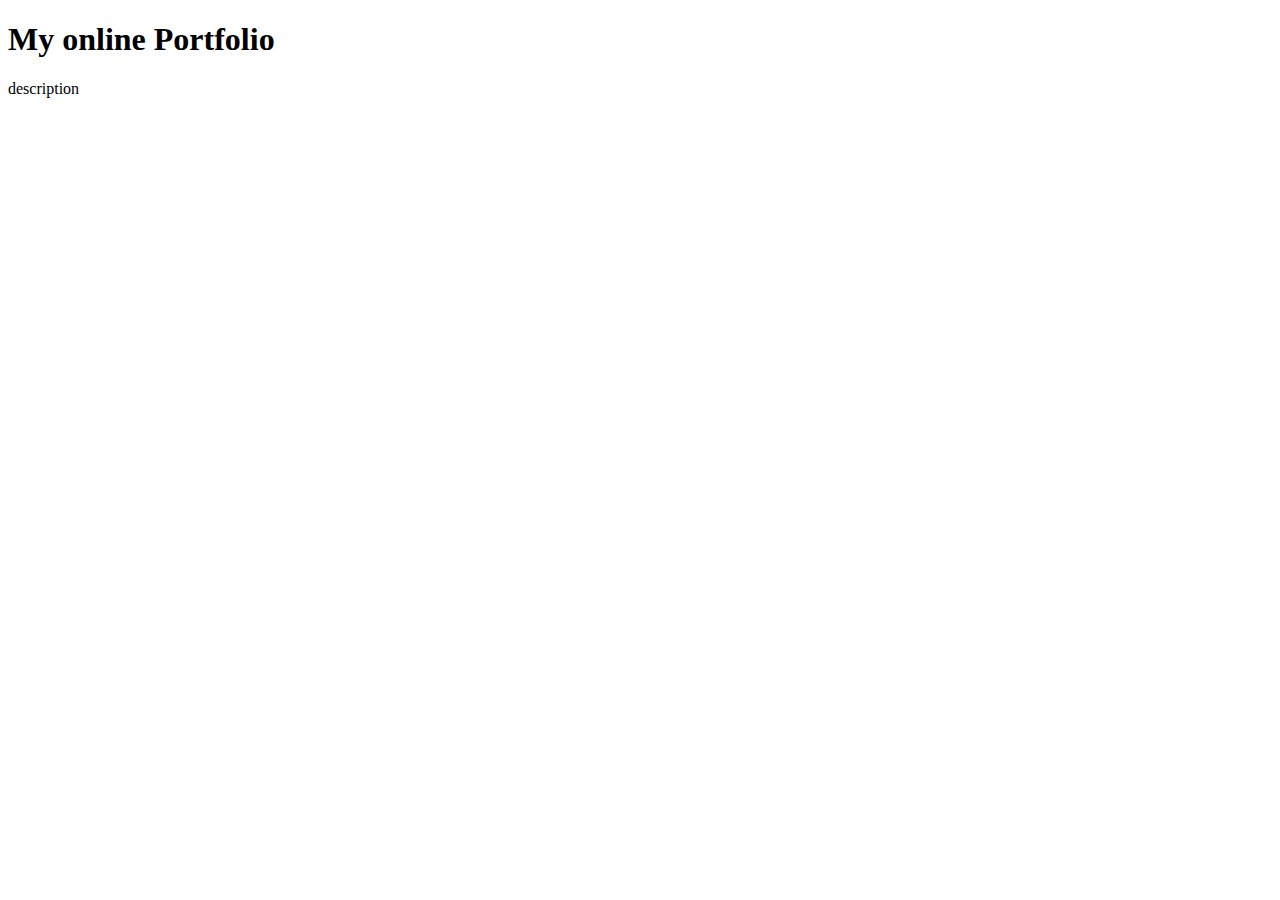
<file: old/index_old.html>
<!DOCTYPE html>
<html lang="en">
    <head>
        <meta charset="UTF-8">
        <title>
            Jose Luis Dorado Ladera
        </title>
    </head>
    <body>
        <h1>My online Portfolio</h1>
        <p>description</p>
    </body>
</html>
</file>
<file: css/base.css>
/* =================================================================== 
 *
 *  Hola v1.0 Base Stylesheet
 *  10-02-2017
 *  ------------------------------------------------------------------
 *
 *  TOC:
 *  # Normalize
 *  # Basic/base setup styles
 *      ## Media
 *      ## Typography resets
 *      ## links
 *      ## inputs
 *  # grid
 *      ## medium size devices
 *      ## tablets
 *      ## mobile devices
 *      ## small mobile devices
 *  # block grids
 *      ## medium size devices
 *      ## tablets
 *      ## mobile devices
 *      ## small mobile devices
 *  # MISC
 *
 * =================================================================== */


/* ===================================================================
 * # normalize
 * normalize.css v5.0.0 | MIT License | 
 * github.com/necolas/normalize.css
 *
 * ------------------------------------------------------------------- */

html {
    font-family: sans-serif;
    line-height: 1.15;
    -ms-text-size-adjust: 100%;
    -webkit-text-size-adjust: 100%;
}

body {
    margin: 0;
}

article, aside, footer, header, nav, section {
    display: block;
}

h1 {
    font-size: 2em;
    margin: 0.67em 0;
}

figcaption, figure, main {
    display: block;
}

figure {
    margin: 1em 40px;
}

hr {
    box-sizing: content-box;
    height: 0;
    overflow: visible;
}

pre {
    font-family: monospace, monospace;
    font-size: 1em;
}

a {
    background-color: transparent;
    -webkit-text-decoration-skip: objects;
}

a:active, a:hover {
    outline-width: 0;
}

abbr[title] {
    border-bottom: none;
    text-decoration: underline;
    text-decoration: underline dotted;
}

b, strong {
    font-weight: inherit;
}

b, strong {
    font-weight: bolder;
}

code, kbd, samp {
    font-family: monospace, monospace;
    font-size: 1em;
}

dfn {
    font-style: italic;
}

mark {
    background-color: #ff0;
    color: #000;
}

small {
    font-size: 80%;
}

sub, sup {
    font-size: 75%;
    line-height: 0;
    position: relative;
    vertical-align: baseline;
}

sub {
    bottom: -0.25em;
}

sup {
    top: -0.5em;
}

audio, video {
    display: inline-block;
}

audio:not([controls]) {
    display: none;
    height: 0;
}

img {
    border-style: none;
}

svg:not(:root) {
    overflow: hidden;
}

button, input, optgroup, select, textarea {
    font-family: sans-serif;
    font-size: 100%;
    line-height: 1.15;
    margin: 0;
}

button, input {
    overflow: visible;
}

button, select {
    text-transform: none;
}

button, html [type="button"], [type="reset"], [type="submit"] {
    -webkit-appearance: button;
}

button::-moz-focus-inner, [type="button"]::-moz-focus-inner, [type="reset"]::-moz-focus-inner, [type="submit"]::-moz-focus-inner {
    border-style: none;
    padding: 0;
}

button:-moz-focusring, [type="button"]:-moz-focusring, [type="reset"]:-moz-focusring, [type="submit"]:-moz-focusring {
    outline: 1px dotted ButtonText;
}

fieldset {
    border: 1px solid #c0c0c0;
    margin: 0 2px;
    padding: 0.35em 0.625em 0.75em;
}

legend {
    box-sizing: border-box;
    color: inherit;
    display: table;
    max-width: 100%;
    padding: 0;
    white-space: normal;
}

progress {
    display: inline-block;
    vertical-align: baseline;
}

textarea {
    overflow: auto;
}

[type="checkbox"], [type="radio"] {
    box-sizing: border-box;
    padding: 0;
}

[type="number"]::-webkit-inner-spin-button, [type="number"]::-webkit-outer-spin-button {
    height: auto;
}

[type="search"] {
    -webkit-appearance: textfield;
    outline-offset: -2px;
}

[type="search"]::-webkit-search-cancel-button, [type="search"]::-webkit-search-decoration {
    -webkit-appearance: none;
}

::-webkit-file-upload-button {
    -webkit-appearance: button;
    font: inherit;
}

details, menu {
    display: block;
}

summary {
    display: list-item;
}

canvas {
    display: inline-block;
}

template {
    display: none;
}

[hidden] {
    display: none;
}


/* ===================================================================
 * # basic/base setup styles - (_basic.scss)
 *
 * ------------------------------------------------------------------- */

html {
    font-size: 62.5%;
    box-sizing: border-box;
}

*, *::before, *::after {
    box-sizing: inherit;
}

body {
    font-weight: normal;
    line-height: 1;
    word-wrap: break-word;
    text-rendering: optimizeLegibility;
    -webkit-overflow-scrolling: touch;
    -webkit-text-size-adjust: none;
}

body, input, button {
    -moz-osx-font-smoothing: grayscale;
    -webkit-font-smoothing: antialiased;
}


/* ------------------------------------------------------------------- 
 * ## Media - (_basic.scss)
 * ------------------------------------------------------------------- */

img, video {
    max-width: 100%;
    height: auto;
}


/* ------------------------------------------------------------------- 
 * ## Typography resets - (_basic.scss)
 * ------------------------------------------------------------------- */

div, dl, dt, dd, ul, ol, li, h1, h2, h3, h4, h5, h6, pre, form, p, blockquote, th, td {
    margin: 0;
    padding: 0;
}

h1, h2, h3, h4, h5, h6 {
    -webkit-font-smoothing: auto;
    -webkit-font-smoothing: antialiased;
    -webkit-font-variant-ligatures: common-ligatures;
    -moz-font-variant-ligatures: common-ligatures;
    font-variant-ligatures: common-ligatures;
    text-rendering: optimizeLegibility;
}

em, i {
    font-style: italic;
    line-height: inherit;
}

strong, b {
    font-weight: bold;
    line-height: inherit;
}

small {
    font-size: 60%;
    line-height: inherit;
}

ol, ul {
    list-style: none;
}

li {
    display: block;
}


/* ------------------------------------------------------------------- 
 * ## links - (_basic.scss)
 * ------------------------------------------------------------------- */

a {
    text-decoration: none;
    line-height: inherit;
}

a img {
    border: none;
}


/* ------------------------------------------------------------------- 
 * ## inputs - (_basic.scss)
 * ------------------------------------------------------------------- */

fieldset {
    margin: 0;
    padding: 0;
}

input[type="email"], 
input[type="number"], 
input[type="search"], 
input[type="text"], 
input[type="tel"], 
input[type="url"], 
input[type="password"], textarea {
    -webkit-appearance: none;
    -moz-appearance: none;
    -ms-appearance: none;
    -o-appearance: none;
    appearance: none;
}


/* ===================================================================
 * # grid - (_grid.scss)
 *
 * ------------------------------------------------------------------- */

.row {
    width: 94%;
    max-width: 1200px;
    margin: 0 auto;
}

.row:after {
    content: "";
    display: table;
    clear: both;
}

.row .row {
    width: auto;
    max-width: none;
    margin-left: -20px;
    margin-right: -20px;
}


/* column blocks
 * -------------------------------------- */

[class*="col-"] {
    float: left;
}

[class*="col-"] + [class*="col-"].end {
    float: right;
}

[class*="col-"] {
    padding: 0 20px;
}


/* column width classes 
 * -------------------------------------- */

.col-one {
    width: 8.33333%;
}

.col-two, .col-1-6 {
    width: 16.66667%;
}

.col-three, .col-1-4 {
    width: 25%;
}

.col-four, .col-1-3 {
    width: 33.33333%;
}

.col-five {
    width: 41.66667%;
}

.col-six, .col-1-2 {
    width: 50%;
}

.col-seven {
    width: 58.33333%;
}

.col-eight, .col-2-3 {
    width: 66.66667%;
}

.col-nine, .col-3-4 {
    width: 75%;
}

.col-ten, .col-5-6 {
    width: 83.33333%;
}

.col-eleven {
    width: 91.66667%;
}

.col-twelve, .col-full {
    width: 100%;
}


/* ------------------------------------------------------------------- 
 * ## medium size devices - (_grid.scss)
 * ------------------------------------------------------------------- */

@media only screen and (max-width: 1200px) {
    .row .row {
        margin-left: -15px;
        margin-right: -15px;
    }
    [class*="col-"] {
        padding: 0 15px;
    }
    .md-two, .md-1-6 {
        width: 16.66667%;
    }
    .md-one {
        width: 8.33333%;
    }
    .md-three, .md-1-4 {
        width: 25%;
    }
    .md-four, .md-1-3 {
        width: 33.33333%;
    }
    .md-five {
        width: 41.66667%;
    }
    .md-six, .md-1-2 {
        width: 50%;
    }
    .md-seven {
        width: 58.33333%;
    }
    .md-eight, .md-2-3 {
        width: 66.66667%;
    }
    .md-nine, .md-3-4 {
        width: 75%;
    }
    .md-ten, .md-5-6 {
        width: 83.33333%;
    }
    .md-eleven {
        width: 91.66667%;
    }
    .md-twelve, .md-full {
        width: 100%;
    }
}


/* ------------------------------------------------------------------- 
 * ## tablets - (_grid.scss)
 * ------------------------------------------------------------------- */

@media only screen and (max-width: 800px) {
    .row {
        width: 90%;
    }
    .tab-1-4 {
        width: 25%;
    }
    .tab-1-3 {
        width: 33.33333%;
    }
    .tab-1-2 {
        width: 50%;
    }
    .tab-2-3 {
        width: 66.66667%;
    }
    .tab-3-4 {
        width: 75%;
    }
    .tab-full {
        width: 100%;
    }
}


/* ------------------------------------------------------------------- 
 * ## mobile devices - (_grid.scss)
 * ------------------------------------------------------------------- */

@media only screen and (max-width: 600px) {
    .row {
        width: auto;
        padding-left: 25px;
        padding-right: 25px;
    }
    .row .row {
        margin-left: -10px;
        margin-right: -10px;
    }
    [class*="col-"] {
        padding: 0 10px;
    }
    .mob-1-4 {
        width: 25%;
    }
    .mob-1-3 {
        width: 33.33333%;
    }
    .mob-1-2 {
        width: 50%;
    }
    .mob-2-3 {
        width: 66.66667%;
    }
    .mob-3-4 {
        width: 75%;
    }
    .mob-full {
        width: 100%;
    }
}


/* ------------------------------------------------------------------- 
 * ## small mobile devices - (_grid.scss) 
 * ------------------------------------------------------------------- */


/* stack columns on small mobile devices
 * ------------------------------------------------------------------- */

@media only screen and (max-width: 400px) {
    .row .row {
        padding-left: 0;
        padding-right: 0;
        margin-left: 0;
        margin-right: 0;
    }
    [class*="col-"] {
        width: 100% !important;
        float: none !important;
        clear: both !important;
        margin-left: 0;
        margin-right: 0;
        padding: 0;
    }
    [class*="col-"] + [class*="col-"].end {
        float: none;
    }
}


/* ===================================================================
 * # block grids - (_grid.scss)
 * ------------------------------------------------------------------- */


/*   Equally-sized columns define at row level
 * ------------------------------------------------------------------- */

[class*="block-"]:after {
    content: "";
    display: table;
    clear: both;
}

.block-1-6 .col-block {
    width: 16.66667%;
}

.block-1-5 .col-block {
    width: 20%;
}

.block-1-4 .col-block {
    width: 25%;
}

.block-1-3 .col-block {
    width: 33.33333%;
}

.block-1-2 .col-block {
    width: 50%;
}


/**
 * Clearing for block grid columns. Allow columns with 
 * different heights to align properly.
 */

.block-1-6 .col-block:nth-child(6n+1), 
.block-1-5 .col-block:nth-child(5n+1), 
.block-1-4 .col-block:nth-child(4n+1), 
.block-1-3 .col-block:nth-child(3n+1), 
.block-1-2 .col-block:nth-child(2n+1) {
    clear: both;
}


/* ------------------------------------------------------------------- 
 * ## medium size devices - (_grid.scss)
 * ------------------------------------------------------------------- */

@media only screen and (max-width: 1200px) {
    .block-m-1-6 .col-block {
        width: 16.66667%;
    }
    .block-m-1-5 .col-block {
        width: 20%;
    }
    .block-m-1-4 .col-block {
        width: 25%;
    }
    .block-m-1-3 .col-block {
        width: 33.33333%;
    }
    .block-m-1-2 .col-block {
        width: 50%;
    }
    .block-m-full .col-block {
        width: 100%;
        clear: both;
    }
    [class*="block-m-"] .bgrid:nth-child(n) {
        clear: none;
    }
    .block-m-1-6 .col-block:nth-child(6n+1), 
    .block-m-1-5 .col-block:nth-child(5n+1), 
    .block-m-1-4 .col-block:nth-child(4n+1), 
    .block-m-1-3 .col-block:nth-child(3n+1), 
    .block-m-1-2 .col-block:nth-child(2n+1) {
        clear: both;
    }
}


/* ------------------------------------------------------------------- 
 * ## tablets - (_grid.scss)
 * ------------------------------------------------------------------- */

@media only screen and (max-width: 800px) {
    .block-tab-1-6 .col-block {
        width: 16.66667%;
    }
    .block-tab-1-5 .col-block {
        width: 20%;
    }
    .block-tab-1-4 .col-block {
        width: 25%;
    }
    .block-tab-1-3 .col-block {
        width: 33.33333%;
    }
    .block-tab-1-2 .col-block {
        width: 50%;
    }
    .block-tab-full .col-block {
        width: 100%;
        clear: both;
    }
    [class*="block-tab-"] .bgrid:nth-child(n) {
        clear: none;
    }
    .block-tab-1-6 .col-block:nth-child(6n+1), 
    .block-tab-1-6 .col-block:nth-child(5n+1), 
    .block-tab-1-4 .col-block:nth-child(4n+1), 
    .block-tab-1-3 .col-block:nth-child(3n+1), 
    .block-tab-1-2 .col-block:nth-child(2n+1) {
        clear: both;
    }
}


/* ------------------------------------------------------------------- 
 * ## mobile devices - (_grid.scss)
 * ------------------------------------------------------------------- */

@media only screen and (max-width: 600px) {
    .block-mob-1-6 .col-block {
        width: 16.66667%;
    }
    .block-mob-1-5 .col-block {
        width: 20%;
    }
    .block-mob-1-4 .col-block {
        width: 25%;
    }
    .block-mob-1-3 .col-block {
        width: 33.33333%;
    }
    .block-mob-1-2 .col-block {
        width: 50%;
    }
    .block-mob-full .col-block {
        width: 100%;
        clear: both;
    }
    [class*="block-mob-"] .bgrid:nth-child(n) {
        clear: none;
    }
    .block-mob-1-6 .col-block:nth-child(6n+1), 
    .block-mob-1-5 .col-block:nth-child(5n+1), 
    .block-mob-1-4 .col-block:nth-child(4n+1), 
    .block-mob-1-3 .col-block:nth-child(3n+1), 
    .block-mob-1-2 .col-block:nth-child(2n+1) {
        clear: both;
    }
}


/* ------------------------------------------------------------------- 
 * ## small mobile devices - (_grid.scss) 
 * ------------------------------------------------------------------- */


/* stack columns on small mobile devices
 * ------------------------------------------------------------------- */

@media only screen and (max-width: 400px) {
    .stack .col-block {
        width: 100% !important;
        float: none !important;
        clear: both !important;
        margin-left: 0;
        margin-right: 0;
    }
}


/* ===================================================================
 * # MISC  - (_grid.scss)
 *
 * ------------------------------------------------------------------- */

.group:after {
    content: "";
    display: table;
    clear: both;
}


/* Misc Helper Styles
 * -------------------------------------- */

.is-hidden {
    display: none;
}

.is-invisible {
    visibility: hidden;
}

.antialiased {
    -webkit-font-smoothing: antialiased;
    -moz-osx-font-smoothing: grayscale;
}

.overflow-hidden {
    overflow: hidden;
}

.remove-bottom {
    margin-bottom: 0;
}

.half-bottom {
    margin-bottom: 1.5rem !important;
}

.add-bottom {
    margin-bottom: 3rem !important;
}

.no-border {
    border: none;
}

.full-width {
    width: 100%;
}

.text-center {
    text-align: center;
}

.text-left {
    text-align: left;
}

.text-right {
    text-align: right;
}

.pull-left {
    float: left;
}

.pull-right {
    float: right;
}

.align-center {
    margin-left: auto;
    margin-right: auto;
    text-align: center;
}
</file>
<file: css/vendor.css>
/* =================================================================== 
 *
 *  Hola v1.0 Vendor/Third Party CSS 
 *  10-02-2017
 *  ------------------------------------------------------------------
 *
 *  TOC:
 *  # Slick slider
 *  # PhotoSwipe Skin
 *  # Prettyprint GitHub Theme
 *
 * =================================================================== */


/* ===================================================================
 * # slick slider
 *
 * ------------------------------------------------------------------- */

.slick-slider {
    position: relative;
    display: block;
    box-sizing: border-box;
    -webkit-touch-callout: none;
    -webkit-user-select: none;
    -khtml-user-select: none;
    -moz-user-select: none;
    -ms-user-select: none;
    user-select: none;
    -ms-touch-action: pan-y;
    touch-action: pan-y;
    -webkit-tap-highlight-color: transparent;
}

.slick-list {
    position: relative;
    overflow: hidden;
    display: block;
    margin: 0;
    padding: 0;
}

.slick-list:focus {
    outline: none;
}

.slick-list.dragging {
    cursor: pointer;
    cursor: hand;
}

.slick-slider .slick-track, .slick-slider .slick-list {
    -webkit-transform: translate3d(0, 0, 0);
    -moz-transform: translate3d(0, 0, 0);
    -ms-transform: translate3d(0, 0, 0);
    -o-transform: translate3d(0, 0, 0);
    transform: translate3d(0, 0, 0);
}

.slick-track {
    position: relative;
    left: 0;
    top: 0;
    display: block;
}

.slick-track:before, .slick-track:after {
    content: "";
    display: table;
}

.slick-track:after {
    clear: both;
}

.slick-loading .slick-track {
    visibility: hidden;
}

.slick-slide {
    float: left;
    height: 100%;
    min-height: 1px;
    display: none;
}

[dir="rtl"] .slick-slide {
    float: right;
}

.slick-slide img {
    display: block;
}

.slick-slide.slick-loading img {
    display: none;
}

.slick-slide.dragging img {
    pointer-events: none;
}

.slick-initialized .slick-slide {
    display: block;
}

.slick-loading .slick-slide {
    visibility: hidden;
}

.slick-vertical .slick-slide {
    display: block;
    height: auto;
    border: 1px solid transparent;
}

.slick-arrow.slick-hidden {
    display: none;
}


/*! PhotoSwipe main CSS by Dmitry Semenov | photoswipe.com | MIT license */


/*
	Styles for basic PhotoSwipe functionality (sliding area, open/close transitions)
*/


/* pswp = photoswipe */

.pswp {
    display: none;
    position: absolute;
    width: 100%;
    height: 100%;
    left: 0;
    top: 0;
    overflow: hidden;
    -ms-touch-action: none;
    touch-action: none;
    z-index: 1500;
    -webkit-text-size-adjust: 100%;
    /* create separate layer, to avoid paint on window.onscroll in webkit/blink */
    -webkit-backface-visibility: hidden;
    outline: none;
}

.pswp * {
    -webkit-box-sizing: border-box;
    box-sizing: border-box;
}

.pswp img {
    max-width: none;
}


/* style is added when JS option showHideOpacity is set to true */

.pswp--animate_opacity {
    /* 0.001, because opacity:0 doesn't trigger Paint action, which causes lag at start of transition */
    opacity: 0.001;
    will-change: opacity;
    /* for open/close transition */
    -webkit-transition: opacity 333ms cubic-bezier(0.4, 0, 0.22, 1);
    transition: opacity 333ms cubic-bezier(0.4, 0, 0.22, 1);
}

.pswp--open {
    display: block;
}

.pswp--zoom-allowed .pswp__img {
    /* autoprefixer: off */
    cursor: -webkit-zoom-in;
    cursor: -moz-zoom-in;
    cursor: zoom-in;
}

.pswp--zoomed-in .pswp__img {
    /* autoprefixer: off */
    cursor: -webkit-grab;
    cursor: -moz-grab;
    cursor: grab;
}

.pswp--dragging .pswp__img {
    /* autoprefixer: off */
    cursor: -webkit-grabbing;
    cursor: -moz-grabbing;
    cursor: grabbing;
}


/*
	Background is added as a separate element.
	As animating opacity is much faster than animating rgba() background-color.
*/

.pswp__bg {
    position: absolute;
    left: 0;
    top: 0;
    width: 100%;
    height: 100%;
    background: #000;
    opacity: 0;
    -webkit-transform: translateZ(0);
    transform: translateZ(0);
    -webkit-backface-visibility: hidden;
    will-change: opacity;
}

.pswp__scroll-wrap {
    position: absolute;
    left: 0;
    top: 0;
    width: 100%;
    height: 100%;
    overflow: hidden;
}

.pswp__container, .pswp__zoom-wrap {
    -ms-touch-action: none;
    touch-action: none;
    position: absolute;
    left: 0;
    right: 0;
    top: 0;
    bottom: 0;
}


/* Prevent selection and tap highlights */

.pswp__container, .pswp__img {
    -webkit-user-select: none;
    -moz-user-select: none;
    -ms-user-select: none;
    user-select: none;
    -webkit-tap-highlight-color: transparent;
    -webkit-touch-callout: none;
}

.pswp__zoom-wrap {
    position: absolute;
    width: 100%;
    -webkit-transform-origin: left top;
    -ms-transform-origin: left top;
    transform-origin: left top;
    /* for open/close transition */
    -webkit-transition: -webkit-transform 333ms cubic-bezier(0.4, 0, 0.22, 1);
    transition: transform 333ms cubic-bezier(0.4, 0, 0.22, 1);
}

.pswp__bg {
    will-change: opacity;
    /* for open/close transition */
    -webkit-transition: opacity 333ms cubic-bezier(0.4, 0, 0.22, 1);
    transition: opacity 333ms cubic-bezier(0.4, 0, 0.22, 1);
}

.pswp--animated-in .pswp__bg, .pswp--animated-in .pswp__zoom-wrap {
    -webkit-transition: none;
    transition: none;
}

.pswp__container, .pswp__zoom-wrap {
    -webkit-backface-visibility: hidden;
}

.pswp__item {
    position: absolute;
    left: 0;
    right: 0;
    top: 0;
    bottom: 0;
    overflow: hidden;
}

.pswp__img {
    position: absolute;
    width: auto;
    height: auto;
    top: 0;
    left: 0;
}


/*
	stretched thumbnail or div placeholder element (see below)
	style is added to avoid flickering in webkit/blink when layers overlap
*/

.pswp__img--placeholder {
    -webkit-backface-visibility: hidden;
}


/*
	div element that matches size of large image
	large image loads on top of it
*/

.pswp__img--placeholder--blank {
    background: #222;
}

.pswp--ie .pswp__img {
    width: 100% !important;
    height: auto !important;
    left: 0;
    top: 0;
}


/*
	Error message appears when image is not loaded
	(JS option errorMsg controls markup)
*/

.pswp__error-msg {
    position: absolute;
    left: 0;
    top: 50%;
    width: 100%;
    text-align: center;
    font-size: 14px;
    line-height: 16px;
    margin-top: -8px;
    color: #CCC;
}

.pswp__error-msg a {
    color: #CCC;
    text-decoration: underline;
}


/* ===================================================================
 * # PhotoSwipe Skin
 *
 * ------------------------------------------------------------------- */


/*
    Contents:

    1. Buttons
    2. Share modal and links
    3. Index indicator ("1 of X" counter)
    4. Caption
    5. Loading indicator
    6. Additional styles (root element, top bar, idle state, hidden state, etc.)
*/


/* -------------------------------------------------------------------
 * ## 1. buttons
 * ------------------------------------------------------------------- */


/* <button> css reset */

.pswp__button {
    width: 44px;
    height: 44px;
    line-height: 1;
    position: relative;
    background: none;
    cursor: pointer;
    overflow: visible;
    -webkit-appearance: none;
    display: block;
    border: 0;
    padding: 0;
    margin: 0;
    float: right;
    opacity: 0.6;
    -webkit-transition: opacity 0.2s;
    transition: opacity 0.2s;
    -webkit-box-shadow: none;
    box-shadow: none;
}

.pswp__button:focus, .pswp__button:hover {
    opacity: 1;
    background-color: transparent;
}

.pswp__button:active {
    outline: none;
    opacity: 0.9;
}

.pswp__button::-moz-focus-inner {
    padding: 0;
    border: 0;
}


/* 
pswp__ui--over-close class it added when mouse is 
over element that should close gallery 
*/

.pswp__ui--over-close .pswp__button--close {
    opacity: 1;
}

.pswp__button, .pswp__button--arrow--left:before, .pswp__button--arrow--right:before {
    background: url(../images/photoswipe/default-skin.png) 0 0 no-repeat;
    background-size: 264px 88px;
    width: 44px;
    height: 44px;
}

@media (-webkit-min-device-pixel-ratio: 1.1), (-webkit-min-device-pixel-ratio: 1.09375), (min-resolution: 105dpi), (min-resolution: 1.1dppx) {
    /* Serve SVG sprite if browser supports SVG and resolution is more than 105dpi */
    .pswp--svg .pswp__button, .pswp--svg .pswp__button--arrow--left:before, .pswp--svg .pswp__button--arrow--right:before {
        background-image: url(images/photoswipe/default-skin.svg);
    }
    .pswp--svg .pswp__button--arrow--left, .pswp--svg .pswp__button--arrow--right {
        background: none;
    }
}

.pswp__button--close {
    background-position: 0 -44px;
}

.pswp__button--share {
    background-position: -44px -44px;
}

.pswp__button--fs {
    display: none;
}

.pswp--supports-fs .pswp__button--fs {
    display: block;
}

.pswp--fs .pswp__button--fs {
    background-position: -44px 0;
}

.pswp__button--zoom {
    display: none;
    background-position: -88px 0;
}

.pswp--zoom-allowed .pswp__button--zoom {
    display: block;
}

.pswp--zoomed-in .pswp__button--zoom {
    background-position: -132px 0;
}


/* no arrows on touch screens */

.pswp--touch .pswp__button--arrow--left, .pswp--touch .pswp__button--arrow--right {
    visibility: hidden;
}


/*
Arrow buttons hit area
(icon is added to :before pseudo-element)
*/

.pswp__button--arrow--left, .pswp__button--arrow--right {
    background: none;
    top: 50%;
    margin-top: -22px;
    width: 30px;
    height: 32px;
    position: absolute;
}

.pswp__button--arrow--left {
    left: 12px;
}

.pswp__button--arrow--right {
    right: 12px;
}

.pswp__button--arrow--left:before, .pswp__button--arrow--right:before {
    content: '';
    top: 0;
    background-color: rgba(0, 0, 0, 0.3);
    height: 30px;
    width: 32px;
    position: absolute;
    border-radius: 3px;
}

.pswp__button--arrow--left:before {
    left: 6px;
    background-position: -138px -44px;
}

.pswp__button--arrow--right:before {
    right: 6px;
    background-position: -94px -44px;
}


/* -------------------------------------------------------------------
 * ## 2. Share modal/popup and links
 * ------------------------------------------------------------------- */

.pswp__counter, .pswp__share-modal {
    -webkit-user-select: none;
    -moz-user-select: none;
    -ms-user-select: none;
    user-select: none;
}

.pswp__share-modal {
    display: block;
    background: rgba(0, 0, 0, 0.5);
    width: 100%;
    height: 100%;
    top: 0;
    left: 0;
    padding: 10px;
    position: absolute;
    z-index: 1600;
    opacity: 0;
    -webkit-transition: opacity 0.25s ease-out;
    transition: opacity 0.25s ease-out;
    -webkit-backface-visibility: hidden;
    will-change: opacity;
}

.pswp__share-modal--hidden {
    display: none;
}

.pswp__share-tooltip {
    z-index: 1620;
    position: absolute;
    background: #FFF;
    top: 56px;
    border-radius: 3px;
    display: block;
    width: auto;
    right: 44px;
    -webkit-box-shadow: 0 2px 5px rgba(0, 0, 0, 0.25);
    box-shadow: 0 2px 5px rgba(0, 0, 0, 0.25);
    -webkit-transform: translateY(6px);
    -ms-transform: translateY(6px);
    transform: translateY(6px);
    -webkit-transition: -webkit-transform 0.25s;
    transition: transform 0.25s;
    -webkit-backface-visibility: hidden;
    will-change: transform;
}

.pswp__share-tooltip a {
    display: block;
    padding: 9px 15px;
    color: #000;
    text-decoration: none;
    font-size: 13px;
    line-height: 18px;
}

.pswp__share-tooltip a:hover {
    text-decoration: none;
    color: #000;
}

.pswp__share-tooltip a:first-child {
    /* round corners on the first/last list item */
    border-radius: 3px 3px 0 0;
}

.pswp__share-tooltip a:last-child {
    border-radius: 0 0 3px 3px;
}

.pswp__share-modal--fade-in {
    opacity: 1;
}

.pswp__share-modal--fade-in .pswp__share-tooltip {
    -webkit-transform: translateY(0);
    -ms-transform: translateY(0);
    transform: translateY(0);
}


/* increase size of share links on touch devices */

.pswp--touch .pswp__share-tooltip a {
    padding: 16px 12px;
}

a.pswp__share--facebook:before {
    content: '';
    display: block;
    width: 0;
    height: 0;
    position: absolute;
    top: -12px;
    right: 15px;
    border: 6px solid transparent;
    border-bottom-color: #FFF;
    -webkit-pointer-events: none;
    -moz-pointer-events: none;
    pointer-events: none;
}

a.pswp__share--facebook:hover {
    background: #3E5C9A;
    color: #FFF;
}

a.pswp__share--facebook:hover:before {
    border-bottom-color: #3E5C9A;
}

a.pswp__share--twitter:hover {
    background: #55ACEE;
    color: #FFF;
}

a.pswp__share--pinterest:hover {
    background: #CCC;
    color: #CE272D;
}

a.pswp__share--download:hover {
    background: #DDD;
}


/* -------------------------------------------------------------------
 * ## 3. Index indicator ("1 of X" counter)
 * ------------------------------------------------------------------- */

.pswp__counter {
    position: absolute;
    left: 6px;
    top: 0;
    height: 44px;
    font-size: 13px;
    line-height: 44px;
    color: #FFF;
    opacity: 0.75;
    padding: 0 10px;
}


/* -------------------------------------------------------------------
 * ## 4. Caption
 * ------------------------------------------------------------------- */

.pswp__caption {
    position: absolute;
    left: 0;
    bottom: 0;
    width: 100%;
    min-height: 45px;
}

.pswp__caption h4 {
    font-size: 1.8rem;
    line-height: 1.333;
    margin: 0 0 .6rem;
    color: #FFFFFF;
}

.pswp__caption small {
    font-size: 11px;
    color: rgba(255, 255, 255, 0.5);
}

.pswp__caption__center {
    text-align: center;
    max-width: 900px;
    margin: 0 auto;
    font-size: 13px;
    padding: 10px;
    line-height: 20px;
    color: rgba(255, 255, 255, 0.5);
}

.pswp__caption--empty {
    display: none;
}


/* Fake caption element, used to calculate height of next/prev image */

.pswp__caption--fake {
    visibility: hidden;
}


/* -------------------------------------------------------------------
 * ## 5. Loading indicator (preloader)
 * You can play with it here - http://codepen.io/dimsemenov/pen/yyBWoR
 * ------------------------------------------------------------------- */

.pswp__preloader {
    width: 44px;
    height: 44px;
    position: absolute;
    top: 0;
    left: 50%;
    margin-left: -22px;
    opacity: 0;
    -webkit-transition: opacity 0.25s ease-out;
    transition: opacity 0.25s ease-out;
    will-change: opacity;
    direction: ltr;
}

.pswp__preloader__icn {
    width: 20px;
    height: 20px;
    margin: 12px;
}

.pswp__preloader--active {
    opacity: 1;
}

.pswp__preloader--active .pswp__preloader__icn {
    /* We use .gif in browsers that don't support CSS animation */
    background: url(..images/photoswipe/preloader.gif) 0 0 no-repeat;
}

.pswp--css_animation .pswp__preloader--active {
    opacity: 1;
}

.pswp--css_animation .pswp__preloader--active .pswp__preloader__icn {
    -webkit-animation: clockwise 500ms linear infinite;
    animation: clockwise 500ms linear infinite;
}

.pswp--css_animation .pswp__preloader--active .pswp__preloader__donut {
    -webkit-animation: donut-rotate 1000ms cubic-bezier(0.4, 0, 0.22, 1) infinite;
    animation: donut-rotate 1000ms cubic-bezier(0.4, 0, 0.22, 1) infinite;
}

.pswp--css_animation .pswp__preloader__icn {
    background: none;
    opacity: 0.75;
    width: 14px;
    height: 14px;
    position: absolute;
    left: 15px;
    top: 15px;
    margin: 0;
}

.pswp--css_animation .pswp__preloader__cut {
    /* 
			The idea of animating inner circle is based on Polymer ("material") loading indicator 
			 by Keanu Lee https://blog.keanulee.com/2014/10/20/the-tale-of-three-spinners.html
		*/
    position: relative;
    width: 7px;
    height: 14px;
    overflow: hidden;
}

.pswp--css_animation .pswp__preloader__donut {
    -webkit-box-sizing: border-box;
    box-sizing: border-box;
    width: 14px;
    height: 14px;
    border: 2px solid #FFF;
    border-radius: 50%;
    border-left-color: transparent;
    border-bottom-color: transparent;
    position: absolute;
    top: 0;
    left: 0;
    background: none;
    margin: 0;
}

@media screen and (max-width: 1024px) {
    .pswp__preloader {
        position: relative;
        left: auto;
        top: auto;
        margin: 0;
        float: right;
    }
}

@-webkit-keyframes clockwise {
    0% {
        -webkit-transform: rotate(0deg);
        transform: rotate(0deg);
    }
    100% {
        -webkit-transform: rotate(360deg);
        transform: rotate(360deg);
    }
}

@keyframes clockwise {
    0% {
        -webkit-transform: rotate(0deg);
        transform: rotate(0deg);
    }
    100% {
        -webkit-transform: rotate(360deg);
        transform: rotate(360deg);
    }
}

@-webkit-keyframes donut-rotate {
    0% {
        -webkit-transform: rotate(0);
        transform: rotate(0);
    }
    50% {
        -webkit-transform: rotate(-140deg);
        transform: rotate(-140deg);
    }
    100% {
        -webkit-transform: rotate(0);
        transform: rotate(0);
    }
}

@keyframes donut-rotate {
    0% {
        -webkit-transform: rotate(0);
        transform: rotate(0);
    }
    50% {
        -webkit-transform: rotate(-140deg);
        transform: rotate(-140deg);
    }
    100% {
        -webkit-transform: rotate(0);
        transform: rotate(0);
    }
}


/* -------------------------------------------------------------------
 * ## 6. additional styles
 * ------------------------------------------------------------------- */


/* root element of UI */

.pswp {
    font-family: "montserrat-regular", sans-serif;
}

.pswp__ui {
    -webkit-font-smoothing: auto;
    visibility: visible;
    opacity: 1;
    z-index: 1550;
}


/* top black bar with buttons and "1 of X" indicator */

.pswp__top-bar {
    position: absolute;
    left: 0;
    top: 0;
    height: 44px;
    width: 100%;
    padding: 0 6px;
}

.pswp__caption, .pswp__top-bar, .pswp--has_mouse .pswp__button--arrow--left, .pswp--has_mouse .pswp__button--arrow--right {
    -webkit-backface-visibility: hidden;
    will-change: opacity;
    -webkit-transition: opacity 333ms cubic-bezier(0.4, 0, 0.22, 1);
    transition: opacity 333ms cubic-bezier(0.4, 0, 0.22, 1);
}


/* pswp--has_mouse class is added only when two subsequent mousemove events occur */

.pswp--has_mouse .pswp__button--arrow--left, .pswp--has_mouse .pswp__button--arrow--right {
    visibility: visible;
}

.pswp__top-bar, .pswp__caption {
    background-color: rgba(0, 0, 0, 0.5);
}


/* pswp__ui--fit class is added when main image "fits" between top bar and bottom bar (caption) */

.pswp__ui--fit .pswp__top-bar, .pswp__ui--fit .pswp__caption {
    background-color: rgba(0, 0, 0, 0.3);
}


/* pswp__ui--idle class is added when mouse isn't moving for several seconds (JS option timeToIdle) */

.pswp__ui--idle .pswp__top-bar {
    opacity: 0;
}

.pswp__ui--idle .pswp__button--arrow--left, .pswp__ui--idle .pswp__button--arrow--right {
    opacity: 0;
}


/*
	pswp__ui--hidden class is added when controls are hidden
	e.g. when user taps to toggle visibility of controls
*/

.pswp__ui--hidden .pswp__top-bar, .pswp__ui--hidden .pswp__caption, .pswp__ui--hidden .pswp__button--arrow--left, .pswp__ui--hidden .pswp__button--arrow--right {
    /* Force paint & create composition layer for controls. */
    opacity: 0.001;
}


/* pswp__ui--one-slide class is added when there is just one item in gallery */

.pswp__ui--one-slide .pswp__button--arrow--left, .pswp__ui--one-slide .pswp__button--arrow--right, .pswp__ui--one-slide .pswp__counter {
    display: none;
}

.pswp__element--disabled {
    display: none !important;
}

.pswp--minimal--dark .pswp__top-bar {
    background: none;
}


/* ===================================================================
 * # Prettyprint GitHub Theme
 *
 * ------------------------------------------------------------------- */

.prettyprint {
    background: #F1F1F1;
    font-family: Menlo, 'Bitstream Vera Sans Mono', 'DejaVu Sans Mono', Monaco, Consolas, monospace;
    font-size: 12px;
    line-height: 1.5;
    border-radius: 3px;
    border: none;
}

.pln {
    color: #333333;
}

@media screen {
    .str {
        color: #dd1144;
    }
    .kwd {
        color: #333333;
    }
    .com {
        color: #999988;
    }
    .typ {
        color: #445588;
    }
    .lit {
        color: #445588;
    }
    .pun {
        color: #333333;
    }
    .opn {
        color: #333333;
    }
    .clo {
        color: #333333;
    }
    .tag {
        color: navy;
    }
    .atn {
        color: teal;
    }
    .atv {
        color: #dd1144;
    }
    .dec {
        color: #333333;
    }
    .var {
        color: teal;
    }
    .fun {
        color: #990000;
    }
}

@media print, projection {
    .str {
        color: #006600;
    }
    .kwd {
        color: #006;
        font-weight: bold;
    }
    .com {
        color: #600;
        font-style: italic;
    }
    .typ {
        color: #404;
        font-weight: bold;
    }
    .lit {
        color: #004444;
    }
    .pun, .opn, .clo {
        color: #444400;
    }
    .tag {
        color: #006;
        font-weight: bold;
    }
    .atn {
        color: #440044;
    }
    .atv {
        color: #006600;
    }
}


/* Specify class=linenums on a pre to get line numbering */

ol.linenums {
    margin-top: 0;
    margin-bottom: 0;
}


/* IE indents via margin-left */

li.L0, li.L1, li.L2, li.L3, li.L4, li.L5, li.L6, li.L7, li.L8, li.L9 {
    /* */
}


/* Alternate shading for lines */

li.L1, li.L3, li.L5, li.L7, li.L9 {
    /* */
}
</file>
<file: css/main.css>
/* =================================================================== 
 *
 *  Hola v1.0 Main Stylesheet
 *  10-02-2017
 *  ------------------------------------------------------------------
 *
 *  TOC:
 *  # webfonts and iconfonts
 *  # base style overrides
 *      ## links
 *  # typography & general theme styles
 *      ## lists
 *      ## responsive video container
 *      ## floated image
 *      ## tables
 *      ## spacing
 *      ## pace.js styles - minimal
 *  # forms
 *      ## style placeholder text
 *      ## Change Autocomplete styles in Chrome
 *  # buttons
 *  # additional components
 *      ## alert box
 *      ## additional typo styles
 *      ## skillbars
 *  # common and reusable theme styles 
 *      ## section intro
 *      ## blog-list
 *  # header styles
 *      ## header logo
 *      ## mobile menu toggle
 *      ## navigation
 *  # home
 *      ## home content
 *      ## home social
 *      ## home animations
 *  # about
 *      ## timeline
 *  # works
 *      ## bricks/masonry
 *  # testimonials
 *  # blog
 *  # cta
 *  # stats
 *  # contact
 *  # footer
 *      ## go to top
 *  # blog styles
 *      ## blog page header
 *      ## blog content
 *      ## comments
 *
 * =================================================================== */


/* ===================================================================
 * # webfonts and iconfonts - (_document-setup.scss)
 *
 * ------------------------------------------------------------------- */

@import url("iconic/css/iconmonstr-iconic-font.min.css");
@import url("fonts.css");



/* ===================================================================
 * # base style overrides - (_document-setup.scss)
 *
 * ------------------------------------------------------------------- */

html {
    font-size: 10px;
}

@media only screen and (max-width: 400px) {
    html {
        font-size: 9.375px;
    }
}

html, body {
    height: 100%;
}

body {
    background: #0a0809;
    font-family: "librebaskerville-regular", serif;
    font-size: 1.6rem;
    line-height: 1.875;
    color: #5f5f5f;
    margin: 0;
    padding: 0;
}


/* ------------------------------------------------------------------- 
 * ## links - (_document-setup.scss) 
 * ------------------------------------------------------------------- */

a {
    color: #862121;
    -webkit-transition: all 0.3s ease-in-out;
    transition: all 0.3s ease-in-out;
}

a:hover, a:focus, a:active {
    color: #191A3F;
}

a:focus {
    outline: none;
}



/* ===================================================================
 * # typography & general theme styles - (_document-setup.scss) 
 * 
 * ------------------------------------------------------------------- */

h1, h2, h3, h4, h5, h6, .h01, .h02, .h03, .h04, .h05, .h06 {
    font-family: "montserrat-medium", sans-serif;
    color: #0D0A0B;
    font-style: normal;
    font-weight: normal;
    text-rendering: optimizeLegibility;
}

h1, .h01, h2, .h02, h3, .h03, h4, .h04 {
    margin-top: 6rem;
    margin-bottom: 1.8rem;
}

@media only screen and (max-width: 600px) {
    h1, .h01, h2, .h02, h3, .h03, h4, .h04 {
        margin-top: 5.1rem;
    }
}

h5, .h05, h6, .h06 {
    margin-top: 4.2rem;
    margin-bottom: 1.5rem;
}

@media only screen and (max-width: 600px) {
    h5, .h05, h6, .h06 {
        margin-top: 3.6rem;
        margin-bottom: 0.9rem;
    }
}

h1, .h01 {
    font-family: "montserrat-bold", sans-serif;
    font-size: 3.6rem;
    line-height: 1.25;
    letter-spacing: -.1rem;
}

@media only screen and (max-width: 600px) {
    h1, .h01 {
        font-size: 3.3rem;
        letter-spacing: -.07rem;
    }
}

h2, .h02 {
    font-size: 3rem;
    line-height: 1.3;
}

h3, .h03 {
    font-size: 2.4rem;
    line-height: 1.25;
}

h4, .h04 {
    font-size: 2.1rem;
    line-height: 1.286;
}

h5, .h05 {
    font-size: 1.6rem;
    line-height: 1.3125;
}

h6, .h06 {
    font-family: "montserrat-bold", sans-serif;
    font-size: 1.4rem;
    line-height: 1.5;
    text-transform: uppercase;
    letter-spacing: .16rem;
}

p img {
    margin: 0;
}

p.lead {
    font-family: "montserrat-regular", sans-serif;
    font-size: 2rem;
    line-height: 1.8;
    margin-bottom: 3.6rem;
    color: #0D0A0B;
}

@media only screen and (max-width: 800px) {
    p.lead {
        font-size: 1.8rem;
    }
}

em, i, strong, b {
    font-size: inherit;
    line-height: inherit;
    font-style: normal;
    font-weight: normal;
}

em, i {
    font-family: "librebaskerville-italic", serif;
}

strong, b {
    font-family: "librebaskerville-bold", serif;
}

small {
    font-size: 1.2rem;
    line-height: inherit;
}

blockquote {
    margin: 3.9rem 0;
    padding-left: 4.5rem;
    position: relative;
}

blockquote:before {
    content: "\201C";
    font-size: 10rem;
    line-height: 0px;
    margin: 0;
    color: rgba(0, 0, 0, 0.15);
    font-family: arial, sans-serif;
    position: absolute;
    top: 3.6rem;
    left: 0;
}

blockquote p {
    font-family: "montserrat-regular", sans-serif;
    padding: 0;
    font-size: 2.1rem;
    line-height: 1.857;
    color: #0D0A0B;
}

blockquote cite {
    display: block;
    font-family: "montserrat-regular", sans-serif;
    font-size: 1.4rem;
    font-style: normal;
    line-height: 1.5;
}

blockquote cite:before {
    content: "\2014 \0020";
}

blockquote cite a, blockquote cite a:visited {
    color: #6c6c6c;
    border: none;
}

abbr {
    font-family: "librebaskerville-bold", serif;
    font-variant: small-caps;
    text-transform: lowercase;
    letter-spacing: .05rem;
    color: #6c6c6c;
}

var, kbd, samp, code, pre {
    font-family: Consolas, "Andale Mono", Courier, "Courier New", monospace;
}

pre {
    padding: 2.4rem 3rem 3rem;
    background: #F1F1F1;
    overflow-x: auto;
}

code {
    font-size: 1.4rem;
    margin: 0 .2rem;
    padding: .3rem .6rem;
    white-space: nowrap;
    background: #F1F1F1;
    border: 1px solid #E1E1E1;
    border-radius: 3px;
}

pre > code {
    display: block;
    white-space: pre;
    line-height: 2;
    padding: 0;
    margin: 0;
}

pre.prettyprint > code {
    border: none;
}

del {
    text-decoration: line-through;
}

abbr[title], dfn[title] {
    border-bottom: 1px dotted;
    cursor: help;
    text-decoration: none;
}

mark {
    background: #ffd900;
    color: #000000;
}

hr {
    border: solid rgba(0, 0, 0, 0.1);
    border-width: 1px 0 0;
    clear: both;
    margin: 2.4rem 0 1.5rem;
    height: 0;
}


/* ------------------------------------------------------------------- 
 * ## Lists - (_document-setup.scss)  
 * ------------------------------------------------------------------- */

ol {
    list-style: decimal;
}

ul {
    list-style: disc;
}

li {
    display: list-item;
}

ol, ul {
    margin-left: 1.7rem;
}

ul li {
    padding-left: .4rem;
}

ul ul, ul ol, ol ol, ol ul {
    margin: .6rem 0 .6rem 1.7rem;
}

ul.disc li {
    display: list-item;
    list-style: none;
    padding: 0 0 0 .8rem;
    position: relative;
}

ul.disc li::before {
    content: "";
    display: inline-block;
    width: 8px;
    height: 8px;
    border-radius: 50%;
    background: #862121;
    position: absolute;
    left: -17px;
    top: 11px;
    vertical-align: middle;
}

dt {
    margin: 0;
    color: #862121;
}

dd {
    margin: 0 0 0 2rem;
}


/* ------------------------------------------------------------------- 
 * ## responsive video container - (_document-setup)
 * ------------------------------------------------------------------- */

.video-container {
    position: relative;
    padding-bottom: 56.25%;
    height: 0;
    overflow: hidden;
}

.video-container iframe, 
.video-container object, 
.video-container embed, 
.video-container video {
    position: absolute;
    top: 0;
    left: 0;
    width: 100%;
    height: 100%;
}


/* ------------------------------------------------------------------- 
 * ## floated image - (_document-setup)  
 * ------------------------------------------------------------------- */

img.pull-right {
    margin: 1.5rem 0 0 3rem;
}

img.pull-left {
    margin: 1.5rem 3rem 0 0;
}


/* ------------------------------------------------------------------- 
 * ## tables - (_document-setup.scss)  
 * ------------------------------------------------------------------- */

table {
    border-width: 0;
    width: 100%;
    max-width: 100%;
    font-family: "librebaskerville-regular", serif;
}

th, td {
    padding: 1.5rem 3rem;
    text-align: left;
    border-bottom: 1px solid #E8E8E8;
}

th {
    color: #0D0A0B;
    font-family: "montserrat-bold", sans-serif;
}

td {
    line-height: 1.5;
}

th:first-child, td:first-child {
    padding-left: 0;
}

th:last-child, td:last-child {
    padding-right: 0;
}

.table-responsive {
    overflow-x: auto;
    -webkit-overflow-scrolling: touch;
}


/* ------------------------------------------------------------------- 
 * ## Spacing - (_document-setup.scss)  
 * ------------------------------------------------------------------- */

button, .btn {
    margin-bottom: 1.2rem;
}

fieldset {
    margin-bottom: 1.5rem;
}

input, 
textarea, 
select, 
pre, 
blockquote, 
figure, 
table, 
p, 
ul, 
ol, 
dl, 
form, 
.video-container, 
.ss-custom-select {
    margin-bottom: 3rem;
}


/* ------------------------------------------------------------------- 
 * ## pace.js styles - minimal  - (_document-setup.scss)
 * ------------------------------------------------------------------- */

.pace {
    -webkit-pointer-events: none;
    pointer-events: none;
    -webkit-user-select: none;
    -moz-user-select: none;
    user-select: none;
}

.pace-inactive {
    display: none;
}

.pace .pace-progress {
    background: #862121;
    position: fixed;
    z-index: 900;
    top: 0;
    right: 100%;
    width: 100%;
    height: 4px;
}

.oldie .pace {
    display: none;
}



/* ===================================================================
 * preloader - (_preloader-2.scss)
 *
 * ------------------------------------------------------------------- */

#preloader {
    position: fixed;
    top: 0;
    left: 0;
    right: 0;
    bottom: 0;
    background: #0F1215;
    z-index: 800;
    height: 100%;
    width: 100%;
}

.no-js #preloader, .oldie #preloader {
    display: none;
}

#loader {
    position: absolute;
    left: 50%;
    top: 50%;
    width: 60px;
    height: 60px;
    margin-left: -30px;
    margin-top: -30px;
    padding: 0;
    background-color: #862121;
    border-radius: 100%;
    -webkit-animation: sk-scaleout 1.0s infinite ease-in-out;
    animation: sk-scaleout 1.0s infinite ease-in-out;
}

@-webkit-keyframes sk-scaleout {
    0% {
        -webkit-transform: scale(0);
    }
    100% {
        -webkit-transform: scale(1);
        opacity: 0;
    }
}

@keyframes sk-scaleout {
    0% {
        -webkit-transform: scale(0);
        transform: scale(0);
    }
    100% {
        -webkit-transform: scale(1);
        transform: scale(1);
        opacity: 0;
    }
}



/* ===================================================================
 * # forms - (_forms.scss)
 *
 * ------------------------------------------------------------------- */

fieldset {
    border: none;
}

input[type="email"], 
input[type="number"], 
input[type="search"], 
input[type="text"], 
input[type="tel"], 
input[type="url"], 
input[type="password"], 
textarea, select {
    display: block;
    height: 6rem;
    padding: 1.5rem 0;
    border: 0;
    outline: none;
    color: #333333;
    font-family: "montserrat-regular", sans-serif;
    font-size: 1.5rem;
    line-height: 3rem;
    max-width: 100%;
    background: transparent;
    border-bottom: 2px solid rgba(0, 0, 0, 0.15);
    -webkit-transition: all 0.3s ease-in-out;
    transition: all 0.3s ease-in-out;
}

.ss-custom-select {
    position: relative;
    padding: 0;
}

.ss-custom-select select {
    -webkit-appearance: none;
    -moz-appearance: none;
    -ms-appearance: none;
    -o-appearance: none;
    appearance: none;
    text-indent: 0.01px;
    text-overflow: '';
    margin: 0;
    line-height: 3rem;
    vertical-align: middle;
}

.ss-custom-select select option {
    padding-left: 2rem;
    padding-right: 2rem;
}

.ss-custom-select select::-ms-expand {
    display: none;
}

.ss-custom-select::after {
    border-bottom: 2px solid rgba(0, 0, 0, 0.5);
    border-right: 2px solid rgba(0, 0, 0, 0.5);
    content: '';
    display: block;
    height: 8px;
    width: 8px;
    margin-top: -7px;
    pointer-events: none;
    position: absolute;
    right: 2.4rem;
    top: 50%;
    -webkit-transform-origin: 66% 66%;
    -ms-transform-origin: 66% 66%;
    transform-origin: 66% 66%;
    -webkit-transform: rotate(45deg);
    -ms-transform: rotate(45deg);
    transform: rotate(45deg);
    -webkit-transition: all 0.15s ease-in-out;
    transition: all 0.15s ease-in-out;
}


/* IE9 and below */

.oldie .ss-custom-select::after {
    display: none;
}

textarea {
    min-height: 25rem;
}

input[type="email"]:focus, 
input[type="number"]:focus, 
input[type="search"]:focus, 
input[type="text"]:focus, 
input[type="tel"]:focus, 
input[type="url"]:focus, 
input[type="password"]:focus, 
textarea:focus, select:focus {
    color: #000000;
    border-bottom: 2px solid black;
}

label, legend {
    font-family: "montserrat-bold", sans-serif;
    font-size: 1.4rem;
    margin-bottom: .9rem;
    line-height: 1.714;
    color: #0D0A0B;
    display: block;
}

input[type="checkbox"], input[type="radio"] {
    display: inline;
}

label > .label-text {
    display: inline-block;
    margin-left: 1rem;
    font-family: "montserrat-regular", sans-serif;
    line-height: inherit;
}

label > input[type="checkbox"], label > input[type="radio"] {
    margin: 0;
    position: relative;
    top: .15rem;
}


/* ------------------------------------------------------------------- 
 * ## style placeholder text - (_forms.scss)
 * ------------------------------------------------------------------- */

::-webkit-input-placeholder {
    color: #6c6c6c;
}

:-moz-placeholder {
    color: #6c6c6c;
    /* Firefox 18- */
}

::-moz-placeholder {
    color: #6c6c6c;
    /* Firefox 19+ */
}

:-ms-input-placeholder {
    color: #6c6c6c;
}

.placeholder {
    color: #6c6c6c !important;
}


/* ------------------------------------------------------------------- 
 * ## Change Autocomplete styles in Chrome - (_forms.scss)
 * ------------------------------------------------------------------- */

input:-webkit-autofill, input:-webkit-autofill:hover, input:-webkit-autofill:focus input:-webkit-autofill, textarea:-webkit-autofill, textarea:-webkit-autofill:hover textarea:-webkit-autofill:focus, select:-webkit-autofill, select:-webkit-autofill:hover, select:-webkit-autofill:focus {
    -webkit-text-fill-color: #cf3e3e;
    transition: background-color 5000s ease-in-out 0s;
}



/* ===================================================================
 * # buttons - (_buttons.scss)
 *
 * ------------------------------------------------------------------- */

.btn, button, 
input[type="submit"], 
input[type="reset"], 
input[type="button"] {
    display: inline-block;
    font-family: "montserrat-semibold", sans-serif;
    font-size: 1.2rem;
    text-transform: uppercase;
    letter-spacing: .3rem;
    height: 5.4rem;
    line-height: calc(5.4rem - .6rem);
    padding: 0 3rem;
    margin: 0 .3rem 1.2rem 0;
    color: #151515;
    text-decoration: none;
    cursor: pointer;
    text-align: center;
    white-space: nowrap;
    -webkit-transition: all 0.3s ease-in-out;
    transition: all 0.3s ease-in-out;
    background-color: #c5c5c5;
    border: .3rem solid #c5c5c5;
}

.btn:hover, 
button:hover, 
input[type="submit"]:hover, 
input[type="reset"]:hover, 
input[type="button"]:hover, 
.btn:focus, button:focus, 
input[type="submit"]:focus, 
input[type="reset"]:focus, 
input[type="button"]:focus {
    background-color: #b8b8b8;
    border-color: #b8b8b8;
    color: #000000;
    outline: 0;
}


/* button primary
 * ------------------------------------------------- */

.btn.btn--primary, 
button.btn--primary, 
input[type="submit"].btn--primary, 
input[type="reset"].btn--primary, 
input[type="button"].btn--primary {
    background: #0D0A0B;
    border-color: #0D0A0B;
    color: #FFFFFF;
}

.btn.btn--primary:hover, 
button.btn--primary:hover, 
input[type="submit"].btn--primary:hover, 
input[type="reset"].btn--primary:hover, 
input[type="button"].btn--primary:hover, 
.btn.btn--primary:focus, 
button.btn--primary:focus, 
input[type="submit"].btn--primary:focus, 
input[type="reset"].btn--primary:focus, 
input[type="button"].btn--primary:focus {
    background: #862121;
    border-color: #862121;
}


/* button modifiers
 * ------------------------------------------------- */

.btn.full-width, button.full-width {
    width: 100%;
    margin-right: 0;
}

.btn--medium, button.btn--medium {
    height: 5.7rem !important;
    line-height: calc(5.7rem - .6rem) !important;
}

.btn--large, button.btn--large {
    height: 6rem !important;
    line-height: calc(6rem - .6rem) !important;
}

.btn--stroke, button.btn--stroke {
    background: transparent !important;
    border: 0.3rem solid #000000;
    color: #000000;
}

.btn--stroke:hover, button.btn--stroke:hover {
    border: 0.3rem solid #862121;
    color: #862121;
}

.btn--pill, button.btn--pill {
    padding-left: 3rem !important;
    padding-right: 3rem !important;
    border-radius: 1000px !important;
}

button::-moz-focus-inner, input::-moz-focus-inner {
    border: 0;
    padding: 0;
}



/* =================================================================== 
 * # additional components - (_others.scss)
 *
 * ------------------------------------------------------------------- */


/* ------------------------------------------------------------------- 
 * ## alert box - (_alert-box.scss)
 * ------------------------------------------------------------------- */

.alert-box {
    padding: 2.1rem 4rem 2.1rem 3rem;
    position: relative;
    margin-bottom: 3rem;
    border-radius: 3px;
    font-family: "montserrat-regular", sans-serif;
    font-size: 1.5rem;
    line-height: 1.6;
}

.alert-box__close {
    position: absolute;
    right: 1.8rem;
    top: 1.8rem;
    cursor: pointer;
}

.alert-box__close.im {
    font-size: 12px;
}

.alert-box--error {
    background-color: #ffd1d2;
    color: #e65153;
}

.alert-box--success {
    background-color: #c8e675;
    color: #758c36;
}

.alert-box--info {
    background-color: #d7ecfb;
    color: #4a95cc;
}

.alert-box--notice {
    background-color: #fff099;
    color: #bba31b;
}


/* ------------------------------------------------------------------- 
 * ## additional typo styles - (_additional-typo.scss)
 * ------------------------------------------------------------------- */


/* drop cap 
 * ----------------------------------------------- */

.drop-cap:first-letter {
    float: left;
    margin: 0;
    padding: 1.5rem .6rem 0 0;
    font-size: 8.4rem;
    font-family: "montserrat-bold", sans-serif;
    line-height: 6rem;
    text-indent: 0;
    background: transparent;
    color: #000000;
}


/* line definition style 
 * ----------------------------------------------- */

.lining dt, .lining dd {
    display: inline;
    margin: 0;
}

.lining dt + dt:before, .lining dd + dt:before {
    content: "\A";
    white-space: pre;
}

.lining dd + dd:before {
    content: ", ";
}

.lining dd + dd:before {
    content: ", ";
}

.lining dd:before {
    content: ": ";
    margin-left: -0.2em;
}


/* dictionary definition style 
 * ----------------------------------------------- */

.dictionary-style dt {
    display: inline;
    counter-reset: definitions;
}

.dictionary-style dt + dt:before {
    content: ", ";
    margin-left: -0.2em;
}

.dictionary-style dd {
    display: block;
    counter-increment: definitions;
}

.dictionary-style dd:before {
    content: counter(definitions, decimal) ". ";
}


/** 
 * Pull Quotes
 * -----------
 * markup:
 *
 * <aside class="pull-quote">
 *		<blockquote>
 *			<p></p>
 *		</blockquote>
 *	</aside>
 *
 * --------------------------------------------------------------------- */

.pull-quote {
    position: relative;
    padding: 2.1rem 3rem 2.1rem 0px;
}

.pull-quote:before, .pull-quote:after {
    height: 1em;
    position: absolute;
    font-size: 10rem;
    font-family: Arial, Sans-Serif;
    color: rgba(0, 0, 0, 0.15);
}

.pull-quote:before {
    content: "\201C";
    top: -3.6rem;
    left: 0;
}

.pull-quote:after {
    content: '\201D';
    bottom: 3.6rem;
    right: 0;
}

.pull-quote blockquote {
    margin: 0;
}

.pull-quote blockquote:before {
    content: none;
}


/** 
 * Stats Tab
 * ---------
 * markup:
 *
 * <ul class="stats-tabs">
 *		<li><a href="#">[value]<em>[name]</em></a></li>
 *	</ul>
 *
 * Extend this object into your markup.
 *
 * --------------------------------------------------------------------- */

.stats-tabs {
    padding: 0;
    margin: 3rem 0;
}

.stats-tabs li {
    display: inline-block;
    margin: 0 1.5rem 3rem 0;
    padding: 0 1.5rem 0 0;
    border-right: 1px solid rgba(13, 10, 11, 0.15);
}

.stats-tabs li:last-child {
    margin: 0;
    padding: 0;
    border: none;
}

.stats-tabs li a {
    display: inline-block;
    font-size: 2.5rem;
    font-family: "montserrat-semibold", sans-serif;
    border: none;
    color: #151515;
}

.stats-tabs li a:hover {
    color: #862121;
}

.stats-tabs li a em {
    display: block;
    margin: .6rem 0 0 0;
    font-size: 1.4rem;
    font-family: "montserrat-regular", sans-serif;
    color: #6c6c6c;
}


/* ------------------------------------------------------------------- 
 * ## skillbars - (_skillbars.scss)
 * ------------------------------------------------------------------- */

.skill-bars {
    list-style: none;
    margin: 6rem 0 3rem;
}

.skill-bars li {
    height: .6rem;
    background: #c9c9c9;
    width: 100%;
    margin-bottom: 6.9rem;
    padding: 0;
    position: relative;
}

.skill-bars li strong {
    position: absolute;
    left: 0;
    top: -3rem;
    font-family: "montserrat-extrabold", sans-serif;
    color: #0D0A0B;
    text-transform: uppercase;
    letter-spacing: .2rem;
    font-size: 1.4rem;
    line-height: 2.4rem;
}

.skill-bars li .progress {
    background: #000000;
    background-image: linear-gradient(to right, #191A3F, #2d462c);
    position: relative;
    height: 100%;
}

.skill-bars li .progress span {
    position: absolute;
    right: 0;
    top: -3.6rem;
    display: block;
    font-family: "montserrat-regular", sans-serif;
    color: #FFFFFF;
    font-size: 1.1rem;
    line-height: 1;
    background: #000000;
    padding: .6rem .6rem;
    border-radius: 3px;
}

.skill-bars li .progress span::after {
    position: absolute;
    left: 50%;
    bottom: -5px;
    margin-left: -5px;
    border-right: 5px solid transparent;
    border-left: 5px solid transparent;
    border-top: 5px solid #000000;
    content: "";
}

.skill-bars li .percent5 {
    width: 5%;
}

.skill-bars li .percent10 {
    width: 10%;
}

.skill-bars li .percent15 {
    width: 15%;
}

.skill-bars li .percent20 {
    width: 20%;
}

.skill-bars li .percent25 {
    width: 25%;
}

.skill-bars li .percent30 {
    width: 30%;
}

.skill-bars li .percent35 {
    width: 35%;
}

.skill-bars li .percent40 {
    width: 40%;
}

.skill-bars li .percent45 {
    width: 45%;
}

.skill-bars li .percent50 {
    width: 50%;
}

.skill-bars li .percent55 {
    width: 55%;
}

.skill-bars li .percent60 {
    width: 60%;
}

.skill-bars li .percent65 {
    width: 65%;
}

.skill-bars li .percent70 {
    width: 70%;
}

.skill-bars li .percent75 {
    width: 75%;
}

.skill-bars li .percent80 {
    width: 80%;
}

.skill-bars li .percent85 {
    width: 85%;
}

.skill-bars li .percent90 {
    width: 90%;
}

.skill-bars li .percent95 {
    width: 95%;
}

.skill-bars li .percent100 {
    width: 100%;
}



/* ===================================================================
 * # common and reusable theme styles  - (_common-styles.scss)
 *
 * ------------------------------------------------------------------- */

.wide {
    max-width: 1400px;
}

.narrow {
    max-width: 800px;
}


/* ------------------------------------------------------------------- 
 * ## section intro - (_common-styles.scss)
 * ------------------------------------------------------------------- */

.section-intro {
    text-align: center;
    position: relative;
}

.section-intro h1 {
    font-family: "librebaskerville-bold", serif;
    font-size: 4.8rem;
    line-height: 1.375;
    margin-top: 0;
}

.section-intro h3 {
    font-family: "montserrat-semibold", sans-serif;
    font-size: 2rem;
    color: #862121;
    text-transform: uppercase;
    letter-spacing: .15rem;
    margin-top: 0;
    margin-bottom: 0;
}

.section-intro.has-bottom-sep {
    padding-bottom: 1.5rem;
    position: relative;
}

.section-intro.has-bottom-sep::after {
    display: inline-block;
    height: 1px;
    width: 240px;
    background-color: rgba(0, 0, 0, 0.1);
    text-align: center;
}


/* ------------------------------------------------------------------- 
 * responsive:
 * section-intro
 * ------------------------------------------------------------------- */

@media only screen and (max-width: 800px) {
    .section-intro h1 {
        font-size: 4.2rem;
    }
    .section-intro h3 {
        font-size: 1.8rem;
    }
}

@media only screen and (max-width: 600px) {
    .section-intro h1 {
        font-size: 3.6rem;
    }
    .section-intro h3 {
        font-size: 1.7rem;
    }
}

@media only screen and (max-width: 400px) {
    .section-intro h1 {
        font-size: 3.3rem;
    }
    .section-intro h3 {
        font-size: 1.6rem;
    }
}


/* ------------------------------------------------------------------- 
 * ## blog-list - (_common-styles.scss)
 * ------------------------------------------------------------------- */

.blog-list {
    margin-top: 6rem;
    margin-left: 0;
}

.blog-list article {
    margin-bottom: 7.2rem;
}

.blog-list article:nth-child(2n+1) {
    padding-right: 50px;
}

.blog-list article:nth-child(2n+2) {
    padding-left: 50px;
}

.blog-list h2 {
    font-family: "montserrat-medium", sans-serif;
    font-size: 3rem;
    line-height: 1.2;
    margin-top: .3rem;
    margin-bottom: 2.1rem;
    padding-bottom: 2.4rem;
    color: #0D0A0B;
    position: relative;
}

.blog-list h2 a {
    color: #0D0A0B;
}

.blog-list h2::after {
    display: block;
    content: "";
    position: absolute;
    bottom: 0;
    left: 0;
    height: 1px;
    width: 80px;
    background-color: rgba(0, 0, 0, 0.15);
}

.blog-list .blog-date {
    font-family: "montserrat-regular", sans-serif;
    font-size: 1.5rem;
    color: #862121;
}

.blog-list .blog-date a {
    color: #862121;
}

.blog-list .blog-date a:hover, 
.blog-list .blog-date a:focus, 
.blog-list .blog-date a:active {
    color: #000000;
}

.blog-list .blog-cat {
    font-family: "montserrat-medium", sans-serif;
    font-size: 1.3rem;
    text-transform: uppercase;
    letter-spacing: .2rem;
    color: #000000;
    margin-top: -.9rem;
}

.blog-list .blog-cat a {
    color: #000000;
}

.blog-list .blog-cat a:hover, 
.blog-list .blog-cat a:focus, 
.blog-list .blog-cat a:active {
    color: #862121;
}

.blog-list .blog-cat a::after {
    content: ", ";
}

.blog-list .blog-cat a:last-child::after {
    display: none;
}


/* ------------------------------------------------------------------- 
 * responsive:
 * blog-list
 * ------------------------------------------------------------------- */

@media only screen and (max-width: 1200px) {
    .blog-list article:nth-child(2n+1) {
        padding-right: 40px;
    }
    .blog-list article:nth-child(2n+2) {
        padding-left: 40px;
    }
}

@media only screen and (max-width: 800px) {
    .blog-list article:nth-child(n) {
        padding: 0 15px;
    }
}

@media only screen and (max-width: 600px) {
    .blog-list article:nth-child(n) {
        padding: 0;
    }
    .blog-list h2 {
        font-size: 2.7rem;
    }
}



/* ===================================================================
 * # header styles - (_site-layout.scss)
 *
 * ------------------------------------------------------------------- */

.s-header {
    width: 100%;
    height: 72px;
    background-color: transparent;
    position: absolute;
    top: 0;
    z-index: 500;
}

.s-header.offset {
    -webkit-transform: translate3d(0, -100%, 0);
    -ms-transform: translate3d(0, -100%, 0);
    transform: translate3d(0, -100%, 0);
    -webkit-transition: all 1s ease-in-out;
    transition: all 1s ease-in-out;
}

.s-header.scrolling {
    -webkit-transform: translate3d(0, 0, 0);
    -ms-transform: translate3d(0, 0, 0);
    transform: translate3d(0, 0, 0);
}

.s-header.sticky {
    position: fixed;
    top: 0;
    background-color: #000000 !important;
    opacity: 0;
    visibility: hidden;
    z-index: 600;
}

.s-header.sticky .header-logo a {
    margin: 0;
}

.s-header.sticky .header-nav-wrap {
    top: 0;
}

.s-header.sticky.scrolling {
    opacity: 1;
    visibility: visible;
}


/* -------------------------------------------------------------------
 * ## header logo - (_site-layout.css) 
 * ------------------------------------------------------------------- */

.header-logo {
    display: inline-block;
    position: absolute;
    margin: 0;
    padding: 0;
    left: 50px;
    top: 50%;
    -webkit-transform: translateY(-50%);
    -ms-transform: translateY(-50%);
    transform: translateY(-50%);
    z-index: 501;
}

.header-logo a {
    display: block;
    margin: 9px 0 0 0;
    padding: 0;
    outline: 0;
    border: none;
    width: 80px;
    -webkit-transition: all 0.3s ease-in-out;
    transition: all 0.3s ease-in-out;
}


/* ------------------------------------------------------------------- 
 * ## mobile menu toggle - (_site-layout.css) 
 * ------------------------------------------------------------------- */

.header-menu-toggle {
    display: none;
    position: absolute;
    right: 29px;
    top: 18px;
    height: 42px;
    width: 42px;
    line-height: 42px;
    font-family: "montserrat-regular", sans-serif;
    font-size: 1.4rem;
    text-transform: uppercase;
    letter-spacing: .2rem;
    color: rgba(255, 255, 255, 0.5);
    -webkit-transition: all 0.3s ease-in-out;
    transition: all 0.3s ease-in-out;
}

.header-menu-toggle:hover, .header-menu-toggle:focus {
    color: #FFFFFF;
}

.header-menu-toggle span {
    display: block;
    width: 24px;
    height: 2px;
    margin-top: -1px;
    position: absolute;
    left: 9px;
    top: 50%;
    right: auto;
    bottom: auto;
    background-color: white;
    -webkit-transition: all 0.5s ease-in-out;
    transition: all 0.5s ease-in-out;
    font: 0/0 a;
    text-shadow: none;
    color: transparent;
}

.header-menu-toggle span::before, 
.header-menu-toggle span::after {
    content: '';
    width: 100%;
    height: 100%;
    background-color: inherit;
    position: absolute;
    left: 0;
    -webkit-transition: all 0.5s ease-in-out;
    transition: all 0.5s ease-in-out;
}

.header-menu-toggle span::before {
    top: -9px;
}

.header-menu-toggle span::after {
    bottom: -9px;
}

.s-header.sticky .header-menu-toggle {
    top: 12px;
}

.header-menu-toggle.is-clicked span {
    background-color: rgba(255, 255, 255, 0);
    -webkit-transition: all 0.1s ease-in-out;
    transition: all 0.1s ease-in-out;
}

.header-menu-toggle.is-clicked span::before, 
.header-menu-toggle.is-clicked span::after {
    background-color: white;
}

.header-menu-toggle.is-clicked span::before {
    top: 0;
    -webkit-transform: rotate(135deg);
    -ms-transform: rotate(135deg);
    transform: rotate(135deg);
}

.header-menu-toggle.is-clicked span::after {
    bottom: 0;
    -webkit-transform: rotate(225deg);
    -ms-transform: rotate(225deg);
    transform: rotate(225deg);
}


/* ------------------------------------------------------------------- 
 * ## navigation - (_site-layout.scss) 
 * ------------------------------------------------------------------- */

.header-nav-wrap {
    font-family: "montserrat-bold", sans-serif;
    font-size: 11px;
    text-transform: uppercase;
    letter-spacing: .25rem;
    position: absolute;
    top: 9px;
    right: 50px;
}

.header-nav {
    display: inline-block;
    list-style: none;
    margin: 0;
    height: 72px;
}

.header-nav li {
    display: inline-block;
    padding-left: 0;
    margin-right: 2rem;
}

.header-nav li a {
    display: block;
    line-height: 72px;
    color: #FFFFFF;
}

.header-nav li.current a {
    font-family: "montserrat-extrabold", sans-serif;
    color: #af2b2b;
}


/* ------------------------------------------------------------------- 
 * responsive:
 * header
 * ------------------------------------------------------------------- */

@media only screen and (max-width: 800px) {
    .header-logo {
        left: 40px;
    }
    .header-nav-wrap {
        display: none;
        height: auto;
        width: 100%;
        right: auto;
        top: 0;
        left: 0;
        background-color: #000000;
        padding: 120px 40px 21px;
    }
    .header-nav-wrap .header-nav {
        display: block;
        height: auto;
        margin: 0 0 4.2rem 0;
        border-top: 1px solid rgba(255, 255, 255, 0.07);
    }
    .header-nav-wrap .header-nav li {
        display: block;
        margin: 0;
        padding: 0;
        border-bottom: 1px dotted rgba(255, 255, 255, 0.07);
    }
    .header-nav-wrap .header-nav li a {
        padding: 18px 0;
        line-height: 18px;
    }
    .header-menu-toggle {
        display: block;
    }
}


/* -------------------------------------------------------------------
 * make sure the menu is visible on larger screens
 * ------------------------------------------------------------------- */

@media only screen and (min-width: 801px) {
    .header-nav-wrap {
        display: block !important;
    }
}



/* ===================================================================
 * # home - (_site-layout.scss)
 *
 * ------------------------------------------------------------------- */

.s-home {
    width: 100%;
    height: 100%;
    min-height: 786px;
    background-color: transparent;
    position: relative;
    display: table;
}

.s-home .shadow-overlay {
    position: absolute;
    top: 0;
    left: 0;
    width: 100%;
    height: 100%;
    opacity: .8;
    background: -moz-linear-gradient(top, transparent 0%, rgba(0, 0, 0, 0.8) 100%);
    background: -webkit-linear-gradient(top, transparent 0%, rgba(0, 0, 0, 0.8) 100%);
    background: linear-gradient(to bottom, transparent 0%, rgba(0, 0, 0, 0.8) 100%);
    filter: progid: DXImageTransform.Microsoft.gradient( startColorstr='#00000000', endColorstr='#cc000000', GradientType=0);
}

.s-home .overlay {
    position: absolute;
    top: 0;
    left: 0;
    width: 100%;
    height: 100%;
    opacity: .5;
    background-color: #111111;
}

.no-js .s-home {
    background: #0D0A0B;
}


/* ------------------------------------------------------------------- 
 * ## home content - (_site-layout.scss) 
 * ------------------------------------------------------------------- */

.home-content {
    display: table-cell;
    width: 100%;
    height: 100%;
    vertical-align: bottom;
    padding-bottom: 19.2rem;
    position: relative;
}

.home-content h3 {
    font-family: "montserrat-bold", sans-serif;
    font-size: 1.8rem;
    color: #862121;
    text-transform: uppercase;
    letter-spacing: .5rem;
    position: relative;
    padding-left: 80px;
    margin-left: -30px;
    margin-bottom: .6rem;
}

.home-content h3::before {
    display: block;
    content: "";
    width: 60px;
    height: 2px;
    background-color: #862121;
    margin-top: -1.5px;
    position: absolute;
    left: 0;
    top: 50%;
}

.home-content h1 {
    font-family: "librebaskerville-bold", serif;
    color: #FFFFFF;
    font-size: 6rem;
    line-height: 1.35;
    margin-top: 0;
}

.home-content__main {
    padding-right: 300px;
    position: relative;
}

.home-content__buttons {
    position: absolute;
    right: 0;
    bottom: 2.1rem;
    text-align: center;
}

.home-content__buttons .btn {
    display: block;
    width: 210px;
    border-color: #FFFFFF;
    color: #FFFFFF;
    margin: 1.5rem 0 0 0;
    letter-spacing: .25rem;
    -webkit-transition: all 0.5s ease-in-out;
    transition: all 0.5s ease-in-out;
}

.home-content__buttons .btn:hover, 
.home-content__buttons .btn:focus {
    background: #FFFFFF !important;
    color: #000000;
}

.home-content__scroll {
    position: absolute;
    left: .6rem;
    bottom: -13.2rem;
}

.home-content__scroll a {
    font-family: "montserrat-semibold", sans-serif;
    font-size: 1.1rem;
    text-transform: uppercase;
    letter-spacing: .3rem;
    color: #FFFFFF;
    position: relative;
    display: inline-block;
    line-height: 3rem;
    padding-right: 2rem;
}

.home-content__scroll a::after {
    border-bottom: 2px solid #922424;
    border-right: 2px solid #922424;
    content: '';
    display: block;
    height: 8px;
    width: 8px;
    margin-top: -7px;
    pointer-events: none;
    position: absolute;
    right: 0;
    top: 50%;
    -webkit-transform-origin: 66% 66%;
    -ms-transform-origin: 66% 66%;
    transform-origin: 66% 66%;
    -webkit-transform: rotate(45deg);
    -ms-transform: rotate(45deg);
    transform: rotate(45deg);
    -webkit-transition: all 0.15s ease-in-out;
    transition: all 0.15s ease-in-out;
}


/* ------------------------------------------------------------------- 
 * ## home social - (_site-layout.scss) 
 * ------------------------------------------------------------------- */

.home-social {
    font-family: "montserrat-bold", sans-serif;
    list-style: none;
    margin: 0;
    padding-bottom: 18rem;
    position: absolute;
    bottom: 0;
    right: 40px;
}

.home-social::after {
    display: block;
    content: "";
    height: 17.4rem;
    width: 1px;
    background-color: rgba(255, 255, 255, 0.08);
    position: absolute;
    bottom: 0;
    right: .75rem;
}

.home-social a {
    color: white;
    -webkit-transition: all 0.5s ease-in-out;
    transition: all 0.5s ease-in-out;
}

.home-social li {
    position: relative;
    height: 3.6rem;
}

.home-social i, .home-social span {
    position: absolute;
    top: 0;
    line-height: 3.6rem;
    -webkit-transition: all 0.5s ease-in-out;
    transition: all 0.5s ease-in-out;
}

.home-social i {
    font-size: 1.8rem;
    right: 0;
    -webkit-transform: scale(0.7);
    -ms-transform: scale(0.7);
    transform: scale(0.7);
}

.home-social span {
    color: #af2b2b;
    right: 3.6rem;
    font-size: 1.3rem;
    opacity: 0;
    visibility: hidden;
    -webkit-transform: scale(0);
    -ms-transform: scale(0);
    transform: scale(0);
    -webkit-transform-origin: 100% 50%;
    -ms-transform-origin: 100% 50%;
    transform-origin: 100% 50%;
}

.home-social li:hover span {
    opacity: 1;
    visibility: visible;
    -webkit-transform: scale(1);
    -ms-transform: scale(1);
    transform: scale(1);
}

.home-social li:hover i {
    -webkit-transform: scale(1);
    -ms-transform: scale(1);
    transform: scale(1);
}


/* animate .home-content__main
 * ------------------------------------------------------------------- */

html.ss-preload .home-content__main {
    opacity: 0;
}

html.ss-loaded .home-content__main {
    animation-duration: 2s;
    -webkit-animation-name: fadeIn;
    animation-name: fadeIn;
}

html.no-csstransitions .home-content__main {
    opacity: 1;
}


/* ------------------------------------------------------------------- 
 * ## home animations - (_site-layout.scss) 
 * ------------------------------------------------------------------- */

/* bounce */

@-webkit-keyframes bounce {
    0%, 100% {
        -webkit-transform: translate3d(0, -30px, 0);
        -ms-transform: translate3d(0, -30px, 0);
        transform: translate3d(0, -30px, 0);
    }
    50% {
        -webkit-transform: translate3d(0, -4px, 0);
        -ms-transform: translate3d(0, -4px, 0);
        transform: translate3d(0, -4px, 0);
    }
}

@keyframes bounce {
    0%, 100% {
        -webkit-transform: translate3d(0, -30px, 0);
        -ms-transform: translate3d(0, -30px, 0);
        transform: translate3d(0, -30px, 0);
    }
    50% {
        -webkit-transform: translate3d(0, -4px, 0);
        -ms-transform: translate3d(0, -4px, 0);
        transform: translate3d(0, -4px, 0);
    }
}


/* fade in */

@-webkit-keyframes fadeIn {
    from {
        opacity: 0;
        -webkit-transform: translate3d(0, -150%, 0);
        -ms-transform: translate3d(0, -150%, 0);
        transform: translate3d(0, -150%, 0);
    }
    to {
        opacity: 1;
        -webkit-transform: translate3d(0, 0, 0);
        -ms-transform: translate3d(0, 0, 0);
        transform: translate3d(0, 0, 0);
    }
}

@keyframes fadeIn {
    from {
        opacity: 0;
        -webkit-transform: translate3d(0, -150%, 0);
        -ms-transform: translate3d(0, -150%, 0);
        transform: translate3d(0, -150%, 0);
    }
    to {
        opacity: 1;
        -webkit-transform: translate3d(0, 0, 0);
        -ms-transform: translate3d(0, 0, 0);
        transform: translate3d(0, 0, 0);
    }
}


/* fade out */

@-webkit-keyframes fadeOut {
    from {
        opacity: 1;
    }
    to {
        opacity: 0;
        -webkit-transform: translate3d(0, -150%, 0);
        -ms-transform: translate3d(0, -150%, 0);
        transform: translate3d(0, -150%, 0);
    }
}

@keyframes fadeOut {
    from {
        opacity: 1;
    }
    to {
        opacity: 0;
        -webkit-transform: translate3d(0, -150%, 0);
        -ms-transform: translate3d(0, -150%, 0);
        transform: translate3d(0, -150%, 0);
    }
}


/* ------------------------------------------------------------------- 
 * responsive:
 * home
 * ------------------------------------------------------------------- */

@media only screen and (max-width: 1500px) {
    .home-content h1 {
        font-size: 5.2rem;
    }
    .home-content__main {
        max-width: 1000px;
    }
}

@media only screen and (max-width: 1200px) {
    .home-content h1 {
        font-size: 5rem;
    }
    .home-content br {
        display: none;
    }
    .home-content__main {
        max-width: 800px;
    }
    .home-content__buttons {
        right: 30px;
    }
}

@media only screen and (max-width: 1000px) {
    .home-content h1 {
        font-size: 4.8rem;
    }
    .home-content__main {
        padding-right: 40px;
        max-width: 680px;
    }
    .home-content__buttons {
        position: static;
        text-align: left;
    }
    .home-content__buttons .btn {
        display: inline-block;
        margin-right: .9rem;
    }
}

@media only screen and (max-width: 800px) {
    .home-content h3 {
        font-size: 1.6rem;
        padding-left: 50px;
        margin-left: -10px;
    }
    .home-content h3::before {
        width: 40px;
    }
    .home-content h1 {
        font-size: 4.4rem;
    }
    .home-content__main {
        max-width: 500px;
    }
}

@media only screen and (max-width: 600px) {
    .home-content {
        padding-bottom: 15rem;
    }
    .home-content h1 {
        font-size: 4.2rem;
    }
    .home-content__main {
        max-width: 380px;
        padding: 0;
    }
    .home-content__scroll {
        bottom: -9rem;
    }
    .home-social {
        padding-bottom: 10.8rem;
    }
    .home-social::after {
        height: 10.2rem;
    }
}

@media only screen and (max-width: 500px) {
    .s-home {
        min-height: 654px;
    }
    .home-content h3 {
        font-size: 1.5rem;
    }
    .home-content h1 {
        font-size: 3.8rem;
    }
    .home-content__main {
        max-width: none;
        width: 85%;
        margin-top: 150px;
    }
}

@media only screen and (max-width: 400px) {
    .home-content {
        vertical-align: middle;
    }
    .home-content h1 {
        font-size: 3.5rem;
    }
    .home-content__main {
        width: auto;
        margin-left: 25px;
        margin-right: 25px;
    }
    .home-content__buttons .btn {
        width: 100%;
    }
    .home-social {
        display: none;
    }
}



/* ===================================================================
 * # about - (_site-layout.scss)
 *
 * ------------------------------------------------------------------- */

.s-about {
    padding-top: 15rem;
    padding-bottom: 9rem;
    background-color: #FFFFFF;
    position: relative;
}

.about-content {
    margin-bottom: 3rem;
}

.about-content .left {
    padding-right: 40px;
}

.about-content .right {
    padding-left: 40px;
}


/* ------------------------------------------------------------------- 
 * ## timeline - (_site-layout.scss) 
 * ------------------------------------------------------------------- */

.timeline {
    position: relative;
    text-align: left;
    margin-top: 3.6rem;
}

.timeline::before {
    content: "";
    display: block;
    width: 1px;
    height: 100%;
    background-color: rgba(0, 0, 0, 0.1);
    position: absolute;
    left: 2rem;
    top: 0;
}

.timeline__block {
    position: relative;
    padding-left: 8rem;
/*    min-height: 28.8rem; */
/* mis cosas */
    min-height: 15rem;
}

.timeline__bullet {
    background: #0D0A0B;
    height: 1.5rem;
    width: 1.5rem;
    border-radius: 50%;
    margin-left: -0.75rem;
    box-shadow: 0 0 0 9px #E9E9E9;
    position: absolute;
    left: 2rem;
    top: .3rem;
}

.timeline__header .timeline__timeframe {
    font-size: 1.4rem;
    line-height: 1.5;
    text-transform: uppercase;
    letter-spacing: .15rem;
    color: rgba(0, 0, 0, 0.5);
    margin-bottom: .9rem;
    font-family: "montserrat-bold", sans-serif;
}

.timeline__header h3 {
    line-height: 1.25;
    margin: 0 0 .3rem 0;
}

.timeline__header h5 {
    margin-top: 0;
}

.timeline__desc p {
    margin: 0;
    padding-bottom: 3rem;
}


/* ------------------------------------------------------------------- 
 * responsive:
 * about
 * ------------------------------------------------------------------- */

@media only screen and (max-width: 1000px) {
    .about-content .left {
        padding-right: 30px;
    }
    .about-content .right {
        padding-left: 30px;
    }
}

@media only screen and (max-width: 900px) {
    .about-content .left {
        padding-right: 20px;
    }
    .about-content .right {
        padding-left: 20px;
    }
}

@media only screen and (max-width: 800px) {
    .about-content {
        max-width: 600px;
    }
    .about-content .left {
        padding-right: 15px;
    }
    .about-content .right {
        padding-left: 15px;
    }
    .about-content .right .timeline {
        margin-top: 0;
    }
    .about-content .left > h3, .about-content .right > h3 {
        text-align: center;
    }
}

@media only screen and (max-width: 600px) {
    .about-content .left {
        padding-right: 10px;
    }
    .about-content .right {
        padding-left: 10px;
    }
    .timeline__block {
        padding-left: 6rem;
    }
}

@media only screen and (max-width: 400px) {
    .about-content .left {
        padding-right: 0;
    }
    .about-content .right {
        padding-left: 0;
    }
    .timeline__block {
        padding-left: 5.5rem;
    }
}



/* ===================================================================
 * # works - (_site-layout.scss)
 *
 * ------------------------------------------------------------------- */

.s-works {
    padding-top: 15rem;
    padding-bottom: 15.6rem;
    background-color: #f1f1f1;
    position: relative;
}


/* ------------------------------------------------------------------- 
 * ## bricks/masonry - (_site-layout.scss)
 * ------------------------------------------------------------------- */

.masonry-wrap {
    margin-top: 4.8rem;
    max-width: none;
    width: 1600px;
}

.masonry:after {
    content: "";
    display: table;
    clear: both;
}

.masonry .grid-sizer, .masonry__brick {
    width: 400px;
}

.masonry__brick {
    float: left;
    padding: 0;
}

.item-folio {
    position: relative;
    overflow: hidden;
}

.item-folio__thumb img {
    vertical-align: top;
    -webkit-transition: all 0.5s ease-in-out;
    transition: all 0.5s ease-in-out;
}

.item-folio__thumb .shadow-overlay {
    position: absolute;
    top: 0;
    left: 0;
    width: 100%;
    height: 100%;
    opacity: .8;
    background: -moz-linear-gradient(top, transparent 0%, rgba(0, 0, 0, 0.8) 100%);
    background: -webkit-linear-gradient(top, transparent 0%, rgba(0, 0, 0, 0.8) 100%);
    background: linear-gradient(to bottom, transparent 0%, rgba(0, 0, 0, 0.8) 100%);
    filter: progid: DXImageTransform.Microsoft.gradient( startColorstr='#00000000', endColorstr='#cc000000', GradientType=0);
}

.item-folio__thumb a {
    display: block;
}

.item-folio__thumb a::before {
    display: block;
    background-color: rgba(0, 0, 0, 0.8);
    content: "";
    opacity: 0;
    visibility: hidden;
    position: absolute;
    top: 0;
    left: 0;
    width: 100%;
    height: 100%;
    -webkit-transition: all 0.5s ease-in-out;
    transition: all 0.5s ease-in-out;
    z-index: 1;
}

.item-folio__thumb a::after {
    content: "...";
    font-family: georgia, serif;
    font-size: 3rem;
    display: block;
    height: 30px;
    width: 30px;
    line-height: 30px;
    margin-left: -15px;
    margin-top: -15px;
    position: absolute;
    left: 50%;
    top: 50%;
    text-align: center;
    color: #FFFFFF;
    opacity: 0;
    visibility: hidden;
    -webkit-transition: all 0.5s ease-in-out;
    transition: all 0.5s ease-in-out;
    -webkit-transform: scale(0.5);
    -ms-transform: scale(0.5);
    transform: scale(0.5);
    z-index: 1;
}

.item-folio__text {
    position: absolute;
    left: 0;
    bottom: 3rem;
    padding: 0 3rem;
    z-index: 2;
}

.item-folio__title {
    color: #FFFFFF;
    font-family: "montserrat-semibold", sans-serif;
    font-size: 1.4rem;
    text-transform: uppercase;
    letter-spacing: .2rem;
    margin: 0;
}

.item-folio__cat {
    color: rgba(255, 255, 255, 0.5);
    font-family: "montserrat-regular", sans-serif;
    font-size: 1.5rem;
    margin-bottom: 0;
}

.item-folio__caption {
    display: none;
}

.item-folio__project-link {
    display: block;
    color: #FFFFFF;
    box-shadow: 0 0 0 1px #FFFFFF;
    border-radius: 50%;
    height: 4.2rem;
    width: 4.2rem;
    text-align: center;
    z-index: 500;
    position: absolute;
    top: 3rem;
    left: 3rem;
    opacity: 0;
    visibility: hidden;
    -webkit-transform: translate3d(-100%, 0, 0);
    -ms-transform: translate3d(-100%, 0, 0);
    transform: translate3d(-100%, 0, 0);
}

.item-folio__project-link i {
    font-size: 1.8rem;
    line-height: 4.2rem;
}

.item-folio__project-link::before {
    display: block;
    content: "";
    height: 1px;
    width: 3rem;
    background-color: rgba(255, 255, 255, 0.1);
    position: absolute;
    top: 50%;
    left: -3rem;
}

.item-folio__project-link:hover, .item-folio__project-link:focus, .item-folio__project-link:active {
    background-color: #FFFFFF;
    color: #000000;
}


/* on hover */

.item-folio:hover .item-folio__thumb a::before {
    opacity: 1;
    visibility: visible;
}

.item-folio:hover .item-folio__thumb a::after {
    opacity: 1;
    visibility: visible;
    -webkit-transform: scale(1);
    -ms-transform: scale(1);
    transform: scale(1);
}

.item-folio:hover .item-folio__thumb img {
    -webkit-transform: scale(1.05);
    -ms-transform: scale(1.05);
    transform: scale(1.05);
}

.item-folio:hover .item-folio__project-link {
    opacity: 1;
    visibility: visible;
    -webkit-transform: translate3d(0, 0, 0);
    -ms-transform: translate3d(0, 0, 0);
    transform: translate3d(0, 0, 0);
}


/* ------------------------------------------------------------------- 
 * responsive:
 * works
 * ------------------------------------------------------------------- */

@media only screen and (max-width: 1700px) {
    .masonry-wrap {
        width: 1400px;
    }
    .masonry .grid-sizer, .masonry__brick {
        width: 350px;
    }
}

@media only screen and (max-width: 1500px) {
    .masonry-wrap {
        width: 1200px;
    }
    .masonry .grid-sizer, .masonry__brick {
        width: 400px;
    }
}

@media only screen and (max-width: 1300px) {
    .masonry-wrap {
        width: 999px;
    }
    .masonry .grid-sizer, .masonry__brick {
        width: 333px;
    }
}

@media only screen and (max-width: 1099px) {
    .masonry-wrap {
        width: 90%;
        max-width: 800px;
    }
    .masonry .grid-sizer, .masonry__brick {
        width: 50%;
    }
}

@media only screen and (max-width: 600px) {
    .masonry .grid-sizer, .masonry__brick {
        width: 100%;
    }
}

@media only screen and (max-width: 400px) {
    .masonry-wrap {
        width: auto;
    }
}



/* ===================================================================
 * # testimonials - (_site-layout.scss)
 *
 * ------------------------------------------------------------------- */

.s-testimonials {
    background-color: #0D0A0B;
    background-image: url("../images/testimonial-bg.jpg");
    background-repeat: no-repeat;
    background-position: center, center;
    padding-top: 9.6rem;
    padding-bottom: 10.2rem;
    color: rgba(255, 255, 255, 0.5);
    position: relative;
}

.s-testimonials .overlay {
    position: absolute;
    top: 0;
    left: 0;
    width: 100%;
    height: 100%;
    opacity: .85;
    background-color: #0D0A0B;
}

.testimonials-header {
    text-align: center;
    padding: 0 14rem;
    position: relative;
}

.testimonials-header h1 {
    font-family: "librebaskerville-bold", serif;
    font-size: 4.2rem;
    margin-top: 0;
    color: #FFFFFF;
}

.testimonials {
    margin-top: 4.2rem;
    border-top: 1px solid rgba(255, 255, 255, 0.1);
    position: relative;
}

.testimonials__slider {
    position: relative;
}

.testimonials__slider .slick-slide {
    outline: none;
}

.testimonials__slider .slick-arrow {
    position: absolute;
    top: -10.2rem;
    color: white;
    border-radius: 100%;
    padding-right: 0;
    padding-left: 0;
    background-color: rgba(255, 255, 255, 0.15);
    border: none;
    box-shadow: 0 0 0 5px rgba(255, 255, 255, 0);
    cursor: pointer;
    -webkit-transition: all 0.3s ease-in-out;
    transition: all 0.3s ease-in-out;
    z-index: 2;
}

.testimonials__slider .slick-arrow .im {
    font-size: 1.2rem;
    height: 4.5rem;
    width: 4.5rem;
    line-height: 4.5rem;
    text-align: center;
}

.testimonials__slider .slick-arrow:hover, .testimonials__slider .slick-arrow:focus {
    color: white;
    box-shadow: 0 0 0 5px white;
    background-color: transparent;
}

.testimonials__slider .slick-prev {
    left: 4.5rem;
}

.testimonials__slider .slick-next {
    right: 4.5rem;
}

.testimonials__slider .slick-dots {
    display: block;
    list-style: none;
    width: 100%;
    padding: 0;
    margin: 1.5rem 0 0 0;
    text-align: center;
    position: absolute;
    top: 100%;
    left: 0;
}

.testimonials__slider .slick-dots li {
    display: inline-block;
    width: 27px;
    height: 27px;
    margin: 0;
    padding: 9px;
    cursor: pointer;
}

.testimonials__slider .slick-dots li button {
    display: block;
    width: 10px;
    height: 10px;
    border-radius: 50%;
    background: #959595;
    border: none;
    line-height: 10px;
    padding: 0;
    margin: 0;
    cursor: pointer;
    font: 0/0 a;
    text-shadow: none;
    color: transparent;
}

.testimonials__slider .slick-dots li button:hover, 
.testimonials__slider .slick-dots li button:focus {
    outline: none;
}

.testimonials__slider .slick-dots li.slick-active button, 
.testimonials__slider .slick-dots li:hover button {
    background: #375636;
}

.testimonials__slide {
    position: relative;
    padding-top: 4.5rem;
    padding-left: 12rem;
    padding-right: 3rem;
    line-height: 2.063;
}

.testimonials__slide::before {
    content: "";
    display: block;
    width: 1px;
    height: 3rem;
    position: absolute;
    left: calc(3.3rem + .9rem);
    top: 0;
    background-color: rgba(255, 255, 255, 0.1);
}

.testimonials__avatar {
    width: 6.6rem;
    height: 6.6rem;
    box-shadow: 0 0 0 0.9rem rgba(255, 255, 255, 0.1);
    border-radius: 100%;
    position: absolute;
    left: .9rem;
    top: 4.8rem;
    outline: none;
}

.testimonials__author {
    margin-top: 0rem;
    color: #FFFFFF;
}

.testimonials__author span {
    display: block;
    font-family: "montserrat-regular", sans-serif;
    font-size: 1.3rem;
    color: rgba(95, 95, 95, 0.7);
    text-transform: none;
    letter-spacing: 0;
}


/* ------------------------------------------------------------------- 
 * responsive:
 * testimonials
 * ------------------------------------------------------------------- */

@media only screen and (max-width: 1200px) {
    .testimonials-header h1 {
        font-size: 3.8rem;
    }
}

@media only screen and (max-width: 1000px) {
    .testimonials__slide {
        padding-left: 11rem;
    }
    .testimonials__avatar {
        width: 6rem;
        height: 6rem;
    }
}

@media only screen and (max-width: 800px) {
    .testimonials-header h1 {
        font-size: 3rem;
    }
}

@media only screen and (max-width: 600px) {
    .testimonials {
        margin-top: 3rem;
    }
    .testimonials__slider .slick-arrow {
        top: 5.1rem;
    }
    .testimonials__slider .slick-prev {
        left: 1rem;
    }
    .testimonials__slider .slick-next {
        right: 1rem;
    }
    .testimonials-header {
        padding: 0;
    }
    .testimonials-header h1 {
        font-size: 2.7rem;
    }
    .testimonials__slide {
        padding: 13.2rem 0 0;
        text-align: center;
    }
    .testimonials__slide::before {
        left: 50%;
    }
    .testimonials__avatar {
        left: 50%;
        margin-left: -3rem;
    }
}



/* ===================================================================
 * # blog - (_site-layout.scss)
 *
 * ------------------------------------------------------------------- */

.s-blog {
    padding-top: 15rem;
    padding-bottom: 9.6rem;
    background-color: #FFFFFF;
    position: relative;
}



/* ===================================================================
 * # cta - (_site-layout.scss)
 *
 * ------------------------------------------------------------------- */

.s-cta {
    margin-top: -9rem;
    padding-top: 0;
    padding-bottom: 9rem;
    background-color: #FFFFFF;
    position: relative;
    z-index: 1;
}

.cta__content {
    border-top: 1px solid rgba(0, 0, 0, 0.1);
    text-align: center;
}

.cta__content h2 a {
    color: #0D0A0B;
}

.cta__content span {
    color: #191A3F;
}



/* ===================================================================
 * # stats - (_site-layout.scss)
 *
 * ------------------------------------------------------------------- */

.s-stats {
    background-color: #f1f1f1;
    text-align: center;
}

.stats__col {
    padding: 7.8rem 2rem 6.6rem;
    position: relative;
    overflow: hidden;
    white-space: nowrap;
}

.stats__upsign {
    position: absolute;
    top: 3rem;
    left: 3rem;
    text-align: left;
}

.stats__upsign i {
    font-size: 2.1rem;
    line-height: 1;
    color: #cf3e3e;
    color: #008C2C;
}

.stats__count {
    font-family: "librebaskerville-bold", serif;
    font-size: 7.2rem;
    line-height: 1;
    color: #0D0A0B;
    padding-bottom: 1.5rem;
    position: relative;
    overflow: hidden;
    text-overflow: ellipsis;
    white-space: nowrap;
}

.stats__count::after {
    content: "";
    display: block;
    height: 1px;
    width: 100px;
    background-color: rgba(0, 0, 0, 0.1);
    position: absolute;
    bottom: 0;
    left: 50%;
    margin-left: -50px;
}

.stats h4 {
    font-family: "montserrat-semibold", sans-serif;
    margin-top: 1.8rem;
    color: rgba(0, 0, 0, 0.4);
    font-size: 1.8rem;
    position: relative;
}

.stats__col--highlight {
    background: #111111 url("../images/count-bg.jpg");
    background-size: 175px 175px;
    position: relative;
}

.stats__col--highlight::before {
    display: block;
    content: "";
    position: absolute;
    top: 0;
    left: 0;
    width: 100%;
    height: 100%;
    opacity: .6;
    background-image: linear-gradient(to bottom, rgba(13, 10, 11, 0) 0%, #0D0A0B 100%);
}

.stats__col--highlight .stats__count {
    color: #FFFFFF;
}

.stats__col--highlight .stats__count::after {
    background-color: #862121;
}

.stats__col--highlight h4 {
    color: rgba(255, 255, 255, 0.4);
}


/* ------------------------------------------------------------------- 
 * responsive:
 * stats
 * ------------------------------------------------------------------- */

@media only screen and (max-width: 1200px) {
    .stats__count {
        font-size: 5.8rem;
    }
    .stats h4 {
        font-size: 1.6rem;
    }
}

@media only screen and (max-width: 1000px) {
    .stats__count {
        font-size: 5rem;
    }
    .stats h4 {
        font-size: 1.4rem;
    }
}

@media only screen and (max-width: 800px) {
    .stats__count {
        font-size: 7.2rem;
    }
    .stats h4 {
        font-size: 1.8rem;
    }
}

@media only screen and (max-width: 600px) {
    .s-stats {
        padding-top: 6rem;
        padding-bottom: 6rem;
    }
    .stats__col {
        padding: 4.8rem 2rem 4.2rem;
    }
}



/* ===================================================================
 * # contact - (_site-layout.scss)
 *
 * ------------------------------------------------------------------- */

.s-contact {
    background-color: #151515;
   /* background-image: url("../images/contact-bg.jpg");*/
   /* mis cosas */
    background-image: url("../images/background_picture_modified2_bw.jpg");
    background-repeat: no-repeat;
    background-position: center, center;
    padding-top: 13.2rem;
    padding-bottom: 12rem;
    color: rgba(255, 255, 255, 0.5);
    position: relative;
}

.s-contact .overlay {
    position: absolute;
    top: 0;
    left: 0;
    width: 100%;
    height: 100%;
    opacity: .75;
    background-color: #070606;
}

.s-contact .section-intro h1 {
    color: #FFFFFF;
}

.s-contact .section-intro p {
    color: rgba(255, 255, 255, 0.5);
}

.s-contact .section-intro.has-bottom-sep::after {
    background-color: rgba(255, 255, 255, 0.1);
}

.s-contact .form-field {
    position: relative;
}

.s-contact .form-field:after {
    content: "";
    display: table;
    clear: both;
}

.s-contact .form-field label {
    font-family: "montserrat-semibold", sans-serif;
    font-size: 1.1rem;
    line-height: 2.4rem;
    position: absolute;
    bottom: -0.3rem;
    right: .6rem;
    text-transform: uppercase;
    letter-spacing: .1rem;
    padding: 0 2rem;
    margin: 0;
    color: #FFFFFF;
    background: #862121;
}

.s-contact .form-field label::after {
    content: "";
    position: absolute;
    left: -5px;
    top: 50%;
    margin-top: -6px;
    border-top: 5px solid transparent;
    border-bottom: 5px solid transparent;
    border-right: 5px solid #862121;
}

.contact__main {
    max-width: 900px;
    position: relative;
}

.contact__main h4 {
    color: #FFFFFF;
}

.contact__infos {
    font-size: 1.5rem;
}

.contact__form {
    padding-right: 40px;
}

.contact__form input[type="email"], 
.contact__form input[type="number"], 
.contact__form input[type="text"], 
.contact__form input[type="tel"], 
.contact__form input[type="url"], 
.contact__form textarea {
    background-color: transparent;
    border-bottom: 1px solid rgba(255, 255, 255, 0.1);
    margin-bottom: .9rem;
    color: rgba(255, 255, 255, 0.75);
}

.contact__form input[type="email"]:focus, 
.contact__form input[type="number"]:focus, 
.contact__form input[type="text"]:focus, 
.contact__form input[type="tel"]:focus, 
.contact__form input[type="url"]:focus, 
.contact__form textarea:focus {
    color: white;
    border-bottom: 1px solid white;
}

.contact__form button {
    margin-top: 4.2rem;
    background-color: #862121;
    border-color: #862121;
}

.message-warning, .message-success {
    display: none;
    background: #0D0A0B;
    font-size: 1.5rem;
    line-height: 2;
    padding: 3rem;
    margin-bottom: 3.6rem;
    width: 100%;
}

.message-warning {
    color: #ff6163;
}

.message-success {
    color: #008C2C;
}

.message-warning i, .message-success i {
    margin-right: 10px;
    font-size: 1.2rem;
}


/* form loader */

.submit-loader {
    display: none;
    position: relative;
    left: 0;
    top: 1.8rem;
    width: 100%;
    text-align: center;
    margin-bottom: 4.2rem;
}

.submit-loader .text-loader {
    display: none;
    font-family: "montserrat-bold", sans-serif;
    font-size: 1.4rem;
    color: #FFFFFF;
    letter-spacing: .2rem;
    text-transform: uppercase;
}

.oldie .submit-loader .s-loader {
    display: none;
}

.oldie .submit-loader .text-loader {
    display: block;
}


/* --------------------------------------------------------------- 
 * loader animation - (_site-layout.scss)
 * --------------------------------------------------------------- */

.s-loader {
    margin: 1.2rem auto 3rem;
    width: 70px;
    text-align: center;
    -webkit-transform: translateX(0.45rem);
    -ms-transform: translateX(0.45rem);
    transform: translateX(0.45rem);
}

.s-loader > div {
    width: 9px;
    height: 9px;
    background-color: #FFFFFF;
    border-radius: 100%;
    display: inline-block;
    margin-right: .9rem;
    -webkit-animation: bouncedelay 1.4s infinite ease-in-out both;
    animation: bouncedelay 1.4s infinite ease-in-out both;
}

.s-loader .bounce1 {
    -webkit-animation-delay: -0.32s;
    animation-delay: -0.32s;
}

.s-loader .bounce2 {
    -webkit-animation-delay: -0.16s;
    animation-delay: -0.16s;
}

@-webkit-keyframes bouncedelay {
    0%, 80%, 100% {
        -webkit-transform: scale(0);
        -ms-transform: scale(0);
        transform: scale(0);
    }
    40% {
        -webkit-transform: scale(1);
        -ms-transform: scale(1);
        transform: scale(1);
    }
}

@keyframes bouncedelay {
    0%, 80%, 100% {
        -webkit-transform: scale(0);
        -ms-transform: scale(0);
        transform: scale(0);
    }
    40% {
        -webkit-transform: scale(1);
        -ms-transform: scale(1);
        transform: scale(1);
    }
}


/* ------------------------------------------------------------------- 
 * responsive:
 * contact
 * ------------------------------------------------------------------- */

@media only screen and (max-width: 800px) {
    .contact__form {
        padding-right: 15px;
    }
    .contact__infos {
        padding-top: 3rem;
    }
}

@media only screen and (max-width: 600px) {
    .contact__form {
        padding-right: 10px;
    }
}

@media only screen and (max-width: 400px) {
    .contact__form {
        padding-right: 0;
    }
}



/* ===================================================================
 * # footer - (_site-layout.scss)
 *
 * ------------------------------------------------------------------- */

footer {
    font-family: "montserrat-regular", sans-serif;
    font-size: 14px;
    padding: 6.6rem 0 4.2rem;
    text-align: center;
    color: rgba(255, 255, 255, 0.2);
}

footer a, footer a:visited {
    color: #862121;
}

footer a:hover, footer a:focus {
    color: #FFFFFF;
}

.footer-logo {
    display: inline-block;
}

.footer-site-logo {
    display: block;
    width: 130px;
}

.footer-social {
    list-style: none;
    margin-top: 3rem;
    margin-left: 0;
    font-family: "montserrat-regular", sans-serif;
    font-size: 1.3rem;
    text-transform: uppercase;
    letter-spacing: .3rem;
}

.footer-social:after {
    content: "";
    display: table;
    clear: both;
}

.footer-social li {
    display: inline-block;
    padding-left: 0;
    margin-right: .9rem;
    line-height: 3.9rem;
    vertical-align: middle;
}

.footer-social li::after {
    content: "|";
    color: rgba(255, 255, 255, 0.15);
    padding-left: .9rem;
}

.footer-social li i {
    font-size: 1.7rem;
    line-height: 3rem;
    vertical-align: middle;
}

.footer-social li span {
    margin-left: .6rem;
}

.footer-social li a {
    color: #FFFFFF;
}

.footer-social li:last-child {
    margin-right: 0;
}

.footer-social li:last-child::after {
    display: none;
}

.footer-bottom {
    margin-top: 7.2rem;
    text-align: center;
}

.footer-bottom .copyright span {
    display: inline-block;
}

.footer-bottom .copyright span::after {
    content: "|";
    display: inline-block;
    padding: 0 1rem 0 1.2rem;
    color: rgba(255, 255, 255, 0.1);
}

.footer-bottom .copyright span:last-child::after {
    display: none;
}


/* ------------------------------------------------------------------- 
 * ## go to top
 * ------------------------------------------------------------------- */

.go-top {
    position: fixed;
    bottom: 0;
    right: 0;
    z-index: 600;
    display: none;
}

.go-top a, .go-top a:visited {
    text-decoration: none;
    border: 0 none;
    display: block;
    height: 60px;
    width: 60px;
    line-height: 60px;
    text-align: center;
    background: black;
    color: rgba(255, 255, 255, 0.6);
    text-align: center;
    text-transform: uppercase;
    -webkit-transition: all 0.3s ease-in-out;
    transition: all 0.3s ease-in-out;
}

.go-top a i, .go-top a:visited i {
    font-size: 12px;
    line-height: inherit;
}

.go-top a:hover, .go-top a:focus {
    color: #FFFFFF;
}


/* ------------------------------------------------------------------- 
 * responsive:
 * footer 
 * ------------------------------------------------------------------- */

@media only screen and (max-width: 600px) {
    .footer-social li {
        margin-right: 1.8rem;
    }
    .footer-social li span, .footer-social li::after {
        display: none;
    }
    .footer-social li i {
        font-size: 2.4rem;
    }
    .footer-bottom {
        padding-bottom: .6rem;
    }
    .footer-bottom .copyright span {
        display: block;
    }
    .footer-bottom .copyright span::after {
        display: none;
    }
}

@media only screen and (max-width: 400px) {
    .footer-site-logo {
        width: 100px;
    }
    .footer-social li {
        margin-right: 1.2rem;
    }
    .footer-social li i {
        font-size: 2.2rem;
    }
}



/* ===================================================================
 * # blog styles - (_blog.scss)
 *
 * ------------------------------------------------------------------- */

article.blog-single {
    background-color: #FFFFFF;
}

article.blog-single .blog-content {
    padding-top: 7.2rem;
    padding-bottom: 12rem;
}


/* -------------------------------------------------------------------
 * ## blog page header
 * ------------------------------------------------------------------- */

.page-header {
    background-color: #0D0A0B;
    background-repeat: no-repeat;
    background-position: center, center;
    padding-top: 20.4rem;
    padding-bottom: 7.2rem;
    position: relative;
    color: rgba(255, 255, 255, 0.5);
    min-height: 50.4rem;
}

.page-header--single {
    padding-top: 22.8rem;
    padding-bottom: 7.2rem;
    text-align: center;
}

.page-header::before {
    display: block;
    content: "";
    position: absolute;
    top: 0;
    left: 0;
    width: 100%;
    height: 100%;
    opacity: .75;
    background-color: #0D0A0B;
}

.page-header::after {
    display: block;
    content: "";
    position: absolute;
    top: 0;
    left: 0;
    width: 100%;
    height: 100%;
    opacity: .5;
    background: -moz-linear-gradient(top, transparent 0%, rgba(0, 0, 0, 0.65) 100%);
    /* FF3.6-15 */
    background: -webkit-linear-gradient(top, transparent 0%, rgba(0, 0, 0, 0.65) 100%);
    /* Chrome10-25,Safari5.1-6 */
    background: linear-gradient(to bottom, transparent 0%, rgba(0, 0, 0, 0.65) 100%);
    /* W3C, IE10+, FF16+, Chrome26+, Opera12+, Safari7+ */
    filter: progid: DXImageTransform.Microsoft.gradient( startColorstr='#00000000', endColorstr='#a6000000', GradientType=0);
    /* IE6-9 */
}

.page-header__content {
    font-family: "montserrat-regular", sans-serif;
    font-size: 2rem;
    line-height: 1.8;
    position: relative;
    max-width: 900px;
    z-index: 2;
}

.page-header__content p {
    padding-right: 3rem;
}

.page-header__info {
    margin-bottom: 1.2rem;
}

.page-header__info .div:last-child {
    margin-right: 0;
}

.page-header__cat, .page-header__date {
    display: inline-block;
    margin-right: 2rem;
    margin-bottom: .3rem;
}

.page-header__cat {
    font-size: 1.4rem;
    line-height: 1.5;
    text-transform: uppercase;
    letter-spacing: .16rem;
    color: rgba(255, 255, 255, 0.8);
    font-family: "montserrat-bold", sans-serif;
}

.page-header__cat a {
    color: rgba(255, 255, 255, 0.8);
}

.page-header__cat a:hover, .page-header__cat a:focus, .page-header__cat a:active {
    color: white;
}

.page-header__cat a::after {
    content: ", ";
}

.page-header__cat a:last-child::after {
    display: none;
}

.page-header__date {
    font-family: "montserrat-light", sans-serif;
    font-size: 1.5rem;
    color: rgba(255, 255, 255, 0.4);
}

.page-header__date a {
    color: rgba(255, 255, 255, 0.4);
}

.page-header__date a:hover, .page-header__date a:focus, .page-header__date a:active {
    color: white;
}

.page-header__title {
    color: #FFFFFF;
    position: relative;
    font-family: "librebaskerville-bold", serif;
    font-size: 6.6rem;
    line-height: 1.227;
    margin-top: 0;
    margin-bottom: 3.6rem;
}

.page-header__title a {
    color: #FFFFFF;
}

.page-header__meta {
    list-style: none;
    margin-left: 0;
    padding-top: 2.4rem;
    font-size: 1.6rem;
    position: relative;
}

.page-header__meta::before {
    display: block;
    content: "";
    height: 1px;
    width: 100px;
    background-color: rgba(255, 255, 255, 0.1);
    position: absolute;
    top: 0;
    left: 50%;
    margin-left: -50px;
}

.page-header__meta li {
    display: inline-block;
    padding-left: 0;
    margin-right: 2rem;
}

.page-header__meta li::last-child {
    margin-right: 0;
}

.page-header__meta span, .page-header__meta a {
    color: #FFFFFF;
}

.page-header__btn {
    border-color: #FFFFFF !important;
    color: #FFFFFF;
    letter-spacing: .25rem;
}

.page-header__btn:hover, .page-header__btn:focus {
    background: #FFFFFF !important;
    color: #000000;
}


/* ------------------------------------------------------------------- 
 * responsive:
 * blog page header
 * ------------------------------------------------------------------- */

@media only screen and (max-width: 1200px) {
    .page-header__content {
        max-width: 800px;
        font-size: 1.7rem;
    }
    .page-header__cat {
        font-size: 1.3rem;
    }
    .page-header__title {
        font-size: 6rem;
    }
}

@media only screen and (max-width: 900px) {
    .page-header__content {
        max-width: 700px;
    }
}

@media only screen and (max-width: 800px) {
    .page-header--single {
        padding-top: 18rem;
    }
    .page-header__title {
        font-size: 5.4rem;
    }
}

@media only screen and (max-width: 600px) {
    .page-header {
        padding-top: 18rem;
    }
    .page-header__content p {
        padding-right: 0;
    }
    .page-header__title {
        font-size: 4.8rem;
    }
}

@media only screen and (max-width: 500px) {
    .page-header__title {
        font-size: 4.2rem;
    }
}

@media only screen and (max-width: 400px) {
    .page-header__content {
        font-size: 1.6rem;
        line-height: 1.875;
    }
    .page-header__title {
        font-size: 3.8rem;
    }
}


/* -------------------------------------------------------------------
 * ## blog content - _blog.scss
 * ------------------------------------------------------------------- */

.blog-content-wrap {
    background-color: #FFFFFF;
    padding-top: 4.2rem;
    padding-bottom: 12rem;
}

.blog-content {
    max-width: 1000px;
}

.blog-content__main {
    padding-left: 6rem;
    padding-right: 6rem;
}

.blog-content__main img {
    max-width: 1000px;
    margin: 3rem 0 3rem -6rem;
}


/* post tags
 * ------------------------------------------------- */

.blog-content__tags {
    margin-top: 6rem;
    font-family: "montserrat-regular", sans-serif;
}

.blog-content__tags span {
    font-family: "montserrat-bold", sans-serif;
    color: #0D0A0B;
    position: relative;
    padding-right: 55px;
    margin-right: 1.5rem;
    margin-top: 1.2rem;
}

.blog-content__tags span::after {
    display: inline-block;
    content: "";
    height: 1px;
    width: 40px;
    background-color: rgba(0, 0, 0, 0.2);
    position: absolute;
    top: 50%;
    right: 0;
}

.blog-content__tags .blog-content__tag-list {
    display: inline-block;
    padding-right: 0;
    margin-right: 0;
}

.blog-content__tags .blog-content__tag-list::after {
    display: none;
}

.blog-content__tags .blog-content__tag-list a {
    display: inline-block;
    font-family: "montserrat-regular", sans-serif;
    font-size: 1.3rem;
    line-height: inherit;
    color: #797979;
    border: 1px solid rgba(0, 0, 0, 0.3);
    border-radius: 3px;
    margin-right: 6px;
    margin-bottom: 6px;
    padding: 0 10px;
}

.blog-content__tags .blog-content__tag-list a:hover, 
.blog-content__tags .blog-content__tag-list a:focus {
    background-color: #0D0A0B;
    border-color: #0D0A0B;
    color: #FFFFFF;
}

.blog-content__tags .blog-content__tag-list a:last-child {
    margin-right: 0;
}


/* blog single page navigation
 * ------------------------------------------------- */

.blog-content__pagenav {
    margin-top: 7.8rem;
    padding-top: 1.8rem;
    border-top: 1px solid rgba(0, 0, 0, 0.1);
    position: relative;
}

.blog-content__nav {
    padding-right: 220px;
}

.blog-content__nav:after {
    content: "";
    display: table;
    clear: both;
}

.blog-content__nav span {
    display: block;
    font-family: "montserrat-regular", sans-serif;
    font-size: 1.6rem;
    color: #797979;
    margin-bottom: 1.2rem;
    -webkit-transition: all 0.3s ease-in-out;
    transition: all 0.3s ease-in-out;
}

.blog-content__nav a {
    font-family: "montserrat-bold", sans-serif;
    font-size: 2.2rem;
    line-height: 1.5;
    color: #0D0A0B;
}

.blog-content__nav a:hover span, .blog-content__nav a:focus span {
    color: #0D0A0B;
}

.blog-content__prev, .blog-content__next {
    width: 50%;
    float: left;
    padding-right: 2rem;
}

.blog-content__all {
    text-align: right;
    width: 210px;
    position: absolute;
    top: 2.1rem;
    right: 0;
}

.blog-content__all .im {
    font-size: 1.4rem;
    line-height: 1;
    margin-right: 8px;
    position: relative;
    top: 2px;
}


/* blog entries navigation
 * ------------------------------------------------- */

.blog-entries-nav {
    text-align: center;
    max-width: 600px;
    padding-top: 3.6rem;
}

.blog-entries-nav .btn {
    margin-right: 3rem;
    min-width: 150px;
}

.blog-entries-nav .btn:last-child {
    margin-right: 0;
}

.blog-entries-nav .im {
    font-size: 1.3rem;
    line-height: 1;
    position: relative;
    top: 2px;
}


/* ------------------------------------------------------------------- 
 * responsive:
 * blog content
 * ------------------------------------------------------------------- */

@media only screen and (max-width: 1200px) {
    .blog-content {
        max-width: 900px;
    }
    .blog-content__main {
        padding-left: 5rem;
        padding-right: 5rem;
    }
    .blog-content__main img {
        max-width: 900px;
        margin: 3rem 0 3rem -5rem;
    }
}

@media only screen and (max-width: 1000px) {
    .blog-content {
        max-width: 800px;
    }
    .blog-content__main {
        padding-left: 4rem;
        padding-right: 4rem;
    }
    .blog-content__main img {
        max-width: 800px;
        margin: 3rem 0 3rem -4rem;
    }
    .blog-content__prev, .blog-content__next {
        width: 100%;
        float: none;
        padding: 0;
        text-align: left;
        margin-bottom: 1.8rem;
    }
}

@media only screen and (max-width: 900px) {
    .blog-content__main {
        padding-left: 15px;
        padding-right: 15px;
    }
    .blog-content__main img {
        max-width: 100%;
        margin: 3rem 0 3rem;
    }
}

@media only screen and (max-width: 800px) {
    .blog-content__nav {
        padding-right: 0;
    }
    .blog-content__all {
        position: static;
        text-align: left;
        width: auto;
        margin-top: 1.8rem;
    }
}

@media only screen and (max-width: 600px) {
    .blog-content__prev, .blog-content__next, .blog-content__all {
        text-align: center;
    }
    .blog-content__main {
        padding-left: 10px;
        padding-right: 10px;
    }
}

@media only screen and (max-width: 500px) {
    .blog-entries-nav .btn {
        margin-right: 0;
        min-width: none;
        width: 100%;
    }
}

@media only screen and (max-width: 400px) {
    .blog-content__main {
        padding-left: 0;
        padding-right: 0;
    }
    .blog-content__all .btn {
        width: 100%;
    }
}


/* -------------------------------------------------------------------
 * ## comments - _blog.scss
 * ------------------------------------------------------------------- */

.comments-wrap {
    background-color: #f0f0f0;
    padding: 8.4rem 0 9rem;
}


/* comments
 * -------------------------------------------------- */

#comments {
    padding-top: 1.2rem;
    padding-bottom: 1.2rem;
    max-width: 940px;
}

#comments h3 {
    margin-top: 0;
    margin-bottom: 1.5rem;
}

#comments ol, #comments ul {
    list-style: none;
}

.commentlist {
    margin: 3rem 0 5.4rem;
    padding: 0;
}

.commentlist > .comment {
    position: relative;
    list-style: none;
    margin: 0;
    padding: 1.8rem 0;
    padding-left: 14%;
}

.comment__avatar {
    position: absolute;
    left: 0;
    display: block;
    height: 6rem;
    width: 6rem;
}

.comment__avatar img {
    margin-top: 0.6rem;
    height: 6rem;
    width: 6rem;
    border-radius: 100%;
}

.comment__info cite {
    font-family: "montserrat-bold", sans-serif;
    font-size: 1.8rem;
    font-style: normal;
    color: #0D0A0B;
}

.comment__meta {
    font-family: "montserrat-regular", sans-serif;
    font-size: 1.45rem;
    line-height: 3rem;
    font-style: normal;
    display: block;
    color: rgba(0, 0, 0, 0.7);
}

.comment__meta .reply {
    font-family: "montserrat-bold", sans-serif;
}

.comment__meta .sep {
    margin: 0 5px;
}

.comment__text {
    clear: both;
    margin: 1.8rem 0 0 0;
    padding: 0;
}

.comment ul.children {
    margin: 0;
    padding: 1.8rem 0 0 0;
}

.comment ul.children li {
    padding-left: 5%;
    padding-top: 1.8rem;
}


/* comments form
 * ---------------------------- */

#comments .respond {
    padding-top: 4.2rem;
}

#comments form {
    padding-top: 3rem;
}

#comments form .form-field {
    margin-bottom: 3.9rem;
}


/* ------------------------------------------------------------------- 
 * responsive:
 * comments
 * ------------------------------------------------------------------- */

@media only screen and (max-width: 800px) {
    #comments form button {
        width: 100%;
    }
}

@media only screen and (max-width: 600px) {
    #comments h3 {
        text-align: center;
    }
    .commentlist > .comment {
        padding-left: 0;
    }
    .commentlist .comment__avatar {
        display: none;
    }
}
</file>
<file: css/mis_cosas.css>
p {
    text-align: justify;
}

.resize_logo {
    width:15rem;
    height:3rem;
}

.s-education {
    padding-top: 15rem;
    padding-bottom: 9rem;
    background-color: #f1f1f1;
    position: relative;
}

.s-jobs {
    padding-top: 15rem;
    padding-bottom: 9rem;
    background-color: #FFFFFF;
    position: relative;
}

.contact__infos {
    color: white;
}

.contact_hyperlink {
    color: white;
}
</file>
